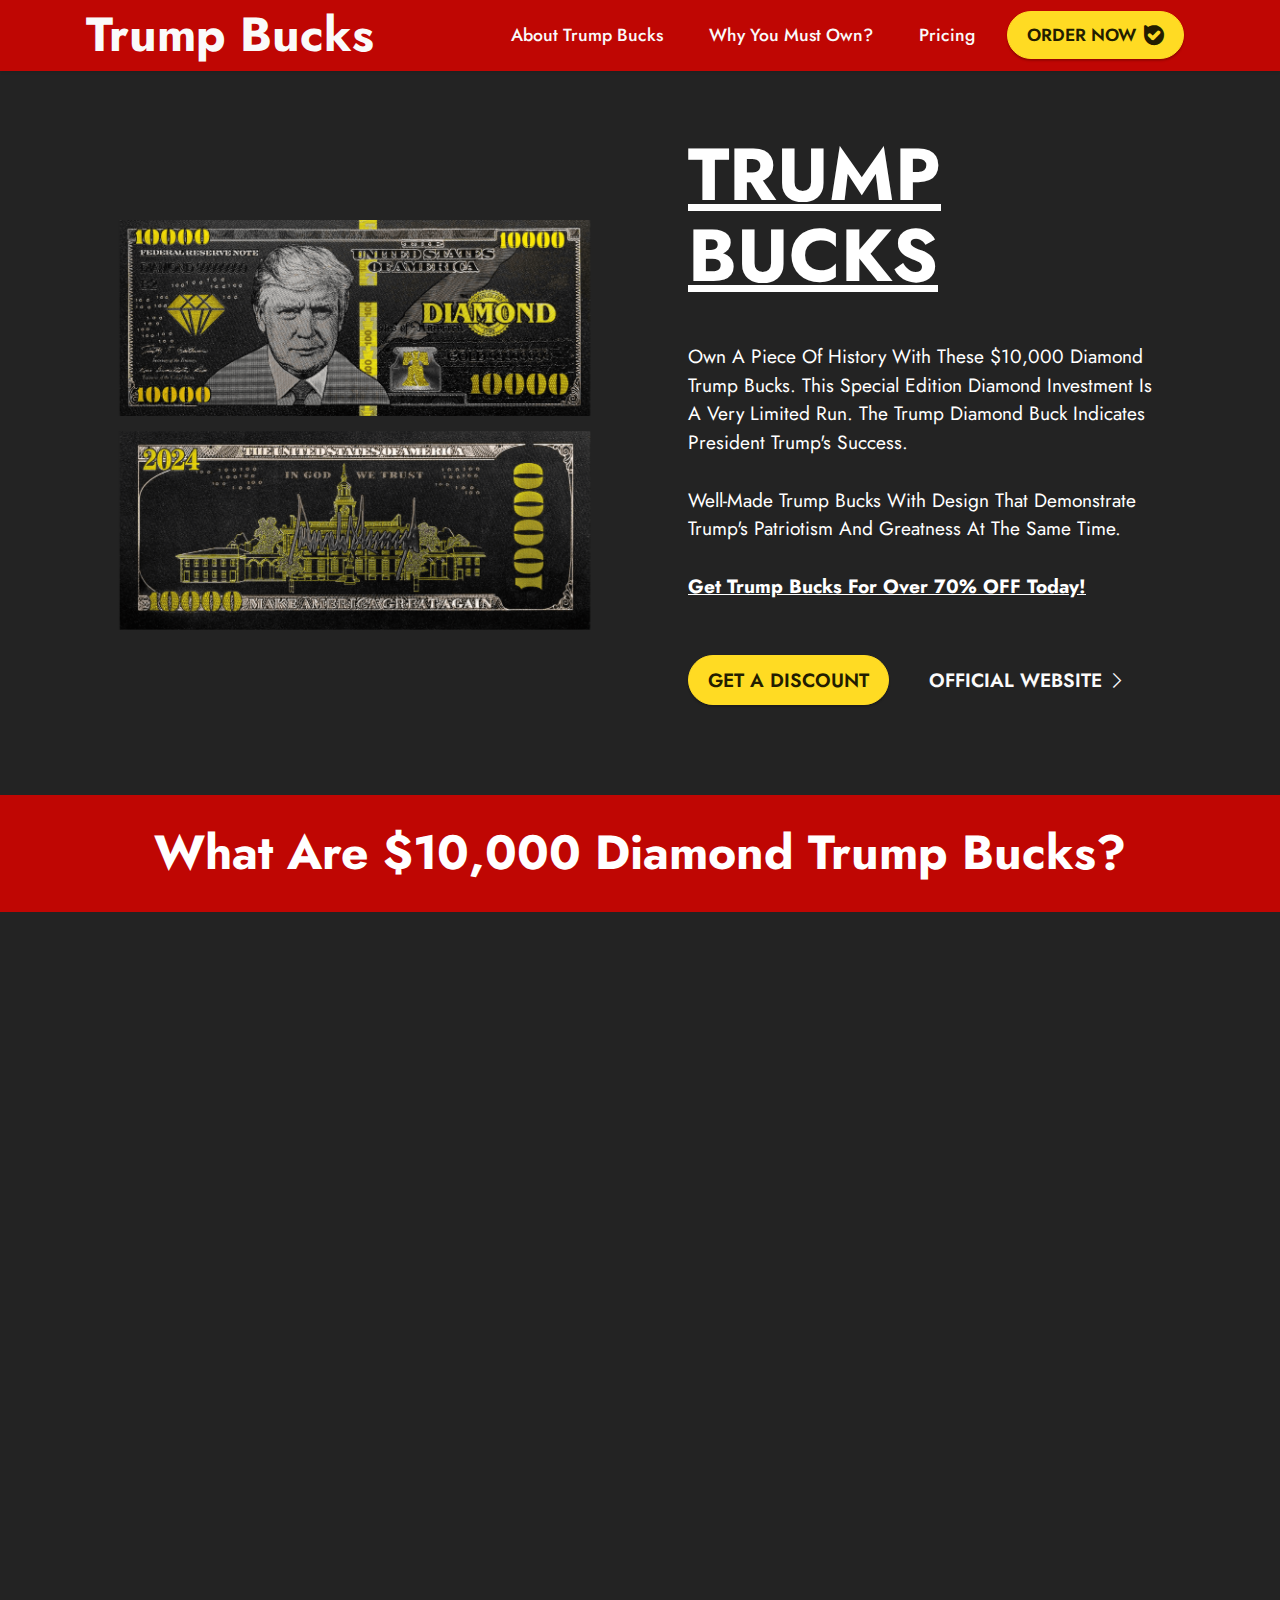
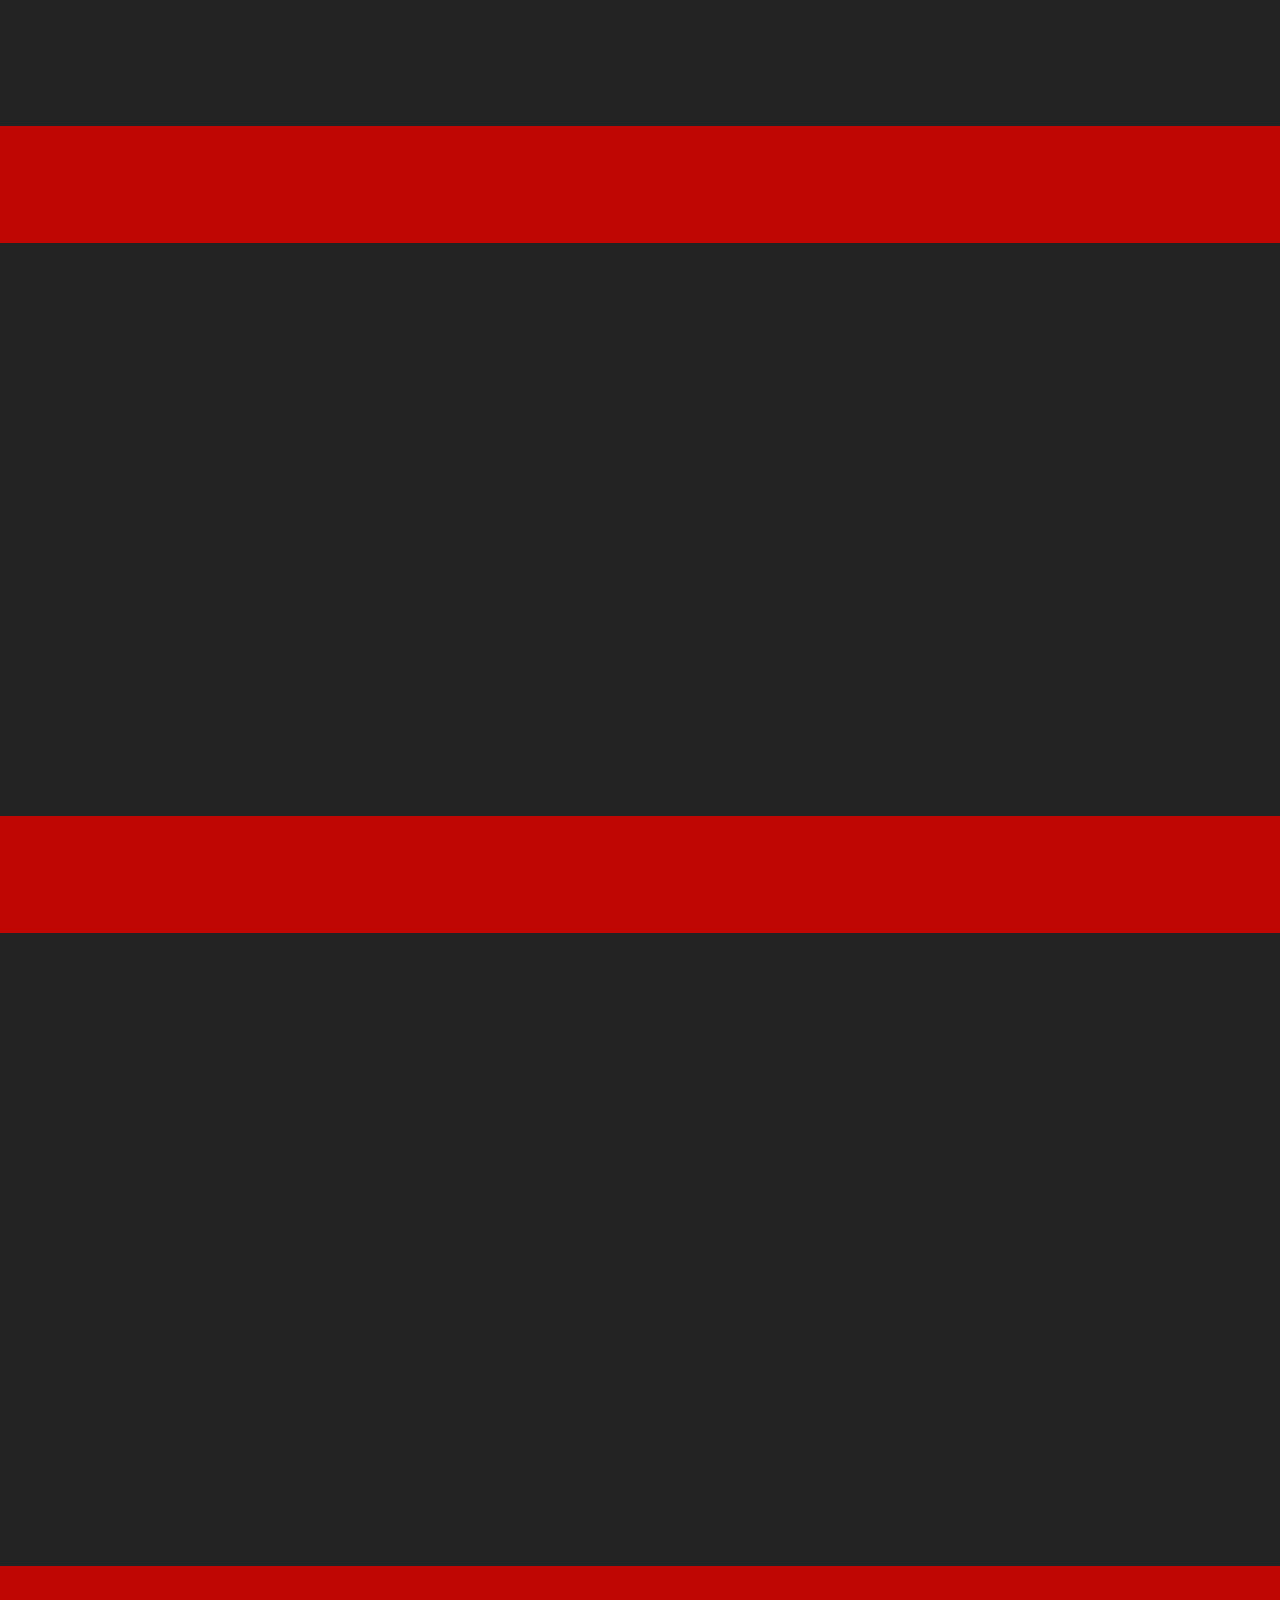
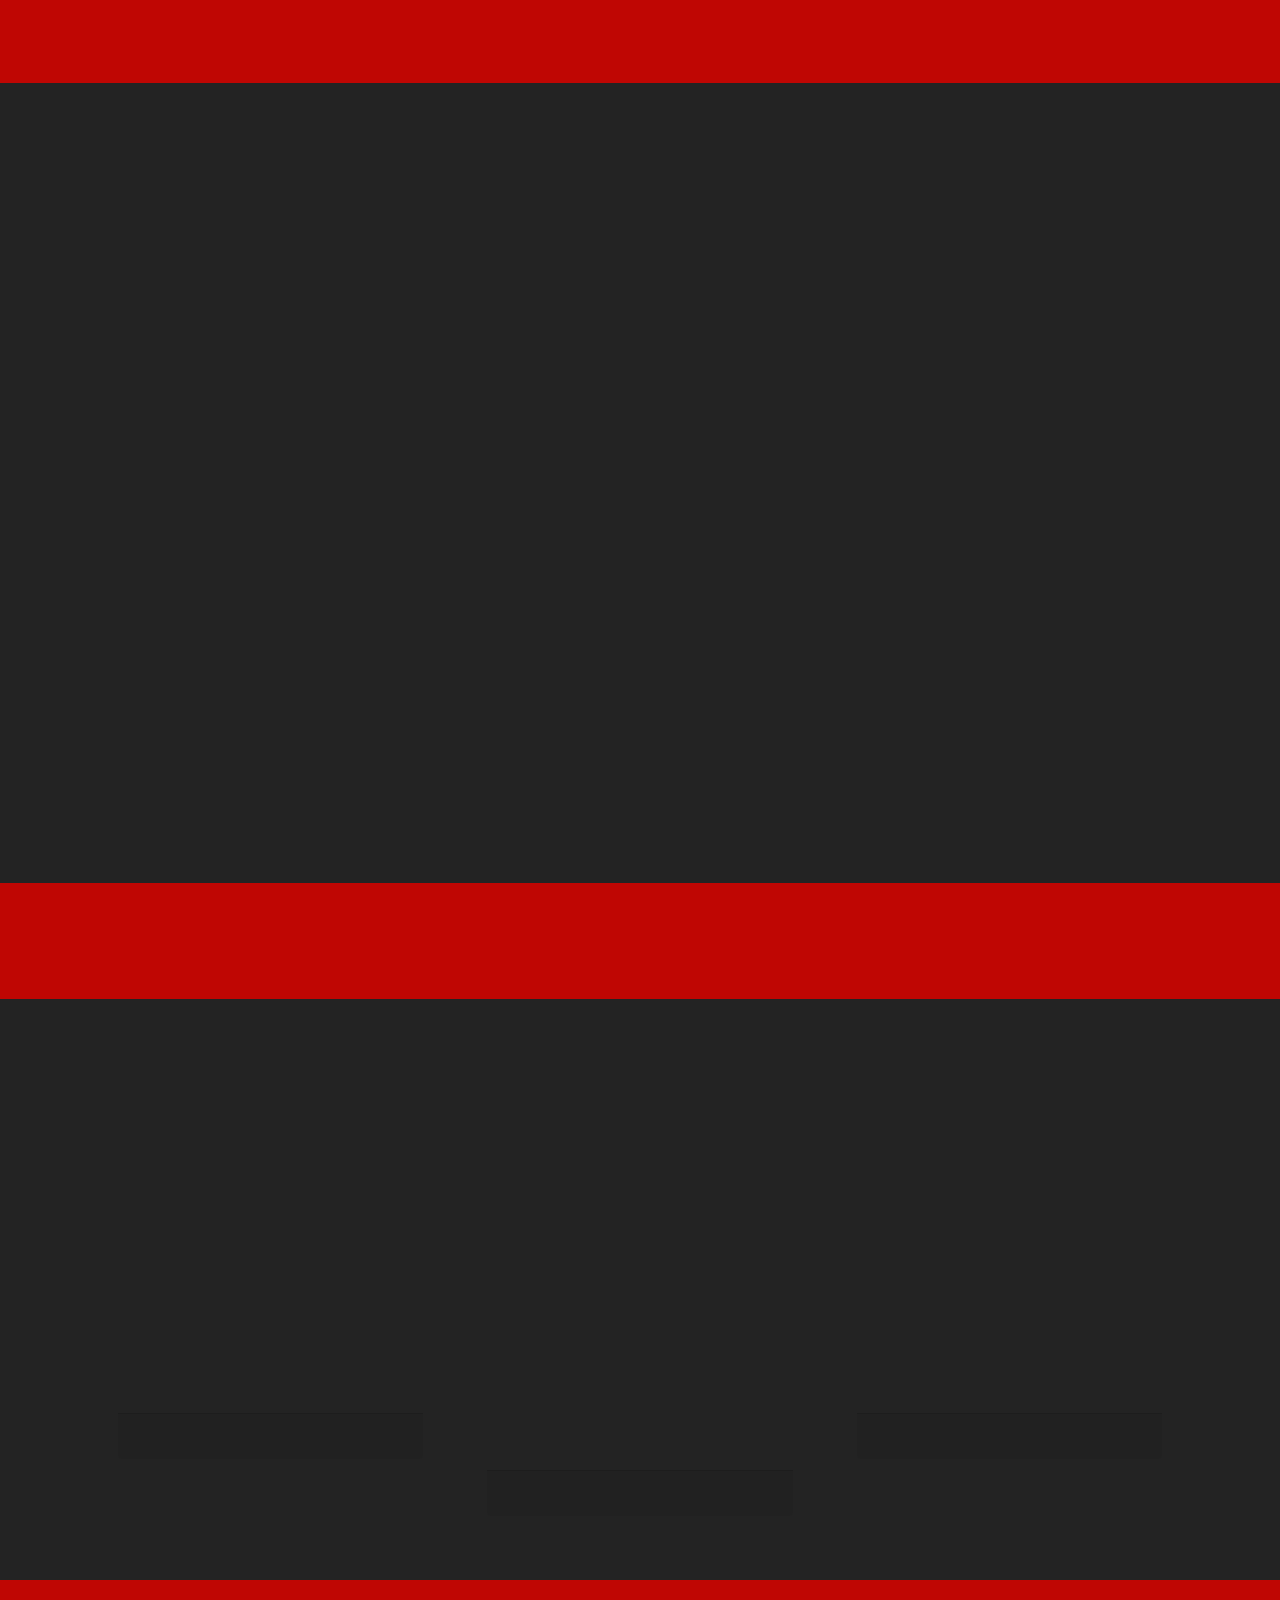
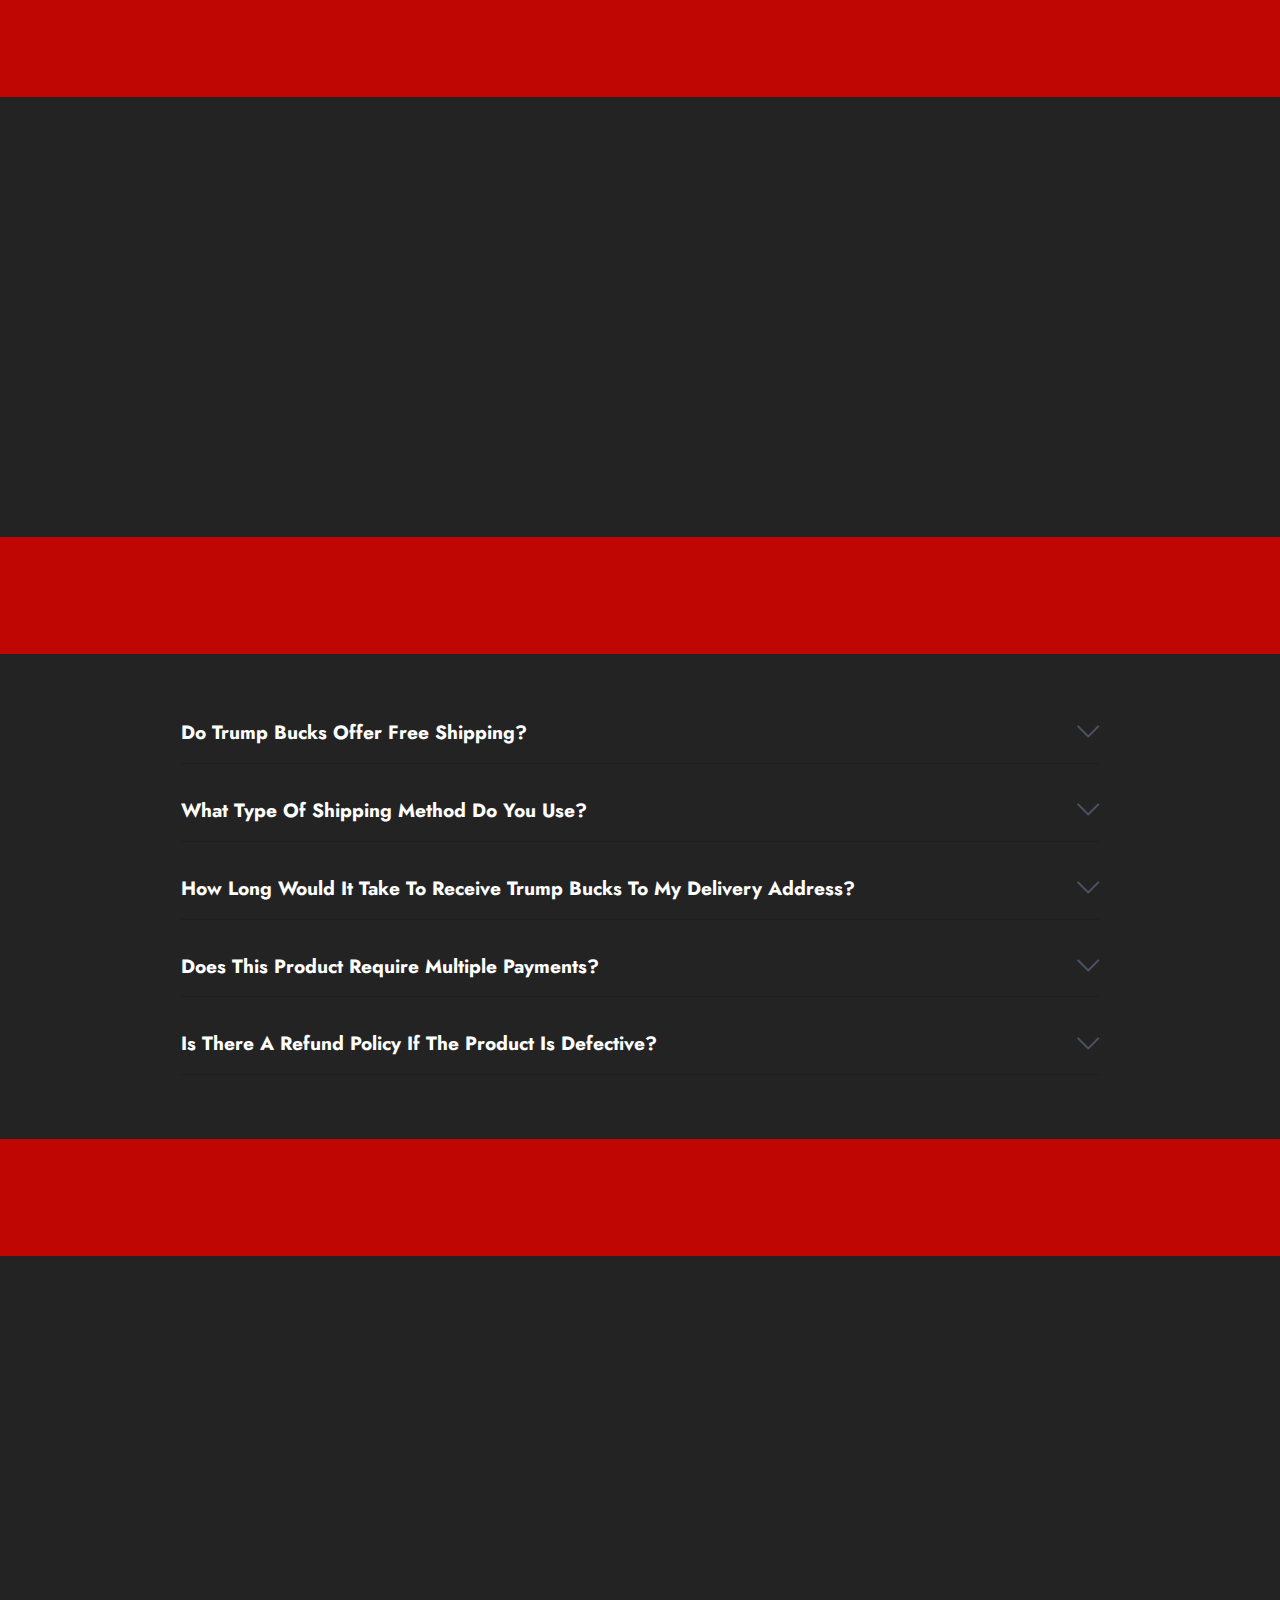
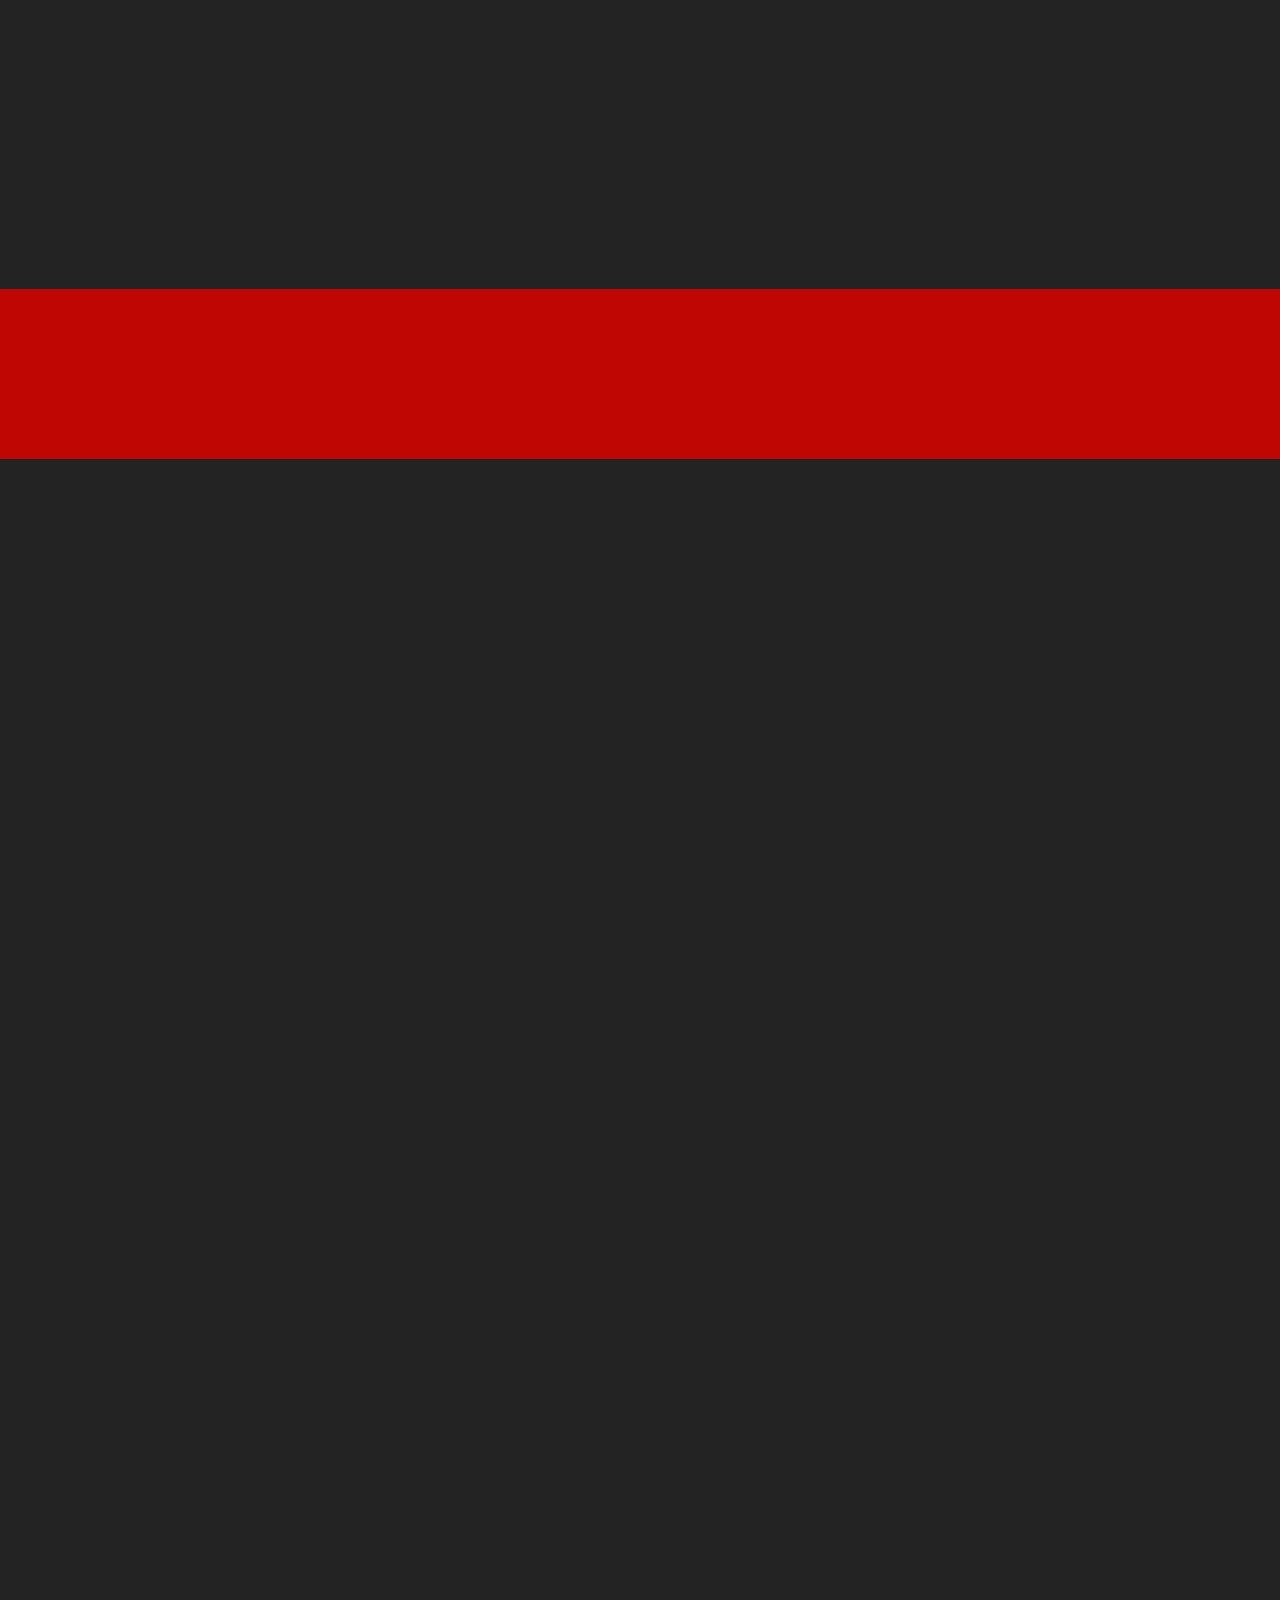
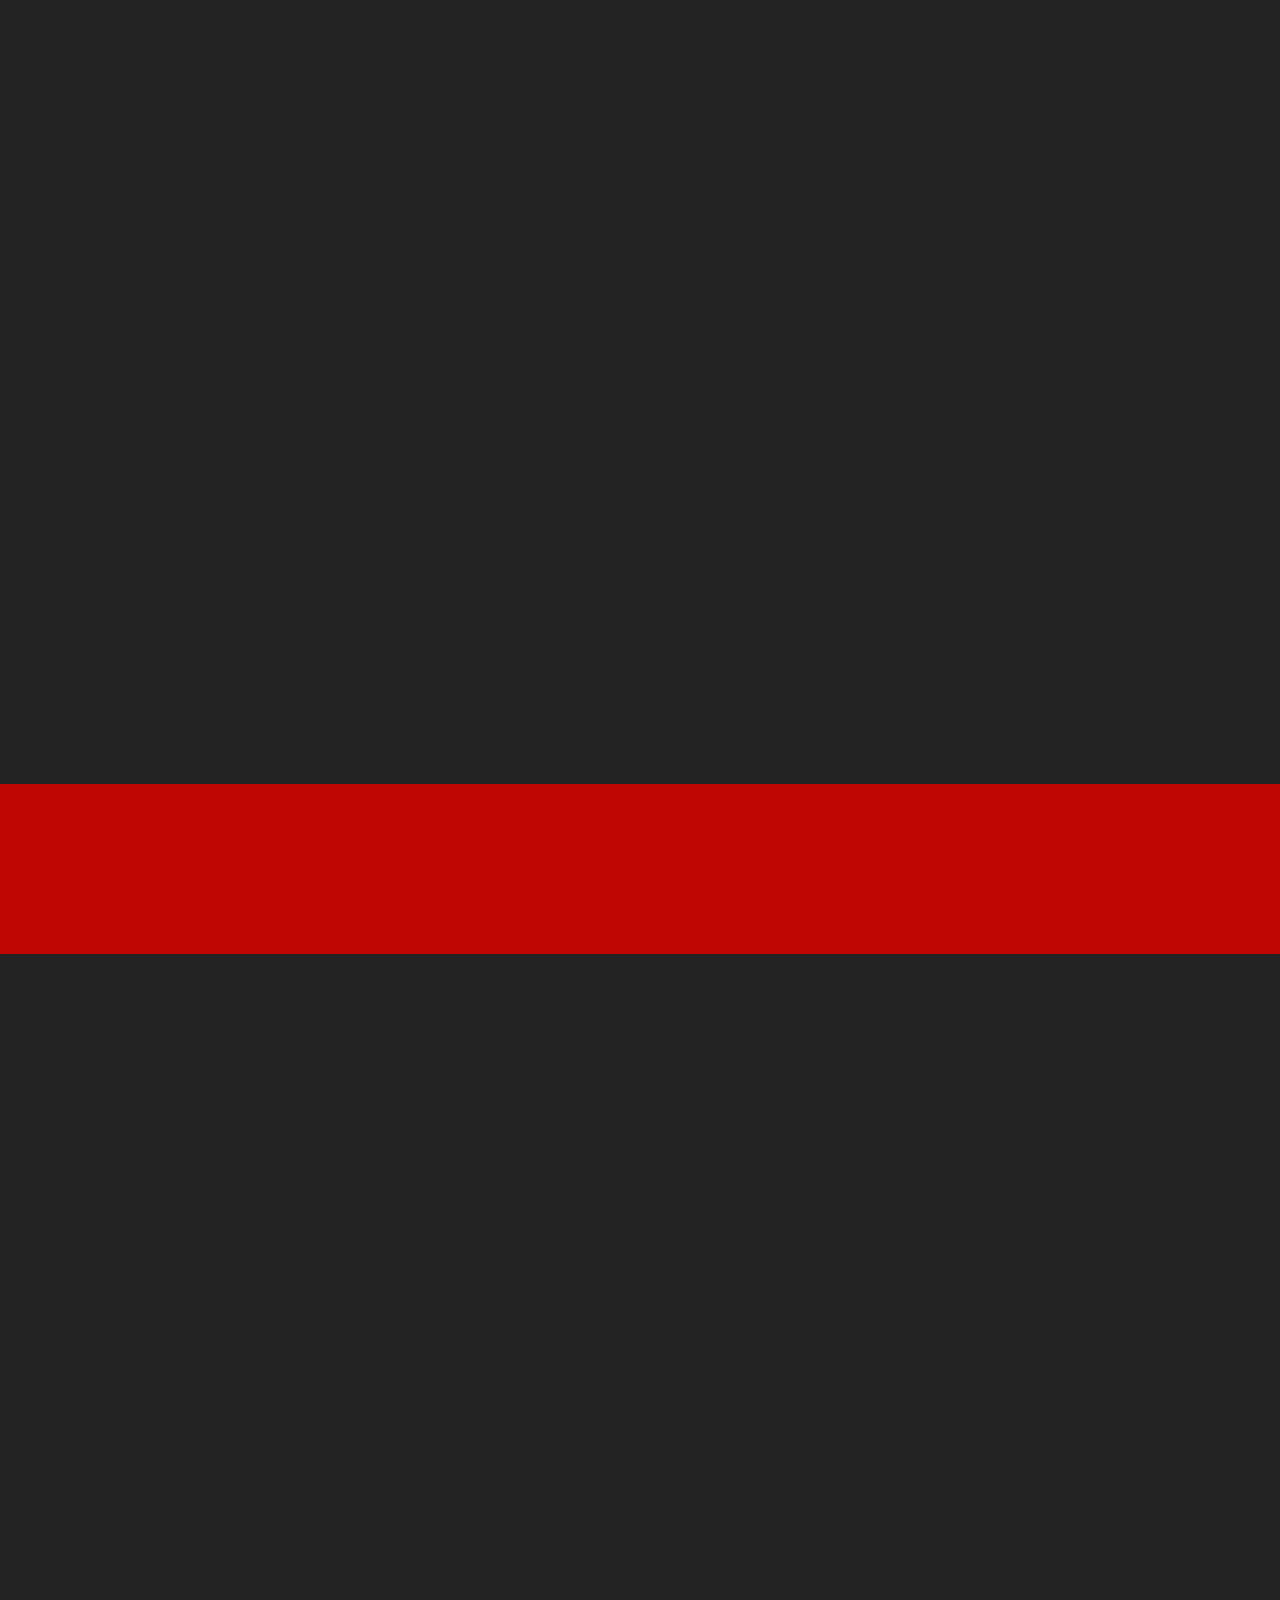
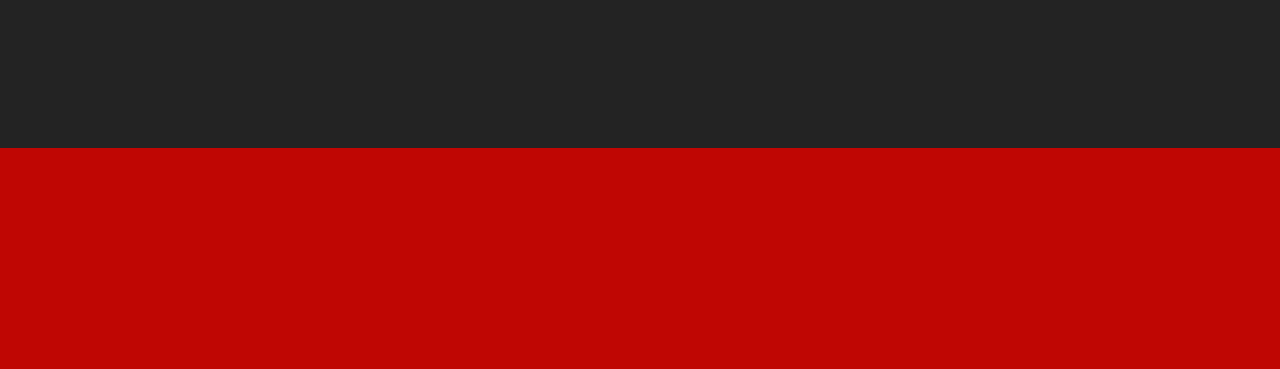
<file: index.html>
<!DOCTYPE html>
<html  >
<head>
  
  <meta charset="UTF-8">
  <meta http-equiv="X-UA-Compatible" content="IE=edge">
  
  <meta name="twitter:card" content="summary_large_image"/>
  <meta name="twitter:image:src" content="">
  <meta property="og:image" content="">
  <meta name="twitter:title" content="Trump Bucks™ (Official USA) | Get 70% Off Today">
  <meta name="viewport" content="width=device-width, initial-scale=1, minimum-scale=1">
  <link rel="shortcut icon" href="assets/images/favicon-main-128x128.png" type="image/x-icon">
  <meta name="description" content="Own A Piece Of History With These $10,000 Diamond Trump Bucks. This Special Edition Diamond Investment Is A Very Limited Run.">
  
  
  <title>Trump Bucks™ (Official USA) | Get 70% Off Today</title>
  <link rel="stylesheet" href="assets/web/assets/mobirise-icons2/mobirise2.css">
  <link rel="stylesheet" href="assets/web/assets/mobirise-icons/mobirise-icons.css">
  <link rel="stylesheet" href="assets/bootstrap/css/bootstrap.min.css">
  <link rel="stylesheet" href="assets/bootstrap/css/bootstrap-grid.min.css">
  <link rel="stylesheet" href="assets/bootstrap/css/bootstrap-reboot.min.css">
  <link rel="stylesheet" href="assets/animatecss/animate.css">
  <link rel="stylesheet" href="assets/dropdown/css/style.css">
  <link rel="stylesheet" href="assets/socicon/css/styles.css">
  <link rel="stylesheet" href="assets/theme/css/style.css">
  <link rel="preload" href="https://fonts.googleapis.com/css?family=Jost:100,200,300,400,500,600,700,800,900,100i,200i,300i,400i,500i,600i,700i,800i,900i&display=swap" as="style" onload="this.onload=null;this.rel='stylesheet'">
  <noscript><link rel="stylesheet" href="https://fonts.googleapis.com/css?family=Jost:100,200,300,400,500,600,700,800,900,100i,200i,300i,400i,500i,600i,700i,800i,900i&display=swap"></noscript>
  <link rel="preload" as="style" href="assets/mobirise/css/mbr-additional.css"><link rel="stylesheet" href="assets/mobirise/css/mbr-additional.css" type="text/css">
  
  
  
  <meta http-equiv="content-language" content="en-us">
<meta name="keywords" content="trump bucks, trump buck, diamond trump bucks, buy trump bucks">
</head>
<body>
  
  <section data-bs-version="5.1" class="menu menu2 cid-tmAYGHW7QI" once="menu" id="menu2-29">
    
    <nav class="navbar navbar-dropdown navbar-expand-lg">
        <div class="container">
            <div class="navbar-brand">
                
                <span class="navbar-caption-wrap"><a class="navbar-caption text-white text-primary display-2" href="index.html">Trump Bucks</a></span>
            </div>
            <button class="navbar-toggler" type="button" data-toggle="collapse" data-bs-toggle="collapse" data-target="#navbarSupportedContent" data-bs-target="#navbarSupportedContent" aria-controls="navbarNavAltMarkup" aria-expanded="false" aria-label="Toggle navigation">
                <div class="hamburger">
                    <span></span>
                    <span></span>
                    <span></span>
                    <span></span>
                </div>
            </button>
            <div class="collapse navbar-collapse" id="navbarSupportedContent">
                <ul class="navbar-nav nav-dropdown" data-app-modern-menu="true"><li class="nav-item"><a class="nav-link link text-white text-primary display-4" href="index.html#content4-4">About Trump Bucks</a>
                    </li><li class="nav-item"><a class="nav-link link text-white text-primary display-4" href="index.html#content4-6">Why You Must Own?</a></li><li class="nav-item"><a class="nav-link link text-white text-primary display-4" href="index.html#content4-a">Pricing</a></li></ul>
                
                <div class="navbar-buttons mbr-section-btn"><a class="btn btn-warning display-4" href="/order" rel="nofollow"><span class="socicon socicon-bale mbr-iconfont mbr-iconfont-btn" style="font-size: 20px;"></span>ORDER NOW</a></div>
            </div>
        </div>
    </nav>
</section>

<section data-bs-version="5.1" class="header14 cid-tmAWnNTbYr" id="header14-28">

    

    
    

    <div class="container">
        <div class="row justify-content-center align-items-center">
            <div class="col-12 col-md-6 image-wrapper">
                <img src="assets/images/untitled-design-2022-12-30t150229.160-1120x853.png" alt="Trump Bucks Main">
            </div>
            <div class="col-12 col-md">
                <div class="text-wrapper">
                    <h1 class="mbr-section-title mbr-fonts-style mb-3 display-1"><strong><u>TRUMP BUCKS</u></strong></h1>
                    <p class="mbr-text mbr-fonts-style display-7">
                        <br>Own A Piece Of History With These $10,000 Diamond Trump Bucks. This Special Edition Diamond Investment Is A Very Limited Run. The Trump Diamond Buck Indicates President Trump's Success.<br>&nbsp;<br>Well-Made Trump Bucks With Design That Demonstrate Trump's Patriotism And Greatness At The Same Time.<br><br><strong><u>Get Trump Bucks For Over 70% OFF Today!</u><br></strong><br></p>
                    <div class="mbr-section-btn mt-3"><a class="btn btn-warning display-7" href="/order" rel="nofollow">GET A DISCOUNT</a>  <a class="btn btn-white-outline display-7" href="/order" rel="nofollow"><span class="mobi-mbri mobi-mbri-arrow-next mbr-iconfont mbr-iconfont-btn" style="font-size: 15px;"></span><font face="Moririse2"><br></font>OFFICIAL WEBSITE</a></div>
                </div>
            </div>
        </div>
    </div>
</section>

<section data-bs-version="5.1" class="content4 cid-tjtwnSRDdB" id="content4-4">
    

    
    
    <div class="container">
        <div class="row justify-content-center">
            <div class="title col-md-12 col-lg-12">
                <h3 class="mbr-section-title mbr-fonts-style align-center mb-4 display-2"><strong>What Are $10,000 Diamond Trump Bucks?</strong></h3>
                
                
            </div>
        </div>
    </div>
</section>

<section data-bs-version="5.1" class="header11 cid-tjtwWIp2h5" id="header11-5">

    

    
    

    <div class="container-fluid">
        <div class="row justify-content-center">
            <div class="col-12 col-md-5 image-wrapper">
                <img class="w-100" src="assets/images/untitled-design-2022-12-30t162334.818-1120x1229.png" alt="Trump Bucks">
            </div>
            <div class="col-12 col-md">
                <div class="text-wrapper text-center">
                    
                    <p class="mbr-text mbr-fonts-style display-7">Trump's campaign signature is the 10000 dollar Diamond Trump Buck. The Diamond Trump Buck is a limited edition that lets you show your support for one of the best politicians in the country.
<br>
<br>Additionally, it signifies Trump's election as the 45th President of the United States of America. It also reminds us of the good old days in America when no one dared stand in its way.
<br>
<br>The Diamond Trump Buck is one of the most widely recognized symbols of the Trump campaign, according to its official website. As a collector's item, the Diamond Trump Buck proves you're a part of the strong, patriotic group backing one of the nation's best politicians.
<br>
<br>These Diamond Trump Bucks honor the President and fits easily in a wallet, making it an excellent gift for patriots. It's not a real currency, but it is meant to show support for Donald Trump.
<br>
<br>These $10,000 Diamond Trump Bucks are made of gold foil, which gives them a sophisticated appearance and ensures a high level of quality. They also include other patriotic symbols, the date July 4, 1776, and a portrait of President Trump.<br><br></p>
                    <div class="mbr-section-btn mt-3"><a class="btn btn-warning display-7" href="/order" rel="nofollow"><span class="mobi-mbri mobi-mbri-arrow-next mbr-iconfont mbr-iconfont-btn" style="font-size: 15px;"></span>BUY IT NOW</a></div>
                </div>
            </div>
        </div>
    </div>
</section>

<section data-bs-version="5.1" class="content4 cid-tjtxWwqj42" id="content4-6">
    

    
    
    <div class="container">
        <div class="row justify-content-center">
            <div class="title col-md-12 col-lg-12">
                <h3 class="mbr-section-title mbr-fonts-style align-center mb-4 display-2"><strong>Why You Must Own The Trump Bucks?</strong></h3>
                
                
            </div>
        </div>
    </div>
</section>

<section data-bs-version="5.1" class="content5 cid-sKy7tkCOig cid-tjtzqzBvQT" id="content5-7">
    
    <div class="container">
        <div class="row justify-content-center">
            <div class="col-md-12 col-lg-10">
                
                
                <p class="mbr-text mbr-fonts-style display-7">In his first public appearance, Trump discussed the Trump Bucks loyalty program on television.
<br>
<br>In a Tucker Carlson interview, Trump mentioned the $10,000 Diamond Trump Bucks for the first time. He also shared some AMAZING news with Patriots.
<br>
<br>As of October 15, the new $10,000 Diamond Trump Bucks will become legal tender at all of the country's major financial institutions.
<br>
<br>The United States of America is once again RICH thanks to Donald Trump. So for the sake of your well-being and that of your family, you should get one hundred times as many Diamond Trump Bills.
<br>
<br>Listen carefully to what the Trump says! Now is indeed the time to buy!  Don't miss out on this opportunity. Click the link below to buy yours right away.
<br>
<br>Donald J. Trump's White House is responsible for getting this message out to the public. There is no limit to the number of Trump Bucks that can be purchased.<br></p>
            </div>
        </div>
    </div>
</section>

<section data-bs-version="5.1" class="content4 cid-tjtCjTlHWT" id="content4-a">
    

    
    
    <div class="container">
        <div class="row justify-content-center">
            <div class="title col-md-12 col-lg-12">
                <h3 class="mbr-section-title mbr-fonts-style align-center mb-4 display-2"><strong>Limited Time Special Pricing - Act Now!</strong></h3>
                
                
            </div>
        </div>
    </div>
</section>

<section data-bs-version="5.1" class="image3 cid-tjufRGoCIV" id="image3-l">
    

    
    

    <div class="container">
        <div class="row justify-content-center">
            <div class="col-12 col-lg-11">
                <div class="image-wrapper">
                    <a href="/order" rel="nofollow"><img src="assets/images/untitled-design-2022-12-30t180648.235-1600x1000.png" alt="Trump Bucks Pricing"></a>
                    
                </div>
            </div>
        </div>
    </div>
</section>

<section data-bs-version="5.1" class="content4 cid-tkwewnI2cJ" id="content4-1j">
    

    
    
    <div class="container">
        <div class="row justify-content-center">
            <div class="title col-md-12 col-lg-12">
                <h3 class="mbr-section-title mbr-fonts-style align-center mb-4 display-2"><strong>Benefits of Diamond Trump Bucks</strong></h3>
                
                
            </div>
        </div>
    </div>
</section>

<section data-bs-version="5.1" class="content5 cid-sKy7tkCOig cid-tkwhoi5CpZ" id="content5-1m">
    
    <div class="container">
        <div class="row justify-content-center">
            <div class="col-md-12 col-lg-10">
                
                
                <p class="mbr-text mbr-fonts-style display-7">Due to the esteem and efforts of Donald Trump, the majority of Americans say "Make America Great Again". Diamond Trump Bucks are made to demonstrate one's support for Trump.<br><br>If you keep Trump Bucks in your wallet, you will be supporting a fearless Republican politician who won the hearts of many Americans.<br>
<br><strong>Here are the perks you’ll get by having this piece of Trump’s legacy:</strong><br></p>
            </div>
        </div>
    </div>
</section>

<section data-bs-version="5.1" class="content8 cid-tkweGBFQtz" id="content8-1l">
    
    <div class="container">
        <div class="row justify-content-center">
            <div class="counter-container col-md-12 col-lg-10">
                
                <div class="mbr-text mbr-fonts-style display-7">
                    <ul>
                        <li>This $10,000 “Diamond” gold-plated Trump Bill is sold exclusively here and can’t be bought anywhere else.
</li><li>​Also makes a perfect gift for other Patriots and Trump Supporters.
</li><li>​About 74 million Americans and 100 million around the world are Trump Supporters so if you are looking for an item that will be loved by every single one, you have the answer and it is here.
</li><li>​High-quality “Diamond” gold foil with a deep embossing surface that features the face of 45th U.S. President Donald Trump.
</li><li>​This product is a Commemorative Diamond Trump Bill issued by the biggest supporters of Trump 2024 campaign.
</li><li>​A great collectible item to celebrate President Trump’s Historic Legacy.</li><li>If you also support or have enormous love towards Donald Trump, you should have these bills or bucks. When Trump left his presidential office, millions of Americans were paying tribute to him. Everybody wants him as a former President of the USA.</li>
                    </ul>
                </div>
            </div>
        </div>
    </div>
</section>

<section data-bs-version="5.1" class="content4 cid-tkwapwRYSb" id="content4-1h">
    

    
    
    <div class="container">
        <div class="row justify-content-center">
            <div class="title col-md-12 col-lg-12">
                <h3 class="mbr-section-title mbr-fonts-style align-center mb-4 display-2"><strong>Trump Bucks Respected By Thousands</strong></h3>
                
                
            </div>
        </div>
    </div>
</section>

<section data-bs-version="5.1" class="team1 cid-tkwaK0DLYn" id="team1-1i">
    

    <div class="JCB container">
    
        <div class="media-container-row">
            <div class="mbr-testimonial p-3 align-center col-12 col-md-6 col-lg-4">
                <div class="panel-item p-3 JCB_User">
                    <div class="card-block ">
                        <div class="testimonial-photo">
                            <img src="assets/images/w2-537x282.png" alt="Review Image 1">
                        </div>
                        
                         <p class="StarBox"><img src="assets/images/stars-3-400x60.png" alt="Star Rating"></p>
                        <p style="font-size:25px"><strong>Verified Purchase&nbsp;</strong>✅</p>
                        <p class="mbr-text mbr-fonts-style display-7">"Just recieved my purchase and came back here to recommend it! Very proud to have one of these."<br>
                        </p>
                    </div>
                    <div class="card-footer">
                        <div class="mbr-author-name mbr-bold mbr-fonts-style display-7"><em>Eva l. – California, USA</em></div>
                        
                    </div>
                </div>
            </div>

            <div class="mbr-testimonial p-3 align-center col-12 col-md-6 col-lg-4">
                <div class="panel-item p-3 JCB_User">
                    <div class="card-block">
                        <div class="testimonial-photo">
                            <img src="assets/images/m3-537x282.png" alt="Review Image 2">
                        </div>
                         <p class="StarBox"><img src="assets/images/stars-3-400x60.png" alt="Star Rating"></p>
                        <p style="font-size:25px"><strong>Verified Purchase&nbsp;</strong>✅</p>
                        <p class="mbr-text mbr-fonts-style display-7">"I do feel it’s a quality item, it feels solid in my hand. I think the description summed it up perfercly. Family &amp; Friends believe it to be a great future investment item."<br></p>
                    </div>
                    <div class="card-footer">
                        <div class="mbr-author-name mbr-bold mbr-fonts-style display-7"><em>Paul R. – Massachusetts, USA</em></div>
                        
                    </div>
                </div>
            </div>

            <div class="mbr-testimonial p-3 align-center col-12 col-md-6 col-lg-4">
                <div class="panel-item p-3 JCB_User">
                    <div class="card-block">
                        <div class="testimonial-photo">
                            <img src="assets/images/w1-537x282.png" alt="Review Image 3">
                        </div>
                        <p class="StarBox"><img src="assets/images/stars-3-400x60.png" alt="Star Rating"></p>
                        <p style="font-size:25px"><strong>Verified Purchase&nbsp;</strong>✅</p>
                        
                        <p class="mbr-text mbr-fonts-style display-7">"I bought one and when the bill came i was impressed. I just did my order for 100 more for my family."<br></p>
                    </div>
                    <div class="card-footer">
                        <div class="mbr-author-name mbr-bold mbr-fonts-style display-7"><em>Reese O. - New York, USA</em></div>
                        
                    </div>
                </div>
            </div>

            

            

            
        </div>
    </div>  
     
</section>

<section data-bs-version="5.1" class="content4 cid-tjtKMEmhHh" id="content4-h">
    

    
    
    <div class="container">
        <div class="row justify-content-center">
            <div class="title col-md-12 col-lg-12">
                <h3 class="mbr-section-title mbr-fonts-style align-center mb-4 display-2"><strong>60-Days Money Back Guarantee</strong></h3>
                
                
            </div>
        </div>
    </div>
</section>

<section data-bs-version="5.1" class="header11 cid-tjtKXxqvPZ" id="header11-j">

    

    
    

    <div class="container-fluid">
        <div class="row justify-content-center">
            <div class="col-12 col-md-5 image-wrapper">
                <img class="w-100" src="assets/images/untitled-design-46-680x450.png" alt="Money Back Guarantee">
            </div>
            <div class="col-12 col-md">
                <div class="text-wrapper text-center">
                    
                    <p class="mbr-text mbr-fonts-style display-7">60-DAYS Money Back Guarantee. At Patriots Future, we truly offer the most stunning, trendy highest-quality products in the world. <br><br>We will do WHATEVER it takes with outstanding customer service support to assist everyone as we highly value our customer satisfaction with absolute ZERO risk.
<br>
<br>We make sure that every customer is 110% satisfied in every aspect with 24/7, 365 FAST SUPPORT!<br></p>
                    <div class="mbr-section-btn mt-3"><a class="btn btn-warning display-7" href="/order" rel="nofollow"><span class="mobi-mbri mobi-mbri-arrow-next mbr-iconfont mbr-iconfont-btn" style="font-size: 15px;"></span>GET TRUMP BUCKS TODAY</a></div>
                </div>
            </div>
        </div>
    </div>
</section>

<section data-bs-version="5.1" class="content4 cid-tkwje8UTle" id="content4-1p">
    

    
    
    <div class="container">
        <div class="row justify-content-center">
            <div class="title col-md-12 col-lg-12">
                <h3 class="mbr-section-title mbr-fonts-style align-center mb-4 display-2"><strong>Trump Bucks Frequently Asked Questions</strong></h3>
                
                
            </div>
        </div>
    </div>
</section>

<section data-bs-version="5.1" class="content16 cid-tkwjoCkNd5" id="content16-1q">

    

    
    
    <div class="container">
        <div class="row justify-content-center">
            <div class="col-12 col-md-10">
                
                <div id="bootstrap-accordion_16" class="panel-group accordionStyles accordion" role="tablist" aria-multiselectable="true">
                    <div class="card mb-3">
                        <div class="card-header" role="tab" id="headingOne">
                            <a role="button" class="panel-title collapsed" data-toggle="collapse" data-bs-toggle="collapse" data-core="" href="#collapse1_16" aria-expanded="false" aria-controls="collapse1">
                                <h6 class="panel-title-edit mbr-fonts-style mb-0 display-7"><strong>Do Trump Bucks Offer Free Shipping?</strong></h6>
                                <span class="sign mbr-iconfont mbri-arrow-down"></span>
                            </a>
                        </div>
                        <div id="collapse1_16" class="panel-collapse noScroll collapse" role="tabpanel" aria-labelledby="headingOne" data-parent="#accordion" data-bs-parent="#bootstrap-accordion_16">
                            <div class="panel-body">
                                <p class="mbr-fonts-style panel-text display-4">Yes, we provide free shipping &amp; handling on all the orders! Once you place the order, our team in Colorado will handle your products within 5-7 business days.
<br>
<br>(Please note: We currently handle too many shipments so your order might take up to 4 weeks)<br></p>
                            </div>
                        </div>
                    </div>
                    <div class="card mb-3">
                        <div class="card-header" role="tab" id="headingOne">
                            <a role="button" class="panel-title collapsed" data-toggle="collapse" data-bs-toggle="collapse" data-core="" href="#collapse2_16" aria-expanded="false" aria-controls="collapse2">
                                <h6 class="panel-title-edit mbr-fonts-style mb-0 display-7"><strong>What Type Of Shipping Method Do You Use?</strong></h6>
                                <span class="sign mbr-iconfont mbri-arrow-down"></span>
                            </a>
                        </div>
                        <div id="collapse2_16" class="panel-collapse noScroll collapse" role="tabpanel" aria-labelledby="headingOne" data-parent="#accordion" data-bs-parent="#bootstrap-accordion_16">
                            <div class="panel-body">
                                <p class="mbr-fonts-style panel-text display-4">USPS and before that you will receive an email with the parcel details. For return package, the address is 19655 E 35th Drive. Suite 100 Aurora, CO 80011, United States.
<br>
<br>(Please note: We currently handle too many shipments so your order might take up to 4 weeks)</p>
                            </div>
                        </div>
                    </div>
                    <div class="card mb-3">
                        <div class="card-header" role="tab" id="headingOne">
                            <a role="button" class="panel-title collapsed" data-toggle="collapse" data-bs-toggle="collapse" data-core="" href="#collapse3_16" aria-expanded="false" aria-controls="collapse3">
                                <h6 class="panel-title-edit mbr-fonts-style mb-0 display-7"><strong>How Long Would It Take To Receive Trump Bucks To My Delivery Address?</strong></h6>
                                <span class="sign mbr-iconfont mbri-arrow-down"></span>
                            </a>
                        </div>
                        <div id="collapse3_16" class="panel-collapse noScroll collapse" role="tabpanel" aria-labelledby="headingOne" data-parent="#accordion" data-bs-parent="#bootstrap-accordion_16">
                            <div class="panel-body">
                                <p class="mbr-fonts-style panel-text display-4">
                                    Lately, we have been flooded with orders from all over the world! Even so, we strive to ship your order in maximum 24h each working day of the week. To make things easy, you will receive an email with your tracking number so that you can follow your package on route to its destination. On average, customers reported the real shipping time is somewhere between 5 to 10 days for domestic orders.<br><br>(Please note: We currently handle too many shipments so your order might take up to 4 weeks)<br><br></p>
                            </div>
                        </div>
                    </div>
                    <div class="card mb-3">
                        <div class="card-header" role="tab" id="headingOne">
                            <a role="button" class="panel-title collapsed" data-toggle="collapse" data-bs-toggle="collapse" data-core="" href="#collapse4_16" aria-expanded="false" aria-controls="collapse4">
                                <h6 class="panel-title-edit mbr-fonts-style mb-0 display-7"><strong>Does This Product Require Multiple Payments?</strong></h6>
                                <span class="sign mbr-iconfont mbri-arrow-down"></span>
                            </a>
                        </div>
                        <div id="collapse4_16" class="panel-collapse noScroll collapse" role="tabpanel" aria-labelledby="headingOne" data-parent="#accordion" data-bs-parent="#bootstrap-accordion_16">
                            <div class="panel-body">
                                <p class="mbr-fonts-style panel-text display-4">
                                    Absolutely not. To purchase Trump Bucks you are only asked for a one-time payment, right on this page. There are no other future payments needed to benefit from this product.</p>
                            </div>
                        </div>
                    </div>
                    <div class="card mb-3">
                        <div class="card-header" role="tab" id="headingOne">
                            <a role="button" class="panel-title collapsed" data-toggle="collapse" data-bs-toggle="collapse" data-core="" href="#collapse5_16" aria-expanded="false" aria-controls="collapse5">
                                <h6 class="panel-title-edit mbr-fonts-style mb-0 display-7"><strong>Is There A Refund Policy If The Product Is Defective?</strong></h6>
                                <span class="sign mbr-iconfont mbri-arrow-down"></span>
                            </a>
                        </div>
                        <div id="collapse5_16" class="panel-collapse noScroll collapse" role="tabpanel" aria-labelledby="headingOne" data-parent="#accordion" data-bs-parent="#bootstrap-accordion_16">
                            <div class="panel-body">
                                <p class="mbr-fonts-style panel-text display-4">
                                    When you click on any of the packages below and place your order, you will be covered by our full 60 days, 100% money back guarantee. This means if you change your mind at any time, or for any reason at all, you can just email our customer support team and we will refund your entire investment with Trump Bucks no questions asked. There is absolutely no risk for you.</p>
                            </div>
                        </div>
                    </div>
                    
                </div>
            </div>
        </div>
    </div>
</section>

<section data-bs-version="5.1" class="content4 cid-tkwhI17hzZ" id="content4-1n">
    

    
    
    <div class="container">
        <div class="row justify-content-center">
            <div class="title col-md-12 col-lg-12">
                <h3 class="mbr-section-title mbr-fonts-style align-center mb-4 display-2"><strong>Limited Time Special Pricing - Act Now!</strong></h3>
                
                
            </div>
        </div>
    </div>
</section>

<section data-bs-version="5.1" class="image3 cid-trvegTZ7C8" id="image3-3j">
    

    
    

    <div class="container">
        <div class="row justify-content-center">
            <div class="col-12 col-lg-11">
                <div class="image-wrapper">
                    <a href="/order" rel="nofollow"><img src="assets/images/untitled-design-2022-12-30t180648.235-1600x1000.png" alt="Buy Trump Bucks"></a>
                    
                </div>
            </div>
        </div>
    </div>
</section>

<section data-bs-version="5.1" class="content4 cid-tkwna90fpy" id="content4-1r">
    

    
    
    <div class="container-fluid">
        <div class="row justify-content-center">
            <div class="title col-md-12 col-lg-12">
                <h3 class="mbr-section-title mbr-fonts-style align-center mb-4 display-2"><strong>What Happens When You Click The “Buy Now" Button?</strong></h3>
                
                
            </div>
        </div>
    </div>
</section>

<section data-bs-version="5.1" class="content5 cid-sKy7tkCOig cid-tkwnPQJZos" id="content5-1s">
    
    <div class="container">
        <div class="row justify-content-center">
            <div class="col-md-12 col-lg-10">
                
                
                <p class="mbr-text mbr-fonts-style display-7">Once you have clicked the Trump Bucks “Buy Now” button that is right below this text, you will be taken to the secure checkout page. Just enter your information, and you will then be given instant access to the entire Trump Bucks.<br></p>
            </div>
        </div>
    </div>
</section>

<section data-bs-version="5.1" class="image3 cid-tkwo0RAtz7" id="image3-1t">
    

    
    

    <div class="container">
        <div class="row justify-content-center">
            <div class="col-12 col-lg-10">
                <div class="image-wrapper">
                    <a href="/order" rel="nofollow"><img src="assets/images/cbtrump-1920x2448.jpg" alt="Trump Bucks Order"></a>
                    
                </div>
            </div>
        </div>
    </div>
</section>

<section data-bs-version="5.1" class="content8 cid-tlsUZTTbCi" id="content8-20">
    
    <div class="container">
        <div class="row justify-content-center">
            <div class="counter-container col-md-12 col-lg-10">
                
                <div class="mbr-text mbr-fonts-style display-7">
                    <ul>
                        <li><strong>Is My Credit Card Information Safe?&nbsp;</strong><br>Your online privacy is one thing you can be sure we so much prioritize here and thus do not worry about losing any sensitive credentials while making your purchase Trump Bucks from us. Besides, you can bank on ClickBank's excellent reputation and vast experience in online transactions to help you in safeguarding your purchase.</li><li><span style="font-size: 19.2px;"><strong>Trump Bucks Pricing:</strong><br></span>As of today, Trump Bucks are available at a massive discount from its original price:<br>10 Trump Bucks: $9.99 each + free shipping. <br>30 Trump Bucks: $7.99 each + free shipping. <br>50 Trump Bucks: $6.99 each + free shipping.<br>100 Trump Bucks: $4.99 each + free shipping. <br>So Hurry Up! and Secure your Trump Bucks while Stocks LAST.</li><li><strong>Refund Policy:</strong><br>If within the first 60 days of receipt you are not satisfied with Trump Bucks, you can request a refund by sending an email to the address given inside the product package and we will immediately refund your entire price, no questions asked.</li>
                    </ul>
                </div>
            </div>
        </div>
    </div>
</section>

<section data-bs-version="5.1" class="content4 cid-tkwqEwso5U" id="content4-1v">
    

    
    
    <div class="container">
        <div class="row justify-content-center">
            <div class="title col-md-12 col-lg-12">
                <h3 class="mbr-section-title mbr-fonts-style align-center mb-4 display-2"><strong>Order Your Discounted Diamond Trump Bucks Now!</strong></h3>
                
                
            </div>
        </div>
    </div>
</section>

<section data-bs-version="5.1" class="image3 cid-tkwr01VcII" id="image3-1x">
    

    
    

    <div class="container">
        <div class="row justify-content-center">
            <div class="col-12 col-lg-6">
                <div class="image-wrapper">
                    <a href="/order"><img src="assets/images/untitled-design-2022-12-30t150229.160-1120x853.png" alt="Trump Buck"></a>
                    
                </div>
            </div>
        </div>
    </div>
</section>

<section data-bs-version="5.1" class="content4 cid-tkwttKNYNK" id="content4-1y">
    

    
    
    <div class="container">
        <div class="row justify-content-center">
            <div class="title col-md-12 col-lg-8">
                
                <h4 class="mbr-section-subtitle align-center mbr-fonts-style mb-4 display-5"><strike>Regular Price: $19.99/per buck</strike><br><font size="7"><strong>Today's Price: $4.99/per buck</strong></font></h4>
                <div class="mbr-section-btn align-center"><a class="btn btn-warning display-5" href="/order" rel="nofollow"><span class="mobi-mbri mobi-mbri-arrow-next mbr-iconfont mbr-iconfont-btn" style="font-size: 15px;"></span>GET 70% DISCOUNT NOW</a></div>
            </div>
        </div>
    </div>
</section>

<section data-bs-version="5.1" class="footer3 cid-tjymtBCwRa" once="footers" id="footer3-14">

    

    

    <div class="container-fluid">
        <div class="media-container-row align-center mbr-white">
            <div class="row row-links">
                <ul class="foot-menu">
                    
                    
                    
                    
                    
                    
                    
                    
                    
                     
                     
                <li class="foot-menu-item mbr-fonts-style display-4"><u><a href="index.html#content4-4" class="text-white text-primary">What Are Trump Bucks?</a></u></li><li class="foot-menu-item mbr-fonts-style display-4"><u>
                        <a href="index.html#content4-6" class="text-white text-primary">Why You Must Own?</a></u></li><li class="foot-menu-item mbr-fonts-style display-4"><u>
                        <a href="index.html#content4-1j" class="text-white text-primary">Benefits</a></u></li><li class="foot-menu-item mbr-fonts-style display-4"><u><a href="https://www.clkbank.com/#!/" rel="nofollow" class="text-white">Order Support</a></u></li><li class="foot-menu-item mbr-fonts-style display-4"><u>
                        <a href="terms.html" class="text-white">Terms Of Use</a></u></li><li class="foot-menu-item mbr-fonts-style display-4"><u>
                        <a href="privacy.html" class="text-white">Privacy Policy</a></u></li><li class="foot-menu-item mbr-fonts-style display-4"><u>
                        <a href="disclaimer.html" class="text-white">Disclaimer</a></u></li><li class="foot-menu-item mbr-fonts-style display-4"><u><a href="mailto:support@clickbank.com" rel="nofollow" class="text-white">Contact Us</a></u></li></ul>
            </div>
            <div class="row social-row">
                <div class="social-list align-left pb-2">
                    
                    
                    
                    
                    
                    
                <div class="soc-item">
                       <p><br>ClickBank is the retailer of products on this site. CLICKBANK® is a registered trademark of Click Sales Inc., a Delaware corporation located at 1444 S. Entertainment Ave., Suite 410 Boise, ID 83709, USA and used by permission. ClickBank’s role as retailer does not constitute an endorsement, approval or review of these products or any claim, statement or opinion used in promotion of these products.</p>



                    </div></div>
            </div>
            <div class="row row-copirayt">
                <p class="mbr-text mb-0 mbr-fonts-style align-center display-4">
                    © Copyright 2022 Trump Bucks. All Rights Reserved.
                </p>
            </div>
        </div>
    </div>
</section>


<script src="assets/bootstrap/js/bootstrap.bundle.min.js"></script>
  <script src="assets/smoothscroll/smooth-scroll.js"></script>
  <script src="assets/ytplayer/index.js"></script>
  <script src="assets/dropdown/js/navbar-dropdown.js"></script>
  <script src="assets/mbr-switch-arrow/mbr-switch-arrow.js"></script>
  <script src="assets/theme/js/script.js"></script>
  
  
  
 <div id="scrollToTop" class="scrollToTop mbr-arrow-up"><a style="text-align: center;"><i class="mbr-arrow-up-icon mbr-arrow-up-icon-cm cm-icon cm-icon-smallarrow-up"></i></a></div>
    <input name="animation" type="hidden">
  </body>
</html>
</file>
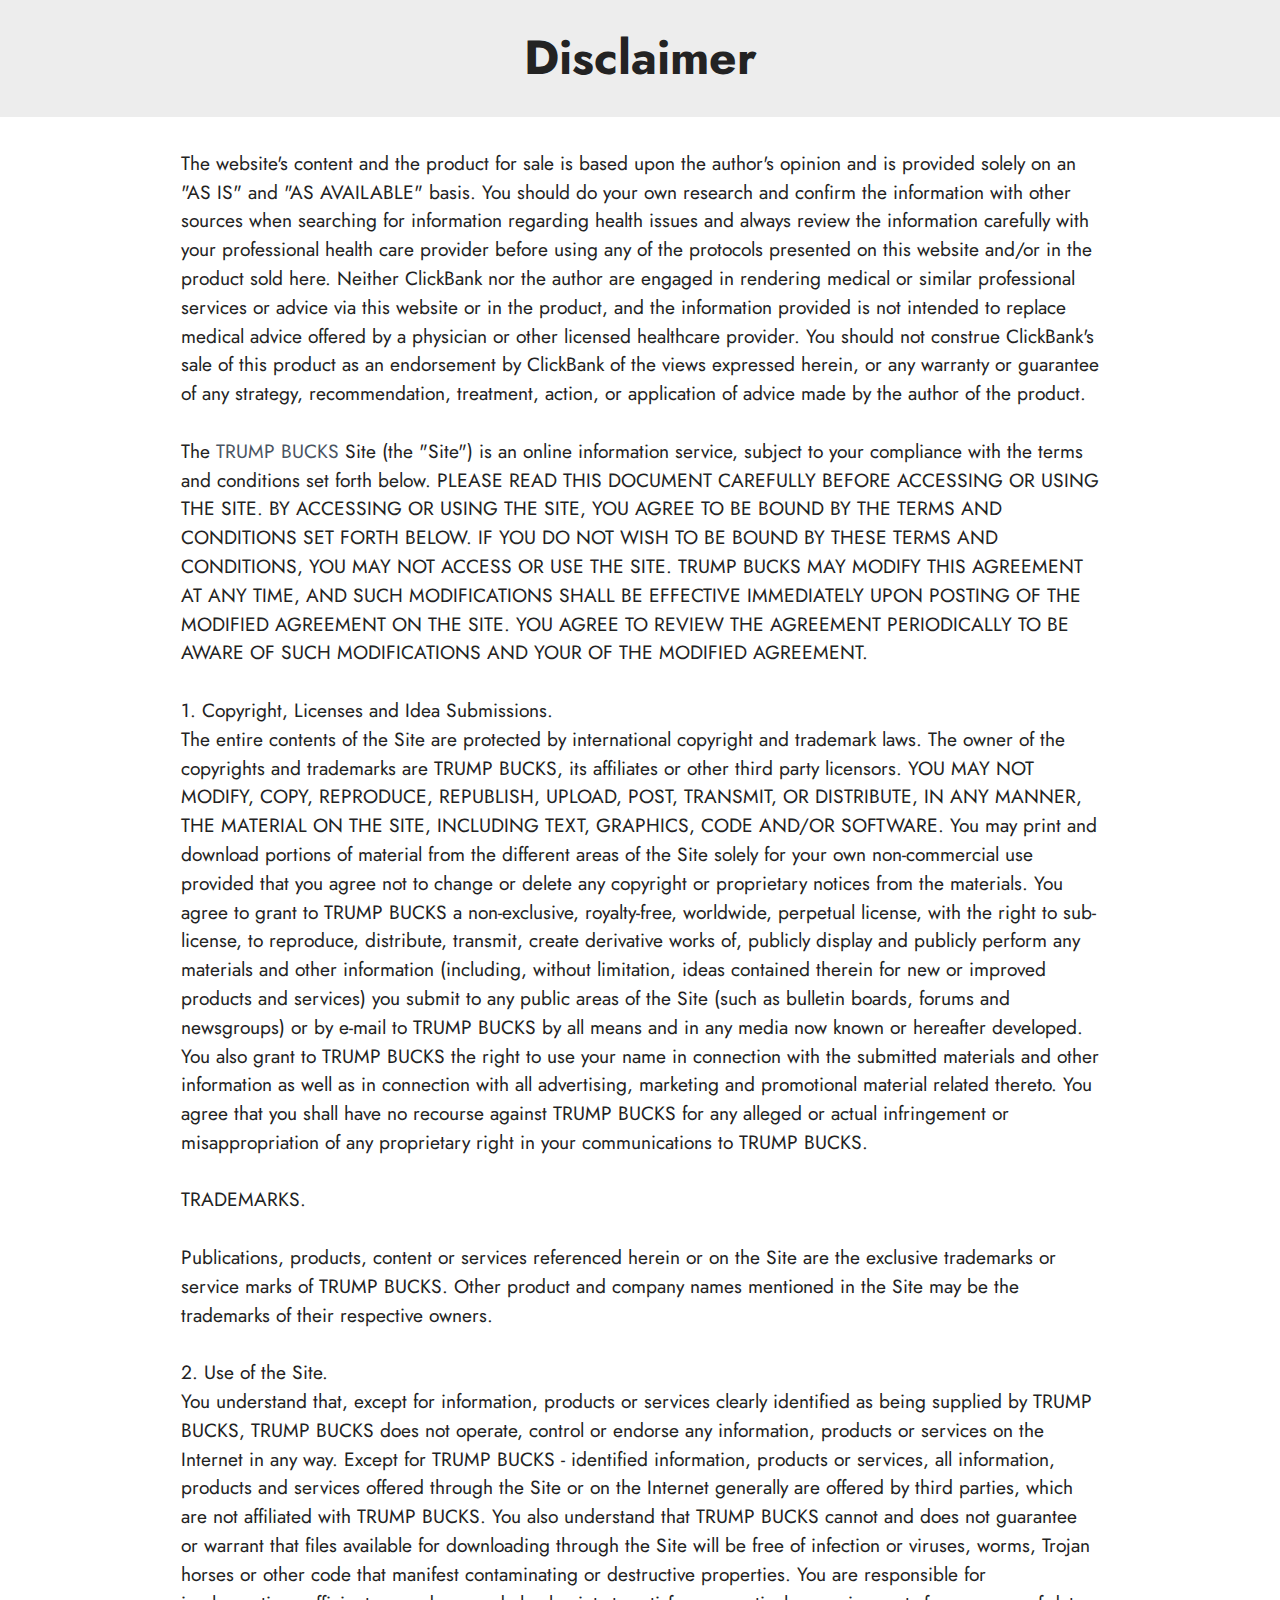
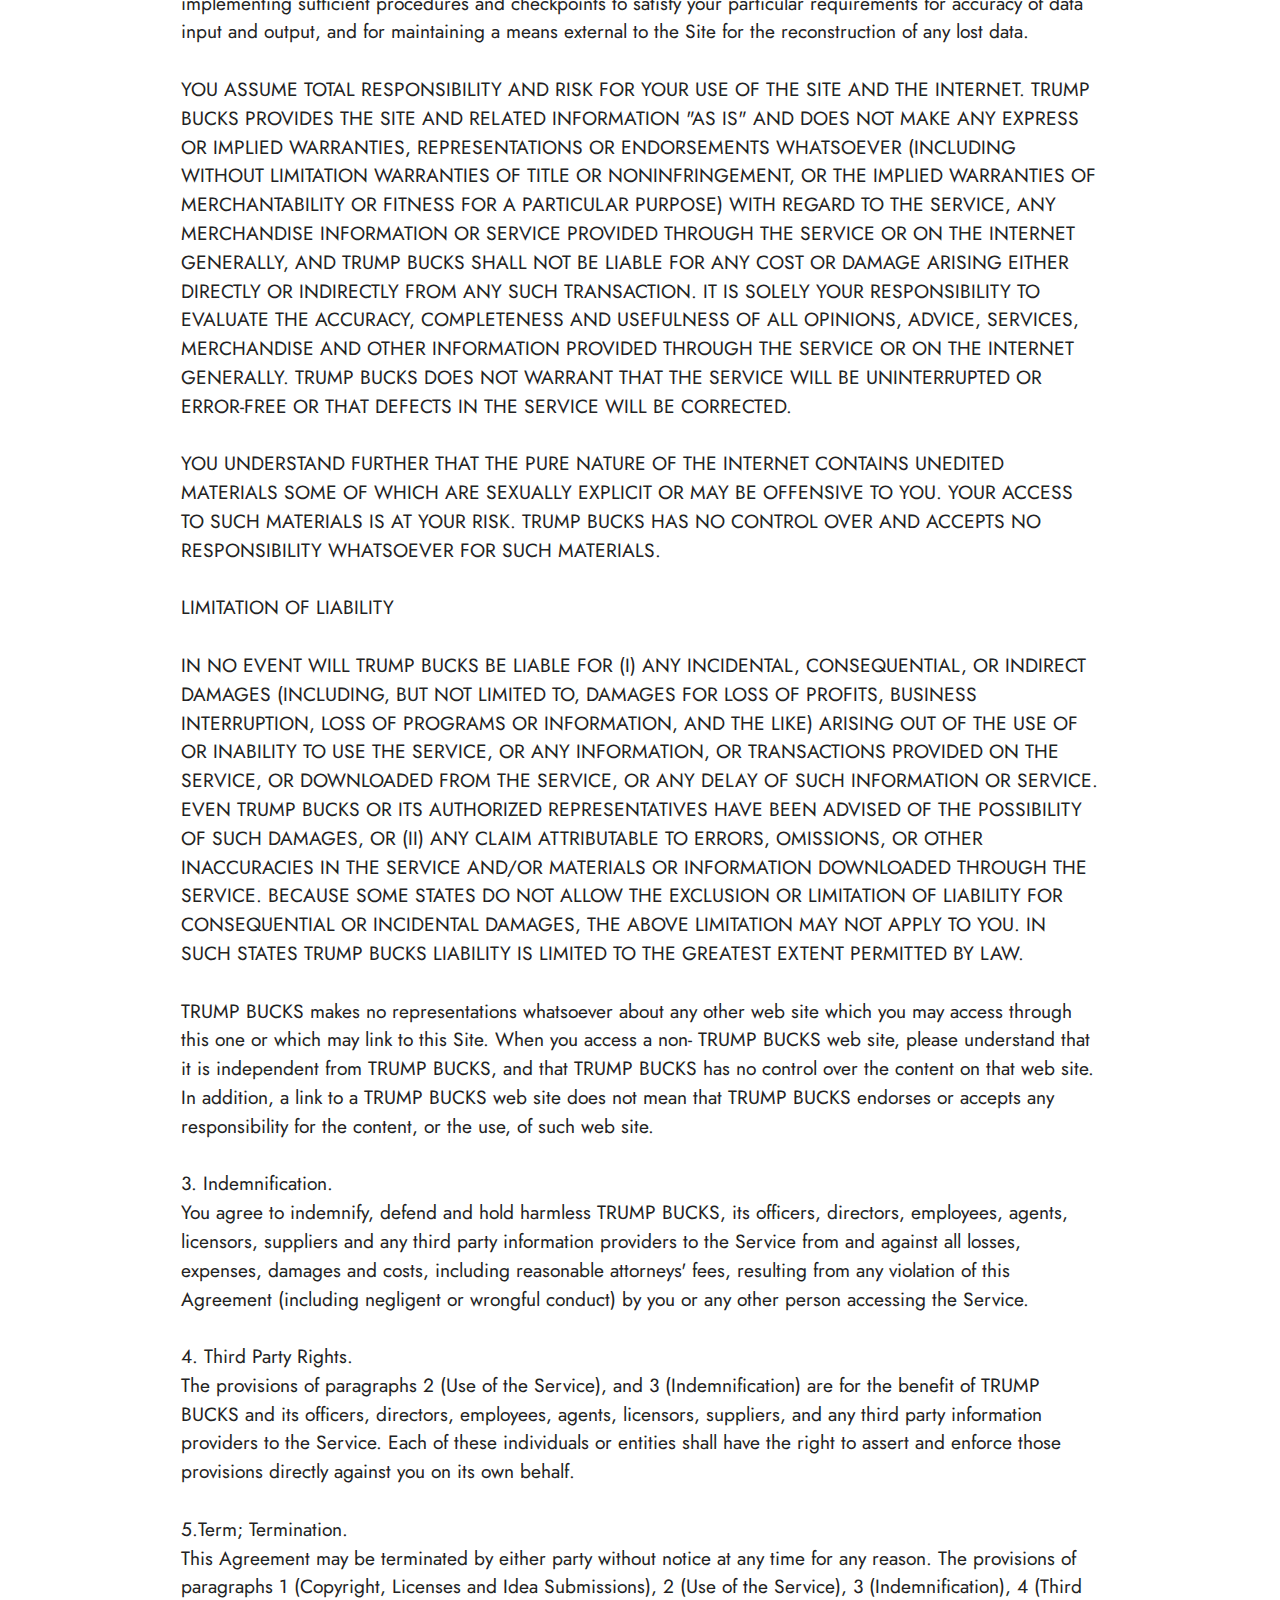
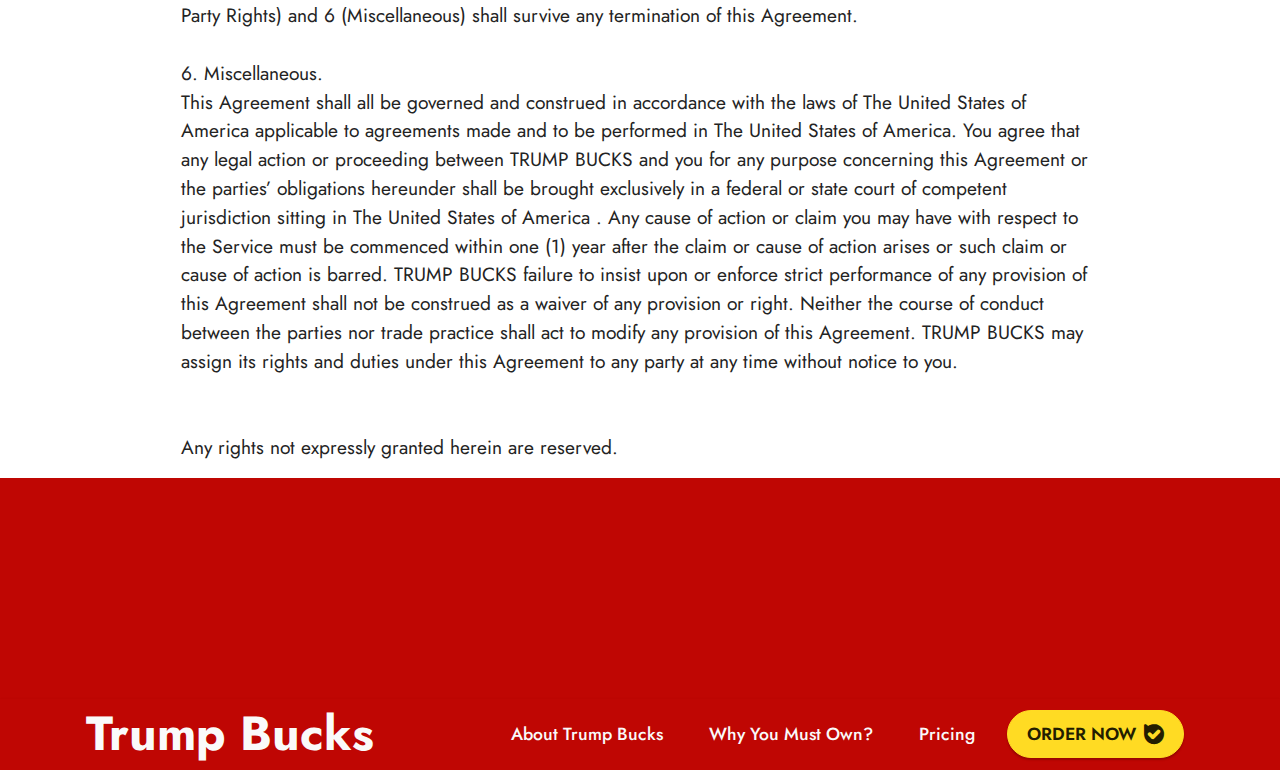
<file: disclaimer.html>
<!DOCTYPE html>
<html  >
<head>
  
  <meta charset="UTF-8">
  <meta http-equiv="X-UA-Compatible" content="IE=edge">
  
  <meta name="twitter:card" content="summary_large_image"/>
  <meta name="twitter:image:src" content="">
  <meta property="og:image" content="">
  <meta name="twitter:title" content="Disclaimer">
  <meta name="viewport" content="width=device-width, initial-scale=1, minimum-scale=1">
  <link rel="shortcut icon" href="assets/images/favicon-main-128x128.png" type="image/x-icon">
  <meta name="description" content="">
  
  
  <title>Disclaimer</title>
  <link rel="stylesheet" href="assets/bootstrap/css/bootstrap.min.css">
  <link rel="stylesheet" href="assets/bootstrap/css/bootstrap-grid.min.css">
  <link rel="stylesheet" href="assets/bootstrap/css/bootstrap-reboot.min.css">
  <link rel="stylesheet" href="assets/animatecss/animate.css">
  <link rel="stylesheet" href="assets/dropdown/css/style.css">
  <link rel="stylesheet" href="assets/socicon/css/styles.css">
  <link rel="stylesheet" href="assets/theme/css/style.css">
  <link rel="preload" href="https://fonts.googleapis.com/css?family=Jost:100,200,300,400,500,600,700,800,900,100i,200i,300i,400i,500i,600i,700i,800i,900i&display=swap" as="style" onload="this.onload=null;this.rel='stylesheet'">
  <noscript><link rel="stylesheet" href="https://fonts.googleapis.com/css?family=Jost:100,200,300,400,500,600,700,800,900,100i,200i,300i,400i,500i,600i,700i,800i,900i&display=swap"></noscript>
  <link rel="preload" as="style" href="assets/mobirise/css/mbr-additional.css"><link rel="stylesheet" href="assets/mobirise/css/mbr-additional.css" type="text/css">
  
  
  
  
</head>
<body>
  
  <section data-bs-version="5.1" class="content4 cid-tjylNr0vxZ" id="content4-12">
    

    
    
    <div class="container">
        <div class="row justify-content-center">
            <div class="title col-md-12 col-lg-12">
                <h3 class="mbr-section-title mbr-fonts-style align-center mb-4 display-2"><strong>Disclaimer</strong></h3>
                
                
            </div>
        </div>
    </div>
</section>

<section data-bs-version="5.1" class="content5 cid-sKy7tkCOig cid-tjylNzWgdM" id="content5-13">
    
    <div class="container">
        <div class="row justify-content-center">
            <div class="col-md-12 col-lg-10">
                
                
                <p class="mbr-text mbr-fonts-style display-7">The website's content and the product for sale is based upon the author's opinion and is provided solely on an "AS IS" and "AS AVAILABLE" basis. You should do your own research and confirm the information with other sources when searching for information regarding health issues and always review the information carefully with your professional health care provider before using any of the protocols presented on this website and/or in the product sold here. Neither ClickBank nor the author are engaged in rendering medical or similar professional services or advice via this website or in the product, and the information provided is not intended to replace medical advice offered by a physician or other licensed healthcare provider. You should not construe ClickBank's sale of this product as an endorsement by ClickBank of the views expressed herein, or any warranty or guarantee of any strategy, recommendation, treatment, action, or application of advice made by the author of the product.
<br>
<br>The <a href="https://trumpbucks.ca/" class="text-primary">TRUMP BUCKS</a> Site (the "Site") is an online information service, subject to your compliance with the terms and conditions set forth below. PLEASE READ THIS DOCUMENT CAREFULLY BEFORE ACCESSING OR USING THE SITE. BY ACCESSING OR USING THE SITE, YOU AGREE TO BE BOUND BY THE TERMS AND CONDITIONS SET FORTH BELOW. IF YOU DO NOT WISH TO BE BOUND BY THESE TERMS AND CONDITIONS, YOU MAY NOT ACCESS OR USE THE SITE. TRUMP BUCKS MAY MODIFY THIS AGREEMENT AT ANY TIME, AND SUCH MODIFICATIONS SHALL BE EFFECTIVE IMMEDIATELY UPON POSTING OF THE MODIFIED AGREEMENT ON THE SITE. YOU AGREE TO REVIEW THE AGREEMENT PERIODICALLY TO BE AWARE OF SUCH MODIFICATIONS AND YOUR OF THE MODIFIED AGREEMENT.
<br>
<br>1. Copyright, Licenses and Idea Submissions.
<br>The entire contents of the Site are protected by international copyright and trademark laws. The owner of the copyrights and trademarks are TRUMP BUCKS, its affiliates or other third party licensors. YOU MAY NOT MODIFY, COPY, REPRODUCE, REPUBLISH, UPLOAD, POST, TRANSMIT, OR DISTRIBUTE, IN ANY MANNER, THE MATERIAL ON THE SITE, INCLUDING TEXT, GRAPHICS, CODE AND/OR SOFTWARE. You may print and download portions of material from the different areas of the Site solely for your own non-commercial use provided that you agree not to change or delete any copyright or proprietary notices from the materials. You agree to grant to TRUMP BUCKS a non-exclusive, royalty-free, worldwide, perpetual license, with the right to sub-license, to reproduce, distribute, transmit, create derivative works of, publicly display and publicly perform any materials and other information (including, without limitation, ideas contained therein for new or improved products and services) you submit to any public areas of the Site (such as bulletin boards, forums and newsgroups) or by e-mail to TRUMP BUCKS by all means and in any media now known or hereafter developed. You also grant to TRUMP BUCKS the right to use your name in connection with the submitted materials and other information as well as in connection with all advertising, marketing and promotional material related thereto. You agree that you shall have no recourse against TRUMP BUCKS for any alleged or actual infringement or misappropriation of any proprietary right in your communications to TRUMP BUCKS.
<br>
<br>TRADEMARKS.
<br>
<br>Publications, products, content or services referenced herein or on the Site are the exclusive trademarks or service marks of TRUMP BUCKS. Other product and company names mentioned in the Site may be the trademarks of their respective owners. 
<br>
<br>2. Use of the Site.
<br>You understand that, except for information, products or services clearly identified as being supplied by TRUMP BUCKS, TRUMP BUCKS does not operate, control or endorse any information, products or services on the Internet in any way. Except for TRUMP BUCKS - identified information, products or services, all information, products and services offered through the Site or on the Internet generally are offered by third parties, which are not affiliated with TRUMP BUCKS. You also understand that TRUMP BUCKS cannot and does not guarantee or warrant that files available for downloading through the Site will be free of infection or viruses, worms, Trojan horses or other code that manifest contaminating or destructive properties. You are responsible for implementing sufficient procedures and checkpoints to satisfy your particular requirements for accuracy of data input and output, and for maintaining a means external to the Site for the reconstruction of any lost data.
<br>
<br>YOU ASSUME TOTAL RESPONSIBILITY AND RISK FOR YOUR USE OF THE SITE AND THE INTERNET. TRUMP BUCKS PROVIDES THE SITE AND RELATED INFORMATION "AS IS" AND DOES NOT MAKE ANY EXPRESS OR IMPLIED WARRANTIES, REPRESENTATIONS OR ENDORSEMENTS WHATSOEVER (INCLUDING WITHOUT LIMITATION WARRANTIES OF TITLE OR NONINFRINGEMENT, OR THE IMPLIED WARRANTIES OF MERCHANTABILITY OR FITNESS FOR A PARTICULAR PURPOSE) WITH REGARD TO THE SERVICE, ANY MERCHANDISE INFORMATION OR SERVICE PROVIDED THROUGH THE SERVICE OR ON THE INTERNET GENERALLY, AND TRUMP BUCKS SHALL NOT BE LIABLE FOR ANY COST OR DAMAGE ARISING EITHER DIRECTLY OR INDIRECTLY FROM ANY SUCH TRANSACTION. IT IS SOLELY YOUR RESPONSIBILITY TO EVALUATE THE ACCURACY, COMPLETENESS AND USEFULNESS OF ALL OPINIONS, ADVICE, SERVICES, MERCHANDISE AND OTHER INFORMATION PROVIDED THROUGH THE SERVICE OR ON THE INTERNET GENERALLY. TRUMP BUCKS DOES NOT WARRANT THAT THE SERVICE WILL BE UNINTERRUPTED OR ERROR-FREE OR THAT DEFECTS IN THE SERVICE WILL BE CORRECTED. 
<br>
<br>YOU UNDERSTAND FURTHER THAT THE PURE NATURE OF THE INTERNET CONTAINS UNEDITED MATERIALS SOME OF WHICH ARE SEXUALLY EXPLICIT OR MAY BE OFFENSIVE TO YOU. YOUR ACCESS TO SUCH MATERIALS IS AT YOUR RISK. TRUMP BUCKS HAS NO CONTROL OVER AND ACCEPTS NO RESPONSIBILITY WHATSOEVER FOR SUCH MATERIALS.
<br>
<br>LIMITATION OF LIABILITY
<br>
<br>IN NO EVENT WILL TRUMP BUCKS BE LIABLE FOR (I) ANY INCIDENTAL, CONSEQUENTIAL, OR INDIRECT DAMAGES (INCLUDING, BUT NOT LIMITED TO, DAMAGES FOR LOSS OF PROFITS, BUSINESS INTERRUPTION, LOSS OF PROGRAMS OR INFORMATION, AND THE LIKE) ARISING OUT OF THE USE OF OR INABILITY TO USE THE SERVICE, OR ANY INFORMATION, OR TRANSACTIONS PROVIDED ON THE SERVICE, OR DOWNLOADED FROM THE SERVICE, OR ANY DELAY OF SUCH INFORMATION OR SERVICE. EVEN TRUMP BUCKS OR ITS AUTHORIZED REPRESENTATIVES HAVE BEEN ADVISED OF THE POSSIBILITY OF SUCH DAMAGES, OR (II) ANY CLAIM ATTRIBUTABLE TO ERRORS, OMISSIONS, OR OTHER INACCURACIES IN THE SERVICE AND/OR MATERIALS OR INFORMATION DOWNLOADED THROUGH THE SERVICE. BECAUSE SOME STATES DO NOT ALLOW THE EXCLUSION OR LIMITATION OF LIABILITY FOR CONSEQUENTIAL OR INCIDENTAL DAMAGES, THE ABOVE LIMITATION MAY NOT APPLY TO YOU. IN SUCH STATES TRUMP BUCKS LIABILITY IS LIMITED TO THE GREATEST EXTENT PERMITTED BY LAW.
<br>
<br>TRUMP BUCKS makes no representations whatsoever about any other web site which you may access through this one or which may link to this Site. When you access a non- TRUMP BUCKS web site, please understand that it is independent from TRUMP BUCKS, and that TRUMP BUCKS has no control over the content on that web site. In addition, a link to a TRUMP BUCKS web site does not mean that TRUMP BUCKS endorses or accepts any responsibility for the content, or the use, of such web site.
<br>
<br>3. Indemnification.
<br>You agree to indemnify, defend and hold harmless TRUMP BUCKS, its officers, directors, employees, agents, licensors, suppliers and any third party information providers to the Service from and against all losses, expenses, damages and costs, including reasonable attorneys' fees, resulting from any violation of this Agreement (including negligent or wrongful conduct) by you or any other person accessing the Service.
<br>
<br>4. Third Party Rights.
<br>The provisions of paragraphs 2 (Use of the Service), and 3 (Indemnification) are for the benefit of TRUMP BUCKS and its officers, directors, employees, agents, licensors, suppliers, and any third party information providers to the Service. Each of these individuals or entities shall have the right to assert and enforce those provisions directly against you on its own behalf.
<br>
<br>5.Term; Termination.
<br>This Agreement may be terminated by either party without notice at any time for any reason. The provisions of paragraphs 1 (Copyright, Licenses and Idea Submissions), 2 (Use of the Service), 3 (Indemnification), 4 (Third Party Rights) and 6 (Miscellaneous) shall survive any termination of this Agreement. 
<br>
<br>6. Miscellaneous.
<br>This Agreement shall all be governed and construed in accordance with the laws of The United States of America applicable to agreements made and to be performed in The United States of America. You agree that any legal action or proceeding between TRUMP BUCKS and you for any purpose concerning this Agreement or the parties’ obligations hereunder shall be brought exclusively in a federal or state court of competent jurisdiction sitting in The United States of America . Any cause of action or claim you may have with respect to the Service must be commenced within one (1) year after the claim or cause of action arises or such claim or cause of action is barred. TRUMP BUCKS failure to insist upon or enforce strict performance of any provision of this Agreement shall not be construed as a waiver of any provision or right. Neither the course of conduct between the parties nor trade practice shall act to modify any provision of this Agreement. TRUMP BUCKS may assign its rights and duties under this Agreement to any party at any time without notice to you.
<br>
<br>
<br>Any rights not expressly granted herein are reserved.&nbsp;<br></p>
            </div>
        </div>
    </div>
</section>

<section data-bs-version="5.1" class="footer3 cid-tjymtBCwRa" once="footers" id="footer3-14">

    

    

    <div class="container-fluid">
        <div class="media-container-row align-center mbr-white">
            <div class="row row-links">
                <ul class="foot-menu">
                    
                    
                    
                    
                    
                    
                    
                    
                    
                     
                     
                <li class="foot-menu-item mbr-fonts-style display-4"><u><a href="index.html#content4-4" class="text-white text-primary">What Are Trump Bucks?</a></u></li><li class="foot-menu-item mbr-fonts-style display-4"><u>
                        <a href="index.html#content4-6" class="text-white text-primary">Why You Must Own?</a></u></li><li class="foot-menu-item mbr-fonts-style display-4"><u>
                        <a href="index.html#content4-1j" class="text-white text-primary">Benefits</a></u></li><li class="foot-menu-item mbr-fonts-style display-4"><u><a href="https://www.clkbank.com/#!/" rel="nofollow" class="text-white">Order Support</a></u></li><li class="foot-menu-item mbr-fonts-style display-4"><u>
                        <a href="terms.html" class="text-white">Terms Of Use</a></u></li><li class="foot-menu-item mbr-fonts-style display-4"><u>
                        <a href="privacy.html" class="text-white">Privacy Policy</a></u></li><li class="foot-menu-item mbr-fonts-style display-4"><u>
                        <a href="disclaimer.html" class="text-white">Disclaimer</a></u></li><li class="foot-menu-item mbr-fonts-style display-4"><u><a href="mailto:support@clickbank.com" rel="nofollow" class="text-white">Contact Us</a></u></li></ul>
            </div>
            <div class="row social-row">
                <div class="social-list align-left pb-2">
                    
                    
                    
                    
                    
                    
                <div class="soc-item">
                       <p><br>ClickBank is the retailer of products on this site. CLICKBANK® is a registered trademark of Click Sales Inc., a Delaware corporation located at 1444 S. Entertainment Ave., Suite 410 Boise, ID 83709, USA and used by permission. ClickBank’s role as retailer does not constitute an endorsement, approval or review of these products or any claim, statement or opinion used in promotion of these products.</p>



                    </div></div>
            </div>
            <div class="row row-copirayt">
                <p class="mbr-text mb-0 mbr-fonts-style align-center display-4">
                    © Copyright 2022 Trump Bucks. All Rights Reserved.
                </p>
            </div>
        </div>
    </div>
</section>

<section data-bs-version="5.1" class="menu menu2 cid-tmAYGHW7QI" once="menu" id="menu2-29">
    
    <nav class="navbar navbar-dropdown navbar-expand-lg">
        <div class="container">
            <div class="navbar-brand">
                
                <span class="navbar-caption-wrap"><a class="navbar-caption text-white text-primary display-2" href="index.html">Trump Bucks</a></span>
            </div>
            <button class="navbar-toggler" type="button" data-toggle="collapse" data-bs-toggle="collapse" data-target="#navbarSupportedContent" data-bs-target="#navbarSupportedContent" aria-controls="navbarNavAltMarkup" aria-expanded="false" aria-label="Toggle navigation">
                <div class="hamburger">
                    <span></span>
                    <span></span>
                    <span></span>
                    <span></span>
                </div>
            </button>
            <div class="collapse navbar-collapse" id="navbarSupportedContent">
                <ul class="navbar-nav nav-dropdown" data-app-modern-menu="true"><li class="nav-item"><a class="nav-link link text-white text-primary display-4" href="index.html#content4-4">About Trump Bucks</a>
                    </li><li class="nav-item"><a class="nav-link link text-white text-primary display-4" href="index.html#content4-6">Why You Must Own?</a></li><li class="nav-item"><a class="nav-link link text-white text-primary display-4" href="index.html#content4-a">Pricing</a></li></ul>
                
                <div class="navbar-buttons mbr-section-btn"><a class="btn btn-warning display-4" href="/order" rel="nofollow"><span class="socicon socicon-bale mbr-iconfont mbr-iconfont-btn" style="font-size: 20px;"></span>ORDER NOW</a></div>
            </div>
        </div>
    </nav>
</section>


<script src="assets/bootstrap/js/bootstrap.bundle.min.js"></script>
  <script src="assets/smoothscroll/smooth-scroll.js"></script>
  <script src="assets/ytplayer/index.js"></script>
  <script src="assets/dropdown/js/navbar-dropdown.js"></script>
  <script src="assets/theme/js/script.js"></script>
  
  
  
 <div id="scrollToTop" class="scrollToTop mbr-arrow-up"><a style="text-align: center;"><i class="mbr-arrow-up-icon mbr-arrow-up-icon-cm cm-icon cm-icon-smallarrow-up"></i></a></div>
    <input name="animation" type="hidden">
  </body>
</html>
</file>
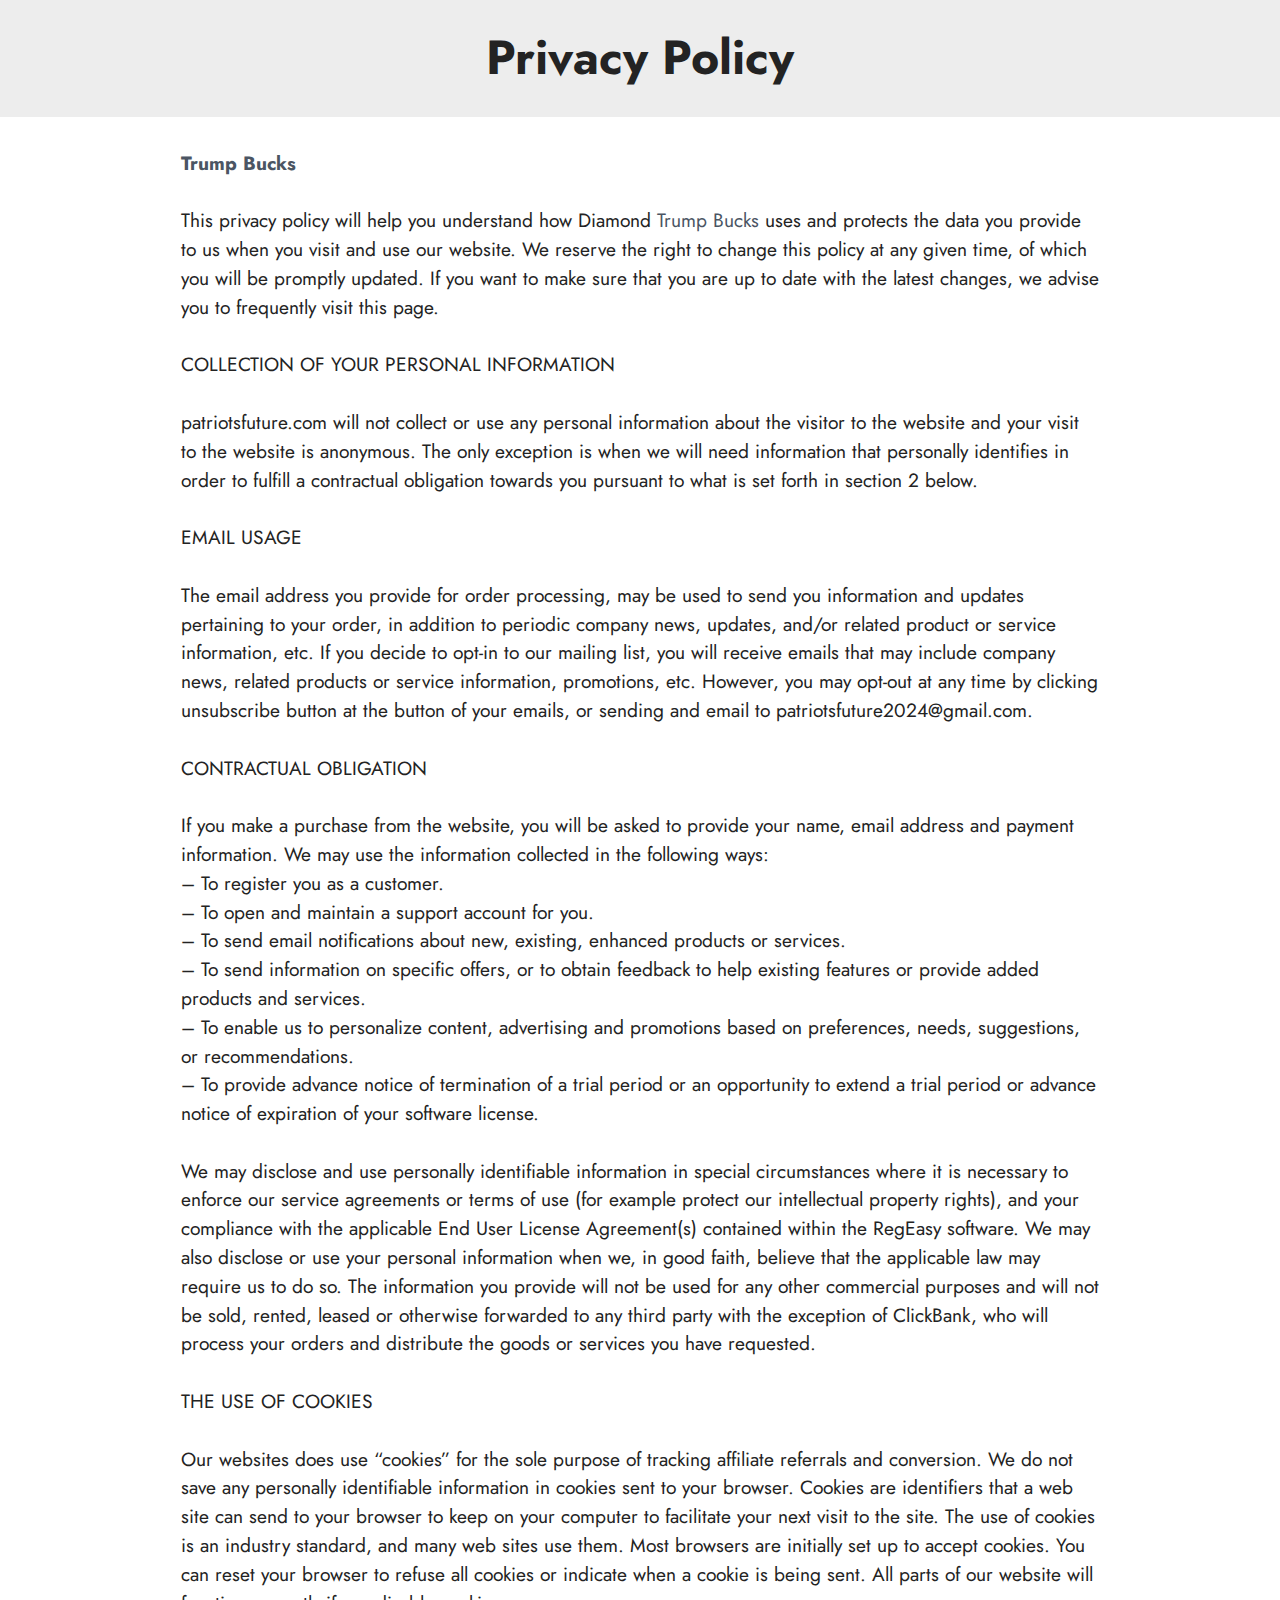
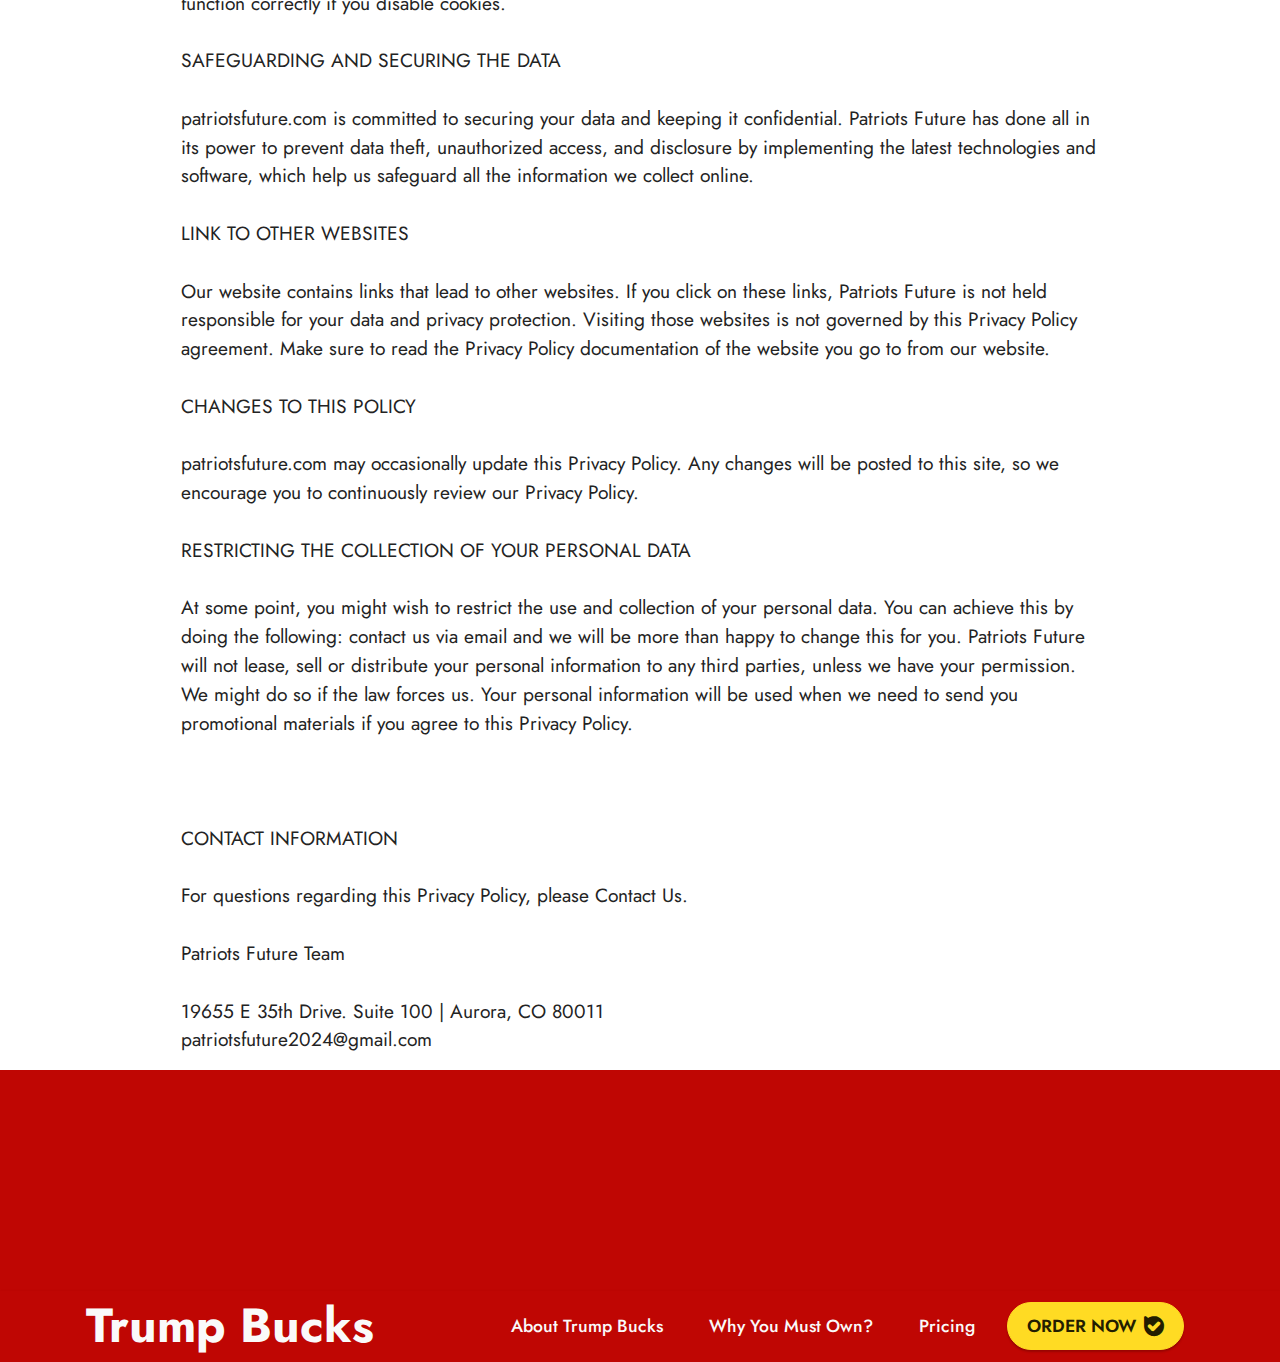
<file: privacy.html>
<!DOCTYPE html>
<html  >
<head>
  
  <meta charset="UTF-8">
  <meta http-equiv="X-UA-Compatible" content="IE=edge">
  
  <meta name="twitter:card" content="summary_large_image"/>
  <meta name="twitter:image:src" content="">
  <meta property="og:image" content="">
  <meta name="twitter:title" content="Privacy Policy">
  <meta name="viewport" content="width=device-width, initial-scale=1, minimum-scale=1">
  <link rel="shortcut icon" href="assets/images/favicon-main-128x128.png" type="image/x-icon">
  <meta name="description" content="">
  
  
  <title>Privacy Policy</title>
  <link rel="stylesheet" href="assets/bootstrap/css/bootstrap.min.css">
  <link rel="stylesheet" href="assets/bootstrap/css/bootstrap-grid.min.css">
  <link rel="stylesheet" href="assets/bootstrap/css/bootstrap-reboot.min.css">
  <link rel="stylesheet" href="assets/animatecss/animate.css">
  <link rel="stylesheet" href="assets/dropdown/css/style.css">
  <link rel="stylesheet" href="assets/socicon/css/styles.css">
  <link rel="stylesheet" href="assets/theme/css/style.css">
  <link rel="preload" href="https://fonts.googleapis.com/css?family=Jost:100,200,300,400,500,600,700,800,900,100i,200i,300i,400i,500i,600i,700i,800i,900i&display=swap" as="style" onload="this.onload=null;this.rel='stylesheet'">
  <noscript><link rel="stylesheet" href="https://fonts.googleapis.com/css?family=Jost:100,200,300,400,500,600,700,800,900,100i,200i,300i,400i,500i,600i,700i,800i,900i&display=swap"></noscript>
  <link rel="preload" as="style" href="assets/mobirise/css/mbr-additional.css"><link rel="stylesheet" href="assets/mobirise/css/mbr-additional.css" type="text/css">
  
  
  
  
</head>
<body>
  
  <section data-bs-version="5.1" class="content4 cid-tjyl2OW9zY" id="content4-w">
    

    
    
    <div class="container">
        <div class="row justify-content-center">
            <div class="title col-md-12 col-lg-12">
                <h3 class="mbr-section-title mbr-fonts-style align-center mb-4 display-2"><strong>Privacy Policy</strong></h3>
                
                
            </div>
        </div>
    </div>
</section>

<section data-bs-version="5.1" class="content5 cid-sKy7tkCOig cid-tjyl36S2Rx" id="content5-x">
    
    <div class="container">
        <div class="row justify-content-center">
            <div class="col-md-12 col-lg-10">
                
                
                <p class="mbr-text mbr-fonts-style display-7"><a href="https://trumpbucks.ca/" class="text-primary"><strong>Trump Bucks</strong></a><br><br>This privacy policy will help you understand how Diamond <a href="https://trumpbucks.ca/" class="text-primary">Trump Bucks</a> uses and protects the data you provide to us when you visit and use our website. We reserve the right to change this policy at any given time, of which you will be promptly updated. If you want to make sure that you are up to date with the latest changes, we advise you to frequently visit this page.
<br>
<br>COLLECTION OF YOUR PERSONAL INFORMATION
<br>
<br>patriotsfuture.com will not collect or use any personal information about the visitor to the website and your visit to the website is anonymous. The only exception is when we will need information that personally identifies in order to fulfill a contractual obligation towards you pursuant to what is set forth in section 2 below.
<br>
<br>EMAIL USAGE
<br>
<br>The email address you provide for order processing, may be used to send you information and updates pertaining to your order, in addition to periodic company news, updates, and/or related product or service information, etc. If you decide to opt-in to our mailing list, you will receive emails that may include company news, related products or service information, promotions, etc. However, you may opt-out at any time by clicking unsubscribe button at the button of your emails, or sending and email to patriotsfuture2024@gmail.com.
<br>
<br>CONTRACTUAL OBLIGATION
<br>
<br>If you make a purchase from the website, you will be asked to provide your name, email address and payment information. We may use the information collected in the following ways:
<br>– To register you as a customer.
<br>– To open and maintain a support account for you.
<br>– To send email notifications about new, existing, enhanced products or services.
<br>– To send information on specific offers, or to obtain feedback to help existing features or provide added products and services.
<br>– To enable us to personalize content, advertising and promotions based on preferences, needs, suggestions, or recommendations.
<br>– To provide advance notice of termination of a trial period or an opportunity to extend a trial period or advance notice of expiration of your software license.
<br>
<br>We may disclose and use personally identifiable information in special circumstances where it is necessary to enforce our service agreements or terms of use (for example protect our intellectual property rights), and your compliance with the applicable End User License Agreement(s) contained within the RegEasy software. We may also disclose or use your personal information when we, in good faith, believe that the applicable law may require us to do so. The information you provide will not be used for any other commercial purposes and will not be sold, rented, leased or otherwise forwarded to any third party with the exception of ClickBank, who will process your orders and distribute the goods or services you have requested.
<br>
<br>THE USE OF COOKIES
<br>
<br>Our websites does use “cookies” for the sole purpose of tracking affiliate referrals and conversion. We do not save any personally identifiable information in cookies sent to your browser. Cookies are identifiers that a web site can send to your browser to keep on your computer to facilitate your next visit to the site. The use of cookies is an industry standard, and many web sites use them. Most browsers are initially set up to accept cookies. You can reset your browser to refuse all cookies or indicate when a cookie is being sent. All parts of our website will function correctly if you disable cookies.
<br>
<br>SAFEGUARDING AND SECURING THE DATA
<br>
<br>patriotsfuture.com is committed to securing your data and keeping it confidential. Patriots Future has done all in its power to prevent data theft, unauthorized access, and disclosure by implementing the latest technologies and software, which help us safeguard all the information we collect online.
<br>
<br>LINK TO OTHER WEBSITES 
<br>
<br>Our website contains links that lead to other websites. If you click on these links, Patriots Future is not held responsible for your data and privacy protection. Visiting those websites is not governed by this Privacy Policy agreement. Make sure to read the Privacy Policy documentation of the website you go to from our website.
<br>
<br>CHANGES TO THIS POLICY
<br>
<br>patriotsfuture.com may occasionally update this Privacy Policy. Any changes will be posted to this site, so we encourage you to continuously review our Privacy Policy.
<br>
<br>RESTRICTING THE COLLECTION OF YOUR PERSONAL DATA 
<br>
<br>At some point, you might wish to restrict the use and collection of your personal data. You can achieve this by doing the following: contact us via email and we will be more than happy to change this for you. Patriots Future will not lease, sell or distribute your personal information to any third parties, unless we have your permission. We might do so if the law forces us. Your personal information will be used when we need to send you promotional materials if you agree to this Privacy Policy.
<br>
<br> 
<br>
<br>CONTACT INFORMATION
<br>
<br>For questions regarding this Privacy Policy, please Contact Us.
<br>
<br>Patriots Future Team
<br>
<br>19655 E 35th Drive. Suite 100 | Aurora, CO 80011
<br>patriotsfuture2024@gmail.com</p>
            </div>
        </div>
    </div>
</section>

<section data-bs-version="5.1" class="footer3 cid-tjymtBCwRa" once="footers" id="footer3-14">

    

    

    <div class="container-fluid">
        <div class="media-container-row align-center mbr-white">
            <div class="row row-links">
                <ul class="foot-menu">
                    
                    
                    
                    
                    
                    
                    
                    
                    
                     
                     
                <li class="foot-menu-item mbr-fonts-style display-4"><u><a href="index.html#content4-4" class="text-white text-primary">What Are Trump Bucks?</a></u></li><li class="foot-menu-item mbr-fonts-style display-4"><u>
                        <a href="index.html#content4-6" class="text-white text-primary">Why You Must Own?</a></u></li><li class="foot-menu-item mbr-fonts-style display-4"><u>
                        <a href="index.html#content4-1j" class="text-white text-primary">Benefits</a></u></li><li class="foot-menu-item mbr-fonts-style display-4"><u><a href="https://www.clkbank.com/#!/" rel="nofollow" class="text-white">Order Support</a></u></li><li class="foot-menu-item mbr-fonts-style display-4"><u>
                        <a href="terms.html" class="text-white">Terms Of Use</a></u></li><li class="foot-menu-item mbr-fonts-style display-4"><u>
                        <a href="privacy.html" class="text-white">Privacy Policy</a></u></li><li class="foot-menu-item mbr-fonts-style display-4"><u>
                        <a href="disclaimer.html" class="text-white">Disclaimer</a></u></li><li class="foot-menu-item mbr-fonts-style display-4"><u><a href="mailto:support@clickbank.com" rel="nofollow" class="text-white">Contact Us</a></u></li></ul>
            </div>
            <div class="row social-row">
                <div class="social-list align-left pb-2">
                    
                    
                    
                    
                    
                    
                <div class="soc-item">
                       <p><br>ClickBank is the retailer of products on this site. CLICKBANK® is a registered trademark of Click Sales Inc., a Delaware corporation located at 1444 S. Entertainment Ave., Suite 410 Boise, ID 83709, USA and used by permission. ClickBank’s role as retailer does not constitute an endorsement, approval or review of these products or any claim, statement or opinion used in promotion of these products.</p>



                    </div></div>
            </div>
            <div class="row row-copirayt">
                <p class="mbr-text mb-0 mbr-fonts-style align-center display-4">
                    © Copyright 2022 Trump Bucks. All Rights Reserved.
                </p>
            </div>
        </div>
    </div>
</section>

<section data-bs-version="5.1" class="menu menu2 cid-tmAYGHW7QI" once="menu" id="menu2-29">
    
    <nav class="navbar navbar-dropdown navbar-expand-lg">
        <div class="container">
            <div class="navbar-brand">
                
                <span class="navbar-caption-wrap"><a class="navbar-caption text-white text-primary display-2" href="index.html">Trump Bucks</a></span>
            </div>
            <button class="navbar-toggler" type="button" data-toggle="collapse" data-bs-toggle="collapse" data-target="#navbarSupportedContent" data-bs-target="#navbarSupportedContent" aria-controls="navbarNavAltMarkup" aria-expanded="false" aria-label="Toggle navigation">
                <div class="hamburger">
                    <span></span>
                    <span></span>
                    <span></span>
                    <span></span>
                </div>
            </button>
            <div class="collapse navbar-collapse" id="navbarSupportedContent">
                <ul class="navbar-nav nav-dropdown" data-app-modern-menu="true"><li class="nav-item"><a class="nav-link link text-white text-primary display-4" href="index.html#content4-4">About Trump Bucks</a>
                    </li><li class="nav-item"><a class="nav-link link text-white text-primary display-4" href="index.html#content4-6">Why You Must Own?</a></li><li class="nav-item"><a class="nav-link link text-white text-primary display-4" href="index.html#content4-a">Pricing</a></li></ul>
                
                <div class="navbar-buttons mbr-section-btn"><a class="btn btn-warning display-4" href="/order" rel="nofollow"><span class="socicon socicon-bale mbr-iconfont mbr-iconfont-btn" style="font-size: 20px;"></span>ORDER NOW</a></div>
            </div>
        </div>
    </nav>
</section>


<script src="assets/bootstrap/js/bootstrap.bundle.min.js"></script>
  <script src="assets/smoothscroll/smooth-scroll.js"></script>
  <script src="assets/ytplayer/index.js"></script>
  <script src="assets/dropdown/js/navbar-dropdown.js"></script>
  <script src="assets/theme/js/script.js"></script>
  
  
  
 <div id="scrollToTop" class="scrollToTop mbr-arrow-up"><a style="text-align: center;"><i class="mbr-arrow-up-icon mbr-arrow-up-icon-cm cm-icon cm-icon-smallarrow-up"></i></a></div>
    <input name="animation" type="hidden">
  </body>
</html>
</file>
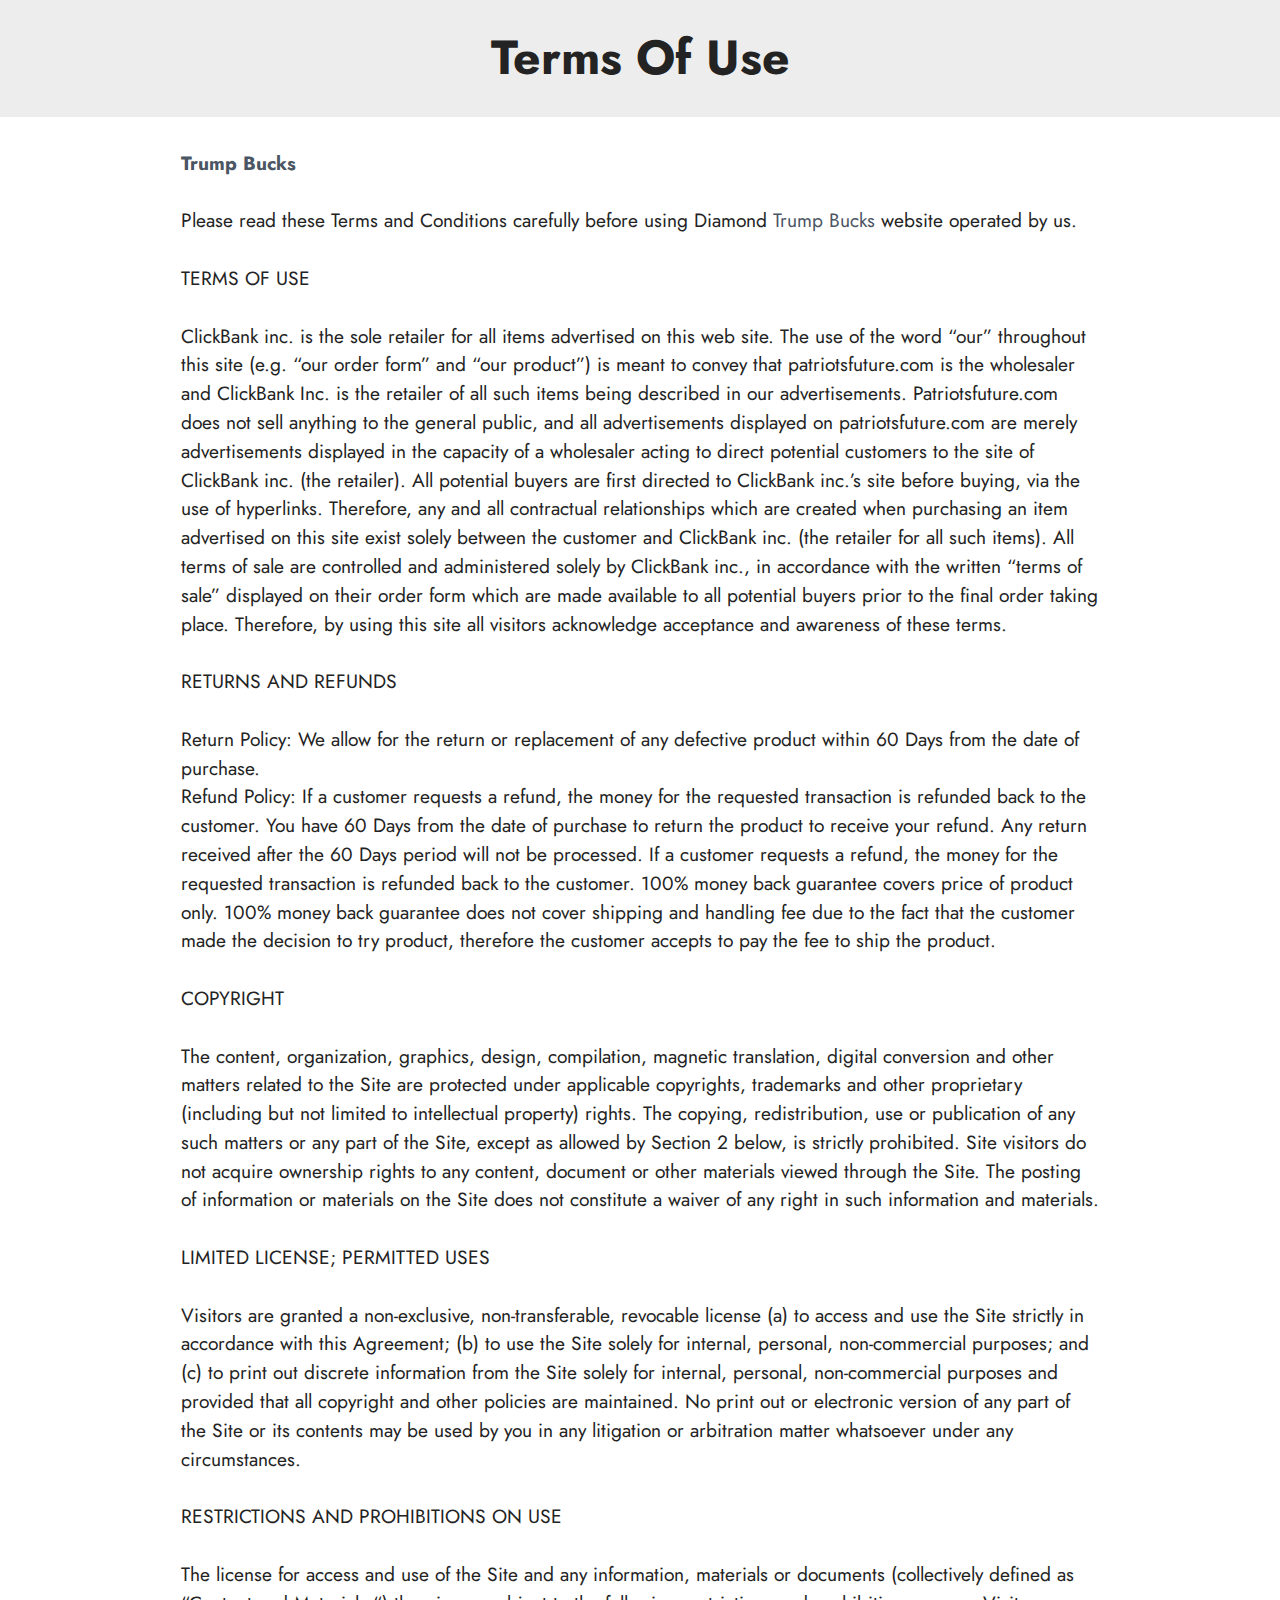
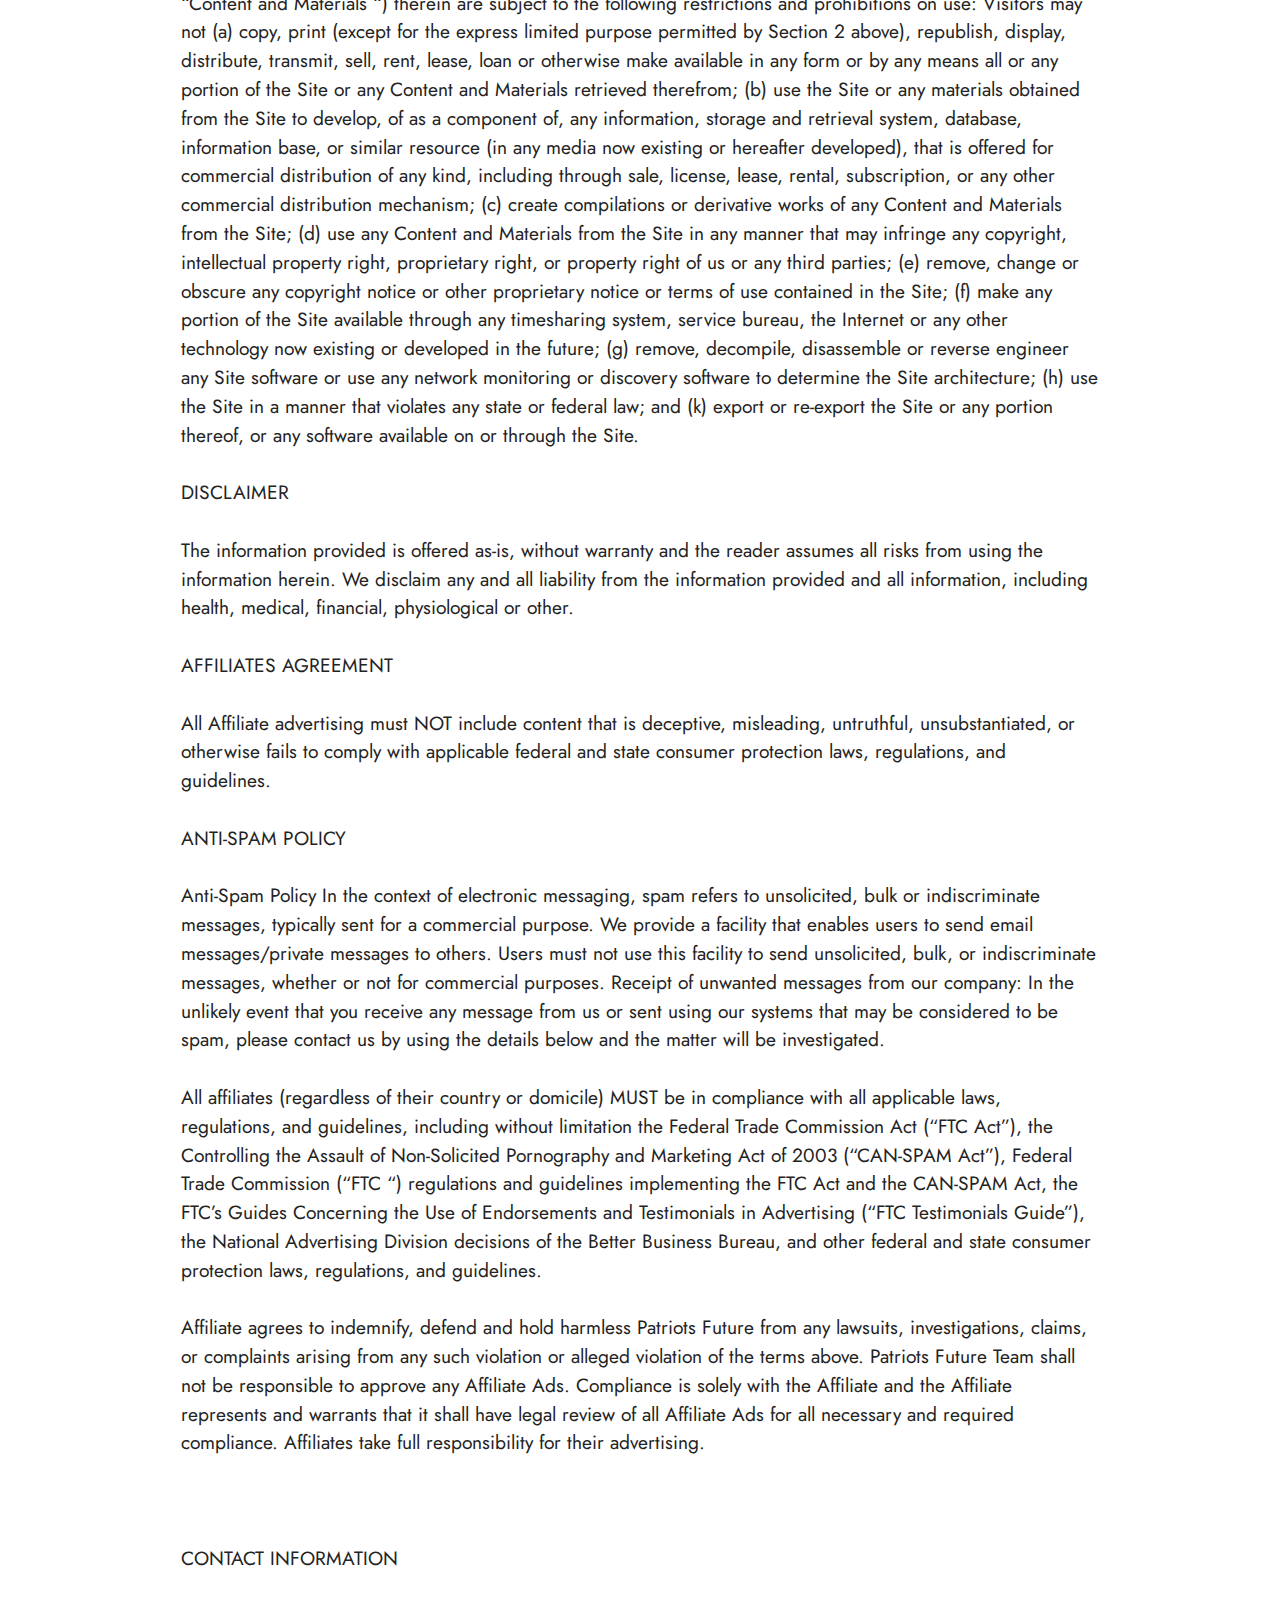
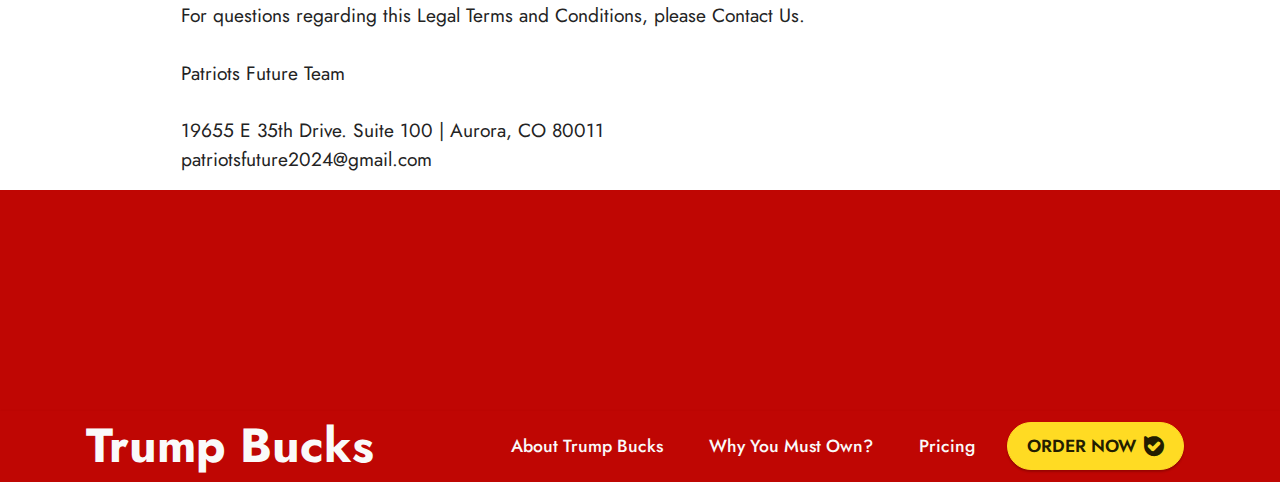
<file: terms.html>
<!DOCTYPE html>
<html  >
<head>
  
  <meta charset="UTF-8">
  <meta http-equiv="X-UA-Compatible" content="IE=edge">
  
  <meta name="twitter:card" content="summary_large_image"/>
  <meta name="twitter:image:src" content="">
  <meta property="og:image" content="">
  <meta name="twitter:title" content="Terms Of Use">
  <meta name="viewport" content="width=device-width, initial-scale=1, minimum-scale=1">
  <link rel="shortcut icon" href="assets/images/favicon-main-128x128.png" type="image/x-icon">
  <meta name="description" content="">
  
  
  <title>Terms Of Use</title>
  <link rel="stylesheet" href="assets/bootstrap/css/bootstrap.min.css">
  <link rel="stylesheet" href="assets/bootstrap/css/bootstrap-grid.min.css">
  <link rel="stylesheet" href="assets/bootstrap/css/bootstrap-reboot.min.css">
  <link rel="stylesheet" href="assets/animatecss/animate.css">
  <link rel="stylesheet" href="assets/dropdown/css/style.css">
  <link rel="stylesheet" href="assets/socicon/css/styles.css">
  <link rel="stylesheet" href="assets/theme/css/style.css">
  <link rel="preload" href="https://fonts.googleapis.com/css?family=Jost:100,200,300,400,500,600,700,800,900,100i,200i,300i,400i,500i,600i,700i,800i,900i&display=swap" as="style" onload="this.onload=null;this.rel='stylesheet'">
  <noscript><link rel="stylesheet" href="https://fonts.googleapis.com/css?family=Jost:100,200,300,400,500,600,700,800,900,100i,200i,300i,400i,500i,600i,700i,800i,900i&display=swap"></noscript>
  <link rel="preload" as="style" href="assets/mobirise/css/mbr-additional.css"><link rel="stylesheet" href="assets/mobirise/css/mbr-additional.css" type="text/css">
  
  
  
  
</head>
<body>
  
  <section data-bs-version="5.1" class="content4 cid-tjykehVjDn" id="content4-p">
    

    
    
    <div class="container">
        <div class="row justify-content-center">
            <div class="title col-md-12 col-lg-12">
                <h3 class="mbr-section-title mbr-fonts-style align-center mb-4 display-2"><strong>Terms Of Use</strong></h3>
                
                
            </div>
        </div>
    </div>
</section>

<section data-bs-version="5.1" class="content5 cid-sKy7tkCOig cid-tjykeHYRPt" id="content5-q">
    
    <div class="container">
        <div class="row justify-content-center">
            <div class="col-md-12 col-lg-10">
                
                
                <p class="mbr-text mbr-fonts-style display-7"><a href="https://trumpbucks.ca/" class="text-primary"><strong>Trump Bucks</strong></a><br><br>Please read these Terms and Conditions carefully before using Diamond <a href="https://trumpbucks.ca/" class="text-primary">Trump Bucks</a> website operated by us.
<br>
<br>TERMS OF USE
<br>
<br>ClickBank inc. is the sole retailer for all items advertised on this web site. The use of the word “our” throughout this site (e.g. “our order form” and “our product”) is meant to convey that patriotsfuture.com is the wholesaler and ClickBank Inc. is the retailer of all such items being described in our advertisements. Patriotsfuture.com does not sell anything to the general public, and all advertisements displayed on patriotsfuture.com are merely advertisements displayed in the capacity of a wholesaler acting to direct potential customers to the site of ClickBank inc. (the retailer). All potential buyers are first directed to ClickBank inc.’s site before buying, via the use of hyperlinks. Therefore, any and all contractual relationships which are created when purchasing an item advertised on this site exist solely between the customer and ClickBank inc. (the retailer for all such items). All terms of sale are controlled and administered solely by ClickBank inc., in accordance with the written “terms of sale” displayed on their order form which are made available to all potential buyers prior to the final order taking place. Therefore, by using this site all visitors acknowledge acceptance and awareness of these terms.
<br>
<br>RETURNS AND REFUNDS
<br>
<br>Return Policy: We allow for the return or replacement of any defective product within 60 Days from the date of purchase.
<br>Refund Policy: If a customer requests a refund, the money for the requested transaction is refunded back to the customer. You have 60 Days from the date of purchase to return the product to receive your refund. Any return received after the 60 Days period will not be processed. If a customer requests a refund, the money for the requested transaction is refunded back to the customer. 100% money back guarantee covers price of product only. 100% money back guarantee does not cover shipping and handling fee due to the fact that the customer made the decision to try product, therefore the customer accepts to pay the fee to ship the product.
<br>
<br>COPYRIGHT
<br>
<br>The content, organization, graphics, design, compilation, magnetic translation, digital conversion and other matters related to the Site are protected under applicable copyrights, trademarks and other proprietary (including but not limited to intellectual property) rights. The copying, redistribution, use or publication of any such matters or any part of the Site, except as allowed by Section 2 below, is strictly prohibited. Site visitors do not acquire ownership rights to any content, document or other materials viewed through the Site. The posting of information or materials on the Site does not constitute a waiver of any right in such information and materials.
<br>
<br>LIMITED LICENSE; PERMITTED USES 
<br>
<br>Visitors are granted a non-exclusive, non-transferable, revocable license (a) to access and use the Site strictly in accordance with this Agreement; (b) to use the Site solely for internal, personal, non-commercial purposes; and (c) to print out discrete information from the Site solely for internal, personal, non-commercial purposes and provided that all copyright and other policies are maintained. No print out or electronic version of any part of the Site or its contents may be used by you in any litigation or arbitration matter whatsoever under any circumstances.
<br>
<br>RESTRICTIONS AND PROHIBITIONS ON USE
<br>
<br>The license for access and use of the Site and any information, materials or documents (collectively defined as “Content and Materials “) therein are subject to the following restrictions and prohibitions on use: Visitors may not (a) copy, print (except for the express limited purpose permitted by Section 2 above), republish, display, distribute, transmit, sell, rent, lease, loan or otherwise make available in any form or by any means all or any portion of the Site or any Content and Materials retrieved therefrom; (b) use the Site or any materials obtained from the Site to develop, of as a component of, any information, storage and retrieval system, database, information base, or similar resource (in any media now existing or hereafter developed), that is offered for commercial distribution of any kind, including through sale, license, lease, rental, subscription, or any other commercial distribution mechanism; (c) create compilations or derivative works of any Content and Materials from the Site; (d) use any Content and Materials from the Site in any manner that may infringe any copyright, intellectual property right, proprietary right, or property right of us or any third parties; (e) remove, change or obscure any copyright notice or other proprietary notice or terms of use contained in the Site; (f) make any portion of the Site available through any timesharing system, service bureau, the Internet or any other technology now existing or developed in the future; (g) remove, decompile, disassemble or reverse engineer any Site software or use any network monitoring or discovery software to determine the Site architecture; (h) use the Site in a manner that violates any state or federal law; and (k) export or re-export the Site or any portion thereof, or any software available on or through the Site.
<br>
<br>DISCLAIMER 
<br>
<br>The information provided is offered as-is, without warranty and the reader assumes all risks from using the information herein. We disclaim any and all liability from the information provided and all information, including health, medical, financial, physiological or other.
<br>
<br>AFFILIATES AGREEMENT 
<br>
<br>All Affiliate advertising must NOT include content that is deceptive, misleading, untruthful, unsubstantiated, or otherwise fails to comply with applicable federal and state consumer protection laws, regulations, and guidelines.
<br>
<br>ANTI-SPAM POLICY
<br>
<br>Anti-Spam Policy In the context of electronic messaging, spam refers to unsolicited, bulk or indiscriminate messages, typically sent for a commercial purpose. We provide a facility that enables users to send email messages/private messages to others. Users must not use this facility to send unsolicited, bulk, or indiscriminate messages, whether or not for commercial purposes. Receipt of unwanted messages from our company: In the unlikely event that you receive any message from us or sent using our systems that may be considered to be spam, please contact us by using the details below and the matter will be investigated.
<br>
<br>All affiliates (regardless of their country or domicile) MUST be in compliance with all applicable laws, regulations, and guidelines, including without limitation the Federal Trade Commission Act (“FTC Act”), the Controlling the Assault of Non-Solicited Pornography and Marketing Act of 2003 (“CAN-SPAM Act”), Federal Trade Commission (“FTC “) regulations and guidelines implementing the FTC Act and the CAN-SPAM Act, the FTC’s Guides Concerning the Use of Endorsements and Testimonials in Advertising (“FTC Testimonials Guide”), the National Advertising Division decisions of the Better Business Bureau, and other federal and state consumer protection laws, regulations, and guidelines.
<br>
<br>Affiliate agrees to indemnify, defend and hold harmless Patriots Future from any lawsuits, investigations, claims, or complaints arising from any such violation or alleged violation of the terms above. Patriots Future Team shall not be responsible to approve any Affiliate Ads. Compliance is solely with the Affiliate and the Affiliate represents and warrants that it shall have legal review of all Affiliate Ads for all necessary and required compliance. Affiliates take full responsibility for their advertising.
<br>
<br> 
<br>
<br>CONTACT INFORMATION
<br>
<br>For questions regarding this Legal Terms and Conditions, please Contact Us.
<br>
<br>Patriots Future Team
<br>
<br>19655 E 35th Drive. Suite 100 | Aurora, CO 80011
<br>patriotsfuture2024@gmail.com</p>
            </div>
        </div>
    </div>
</section>

<section data-bs-version="5.1" class="footer3 cid-tjymtBCwRa" once="footers" id="footer3-14">

    

    

    <div class="container-fluid">
        <div class="media-container-row align-center mbr-white">
            <div class="row row-links">
                <ul class="foot-menu">
                    
                    
                    
                    
                    
                    
                    
                    
                    
                     
                     
                <li class="foot-menu-item mbr-fonts-style display-4"><u><a href="index.html#content4-4" class="text-white text-primary">What Are Trump Bucks?</a></u></li><li class="foot-menu-item mbr-fonts-style display-4"><u>
                        <a href="index.html#content4-6" class="text-white text-primary">Why You Must Own?</a></u></li><li class="foot-menu-item mbr-fonts-style display-4"><u>
                        <a href="index.html#content4-1j" class="text-white text-primary">Benefits</a></u></li><li class="foot-menu-item mbr-fonts-style display-4"><u><a href="https://www.clkbank.com/#!/" rel="nofollow" class="text-white">Order Support</a></u></li><li class="foot-menu-item mbr-fonts-style display-4"><u>
                        <a href="terms.html" class="text-white">Terms Of Use</a></u></li><li class="foot-menu-item mbr-fonts-style display-4"><u>
                        <a href="privacy.html" class="text-white">Privacy Policy</a></u></li><li class="foot-menu-item mbr-fonts-style display-4"><u>
                        <a href="disclaimer.html" class="text-white">Disclaimer</a></u></li><li class="foot-menu-item mbr-fonts-style display-4"><u><a href="mailto:support@clickbank.com" rel="nofollow" class="text-white">Contact Us</a></u></li></ul>
            </div>
            <div class="row social-row">
                <div class="social-list align-left pb-2">
                    
                    
                    
                    
                    
                    
                <div class="soc-item">
                       <p><br>ClickBank is the retailer of products on this site. CLICKBANK® is a registered trademark of Click Sales Inc., a Delaware corporation located at 1444 S. Entertainment Ave., Suite 410 Boise, ID 83709, USA and used by permission. ClickBank’s role as retailer does not constitute an endorsement, approval or review of these products or any claim, statement or opinion used in promotion of these products.</p>



                    </div></div>
            </div>
            <div class="row row-copirayt">
                <p class="mbr-text mb-0 mbr-fonts-style align-center display-4">
                    © Copyright 2022 Trump Bucks. All Rights Reserved.
                </p>
            </div>
        </div>
    </div>
</section>

<section data-bs-version="5.1" class="menu menu2 cid-tmAYGHW7QI" once="menu" id="menu2-29">
    
    <nav class="navbar navbar-dropdown navbar-expand-lg">
        <div class="container">
            <div class="navbar-brand">
                
                <span class="navbar-caption-wrap"><a class="navbar-caption text-white text-primary display-2" href="index.html">Trump Bucks</a></span>
            </div>
            <button class="navbar-toggler" type="button" data-toggle="collapse" data-bs-toggle="collapse" data-target="#navbarSupportedContent" data-bs-target="#navbarSupportedContent" aria-controls="navbarNavAltMarkup" aria-expanded="false" aria-label="Toggle navigation">
                <div class="hamburger">
                    <span></span>
                    <span></span>
                    <span></span>
                    <span></span>
                </div>
            </button>
            <div class="collapse navbar-collapse" id="navbarSupportedContent">
                <ul class="navbar-nav nav-dropdown" data-app-modern-menu="true"><li class="nav-item"><a class="nav-link link text-white text-primary display-4" href="index.html#content4-4">About Trump Bucks</a>
                    </li><li class="nav-item"><a class="nav-link link text-white text-primary display-4" href="index.html#content4-6">Why You Must Own?</a></li><li class="nav-item"><a class="nav-link link text-white text-primary display-4" href="index.html#content4-a">Pricing</a></li></ul>
                
                <div class="navbar-buttons mbr-section-btn"><a class="btn btn-warning display-4" href="/order" rel="nofollow"><span class="socicon socicon-bale mbr-iconfont mbr-iconfont-btn" style="font-size: 20px;"></span>ORDER NOW</a></div>
            </div>
        </div>
    </nav>
</section>


<script src="assets/bootstrap/js/bootstrap.bundle.min.js"></script>
  <script src="assets/smoothscroll/smooth-scroll.js"></script>
  <script src="assets/ytplayer/index.js"></script>
  <script src="assets/dropdown/js/navbar-dropdown.js"></script>
  <script src="assets/theme/js/script.js"></script>
  
  
  
 <div id="scrollToTop" class="scrollToTop mbr-arrow-up"><a style="text-align: center;"><i class="mbr-arrow-up-icon mbr-arrow-up-icon-cm cm-icon cm-icon-smallarrow-up"></i></a></div>
    <input name="animation" type="hidden">
  </body>
</html>
</file>
<file: assets/web/assets/mobirise-icons2/mobirise2.css>
@font-face {
  font-family: 'Moririse2';
  font-display: swap;
  src:  url('mobirise2.eot?f2bix4');
  src:  url('mobirise2.eot?f2bix4#iefix') format('embedded-opentype'),
    url('mobirise2.ttf?f2bix4') format('truetype'),
    url('mobirise2.woff?f2bix4') format('woff'),
    url('mobirise2.svg?f2bix4#mobirise2') format('svg');
  font-weight: normal;
  font-style: normal;
}

[class^="mobi-"], [class*=" mobi-"] {
  /* use !important to prevent issues with browser extensions that change fonts */
  font-family: 'Moririse2' !important;
  speak: none;
  font-style: normal;
  font-weight: normal;
  font-variant: normal;
  text-transform: none;
  line-height: 1;

  /* Better Font Rendering =========== */
  -webkit-font-smoothing: antialiased;
  -moz-osx-font-smoothing: grayscale;
}

.mobi-mbri-add-submenu:before {
  content: "\e900";
}
.mobi-mbri-alert:before {
  content: "\e901";
}
.mobi-mbri-align-center:before {
  content: "\e902";
}
.mobi-mbri-align-justify:before {
  content: "\e903";
}
.mobi-mbri-align-left:before {
  content: "\e904";
}
.mobi-mbri-align-right:before {
  content: "\e905";
}
.mobi-mbri-android:before {
  content: "\e906";
}
.mobi-mbri-apple:before {
  content: "\e907";
}
.mobi-mbri-arrow-down:before {
  content: "\e908";
}
.mobi-mbri-arrow-next:before {
  content: "\e909";
}
.mobi-mbri-arrow-prev:before {
  content: "\e90a";
}
.mobi-mbri-arrow-up:before {
  content: "\e90b";
}
.mobi-mbri-bold:before {
  content: "\e90c";
}
.mobi-mbri-bookmark:before {
  content: "\e90d";
}
.mobi-mbri-bootstrap:before {
  content: "\e90e";
}
.mobi-mbri-briefcase:before {
  content: "\e90f";
}
.mobi-mbri-browse:before {
  content: "\e910";
}
.mobi-mbri-bulleted-list:before {
  content: "\e911";
}
.mobi-mbri-calendar:before {
  content: "\e912";
}
.mobi-mbri-camera:before {
  content: "\e913";
}
.mobi-mbri-cart-add:before {
  content: "\e914";
}
.mobi-mbri-cart-full:before {
  content: "\e915";
}
.mobi-mbri-cash:before {
  content: "\e916";
}
.mobi-mbri-change-style:before {
  content: "\e917";
}
.mobi-mbri-chat:before {
  content: "\e918";
}
.mobi-mbri-clock:before {
  content: "\e919";
}
.mobi-mbri-close:before {
  content: "\e91a";
}
.mobi-mbri-cloud:before {
  content: "\e91b";
}
.mobi-mbri-code:before {
  content: "\e91c";
}
.mobi-mbri-contact-form:before {
  content: "\e91d";
}
.mobi-mbri-credit-card:before {
  content: "\e91e";
}
.mobi-mbri-cursor-click:before {
  content: "\e91f";
}
.mobi-mbri-cust-feedback:before {
  content: "\e920";
}
.mobi-mbri-database:before {
  content: "\e921";
}
.mobi-mbri-delivery:before {
  content: "\e922";
}
.mobi-mbri-desktop:before {
  content: "\e923";
}
.mobi-mbri-devices:before {
  content: "\e924";
}
.mobi-mbri-down:before {
  content: "\e925";
}
.mobi-mbri-download-2:before {
  content: "\e926";
}
.mobi-mbri-download:before {
  content: "\e927";
}
.mobi-mbri-drag-n-drop-2:before {
  content: "\e928";
}
.mobi-mbri-drag-n-drop:before {
  content: "\e929";
}
.mobi-mbri-edit-2:before {
  content: "\e92a";
}
.mobi-mbri-edit:before {
  content: "\e92b";
}
.mobi-mbri-error:before {
  content: "\e92c";
}
.mobi-mbri-extension:before {
  content: "\e92d";
}
.mobi-mbri-features:before {
  content: "\e92e";
}
.mobi-mbri-file:before {
  content: "\e92f";
}
.mobi-mbri-flag:before {
  content: "\e930";
}
.mobi-mbri-folder:before {
  content: "\e931";
}
.mobi-mbri-gift:before {
  content: "\e932";
}
.mobi-mbri-github:before {
  content: "\e933";
}
.mobi-mbri-globe-2:before {
  content: "\e934";
}
.mobi-mbri-globe:before {
  content: "\e935";
}
.mobi-mbri-growing-chart:before {
  content: "\e936";
}
.mobi-mbri-hearth:before {
  content: "\e937";
}
.mobi-mbri-help:before {
  content: "\e938";
}
.mobi-mbri-home:before {
  content: "\e939";
}
.mobi-mbri-hot-cup:before {
  content: "\e93a";
}
.mobi-mbri-idea:before {
  content: "\e93b";
}
.mobi-mbri-image-gallery:before {
  content: "\e93c";
}
.mobi-mbri-image-slider:before {
  content: "\e93d";
}
.mobi-mbri-info:before {
  content: "\e93e";
}
.mobi-mbri-italic:before {
  content: "\e93f";
}
.mobi-mbri-key:before {
  content: "\e940";
}
.mobi-mbri-laptop:before {
  content: "\e941";
}
.mobi-mbri-layers:before {
  content: "\e942";
}
.mobi-mbri-left-right:before {
  content: "\e943";
}
.mobi-mbri-left:before {
  content: "\e944";
}
.mobi-mbri-letter:before {
  content: "\e945";
}
.mobi-mbri-like:before {
  content: "\e946";
}
.mobi-mbri-link:before {
  content: "\e947";
}
.mobi-mbri-lock:before {
  content: "\e948";
}
.mobi-mbri-login:before {
  content: "\e949";
}
.mobi-mbri-logout:before {
  content: "\e94a";
}
.mobi-mbri-magic-stick:before {
  content: "\e94b";
}
.mobi-mbri-map-pin:before {
  content: "\e94c";
}
.mobi-mbri-menu:before {
  content: "\e94d";
}
.mobi-mbri-mobile-2:before {
  content: "\e94e";
}
.mobi-mbri-mobile-horizontal:before {
  content: "\e94f";
}
.mobi-mbri-mobile:before {
  content: "\e950";
}
.mobi-mbri-mobirise:before {
  content: "\e951";
}
.mobi-mbri-more-horizontal:before {
  content: "\e952";
}
.mobi-mbri-more-vertical:before {
  content: "\e953";
}
.mobi-mbri-music:before {
  content: "\e954";
}
.mobi-mbri-new-file:before {
  content: "\e955";
}
.mobi-mbri-numbered-list:before {
  content: "\e956";
}
.mobi-mbri-opened-folder:before {
  content: "\e957";
}
.mobi-mbri-pages:before {
  content: "\e958";
}
.mobi-mbri-paper-plane:before {
  content: "\e959";
}
.mobi-mbri-paperclip:before {
  content: "\e95a";
}
.mobi-mbri-phone:before {
  content: "\e95b";
}
.mobi-mbri-photo:before {
  content: "\e95c";
}
.mobi-mbri-photos:before {
  content: "\e95d";
}
.mobi-mbri-pin:before {
  content: "\e95e";
}
.mobi-mbri-play:before {
  content: "\e95f";
}
.mobi-mbri-plus:before {
  content: "\e960";
}
.mobi-mbri-preview:before {
  content: "\e961";
}
.mobi-mbri-print:before {
  content: "\e962";
}
.mobi-mbri-protect:before {
  content: "\e963";
}
.mobi-mbri-question:before {
  content: "\e964";
}
.mobi-mbri-quote-left:before {
  content: "\e965";
}
.mobi-mbri-quote-right:before {
  content: "\e966";
}
.mobi-mbri-redo:before {
  content: "\e967";
}
.mobi-mbri-refresh:before {
  content: "\e968";
}
.mobi-mbri-responsive-2:before {
  content: "\e969";
}
.mobi-mbri-responsive:before {
  content: "\e96a";
}
.mobi-mbri-right:before {
  content: "\e96b";
}
.mobi-mbri-rocket:before {
  content: "\e96c";
}
.mobi-mbri-sad-face:before {
  content: "\e96d";
}
.mobi-mbri-sale:before {
  content: "\e96e";
}
.mobi-mbri-save:before {
  content: "\e96f";
}
.mobi-mbri-search:before {
  content: "\e970";
}
.mobi-mbri-setting-2:before {
  content: "\e971";
}
.mobi-mbri-setting-3:before {
  content: "\e972";
}
.mobi-mbri-setting:before {
  content: "\e973";
}
.mobi-mbri-share:before {
  content: "\e974";
}
.mobi-mbri-shopping-bag:before {
  content: "\e975";
}
.mobi-mbri-shopping-basket:before {
  content: "\e976";
}
.mobi-mbri-shopping-cart:before {
  content: "\e977";
}
.mobi-mbri-sites:before {
  content: "\e978";
}
.mobi-mbri-smile-face:before {
  content: "\e979";
}
.mobi-mbri-speed:before {
  content: "\e97a";
}
.mobi-mbri-star:before {
  content: "\e97b";
}
.mobi-mbri-success:before {
  content: "\e97c";
}
.mobi-mbri-sun:before {
  content: "\e97d";
}
.mobi-mbri-sun2:before {
  content: "\e97e";
}
.mobi-mbri-tablet-vertical:before {
  content: "\e97f";
}
.mobi-mbri-tablet:before {
  content: "\e980";
}
.mobi-mbri-target:before {
  content: "\e981";
}
.mobi-mbri-timer:before {
  content: "\e982";
}
.mobi-mbri-to-ftp:before {
  content: "\e983";
}
.mobi-mbri-to-local-drive:before {
  content: "\e984";
}
.mobi-mbri-touch-swipe:before {
  content: "\e985";
}
.mobi-mbri-touch:before {
  content: "\e986";
}
.mobi-mbri-trash:before {
  content: "\e987";
}
.mobi-mbri-underline:before {
  content: "\e988";
}
.mobi-mbri-undo:before {
  content: "\e989";
}
.mobi-mbri-unlink:before {
  content: "\e98a";
}
.mobi-mbri-unlock:before {
  content: "\e98b";
}
.mobi-mbri-up-down:before {
  content: "\e98c";
}
.mobi-mbri-up:before {
  content: "\e98d";
}
.mobi-mbri-update:before {
  content: "\e98e";
}
.mobi-mbri-upload-2:before {
  content: "\e98f";
}
.mobi-mbri-upload:before {
  content: "\e990";
}
.mobi-mbri-user-2:before {
  content: "\e991";
}
.mobi-mbri-user:before {
  content: "\e992";
}
.mobi-mbri-users:before {
  content: "\e993";
}
.mobi-mbri-video-play:before {
  content: "\e994";
}
.mobi-mbri-video:before {
  content: "\e995";
}
.mobi-mbri-watch:before {
  content: "\e996";
}
.mobi-mbri-website-theme-2:before {
  content: "\e997";
}
.mobi-mbri-website-theme:before {
  content: "\e998";
}
.mobi-mbri-wifi:before {
  content: "\e999";
}
.mobi-mbri-windows:before {
  content: "\e99a";
}
.mobi-mbri-zoom-in:before {
  content: "\e99b";
}
.mobi-mbri-zoom-out:before {
  content: "\e99c";
}
</file>
<file: assets/web/assets/mobirise-icons/mobirise-icons.css>
@font-face {
  font-family: 'MobiriseIcons';
  src:  url('mobirise-icons.eot?spat4u');
  src:  url('mobirise-icons.eot?spat4u#iefix') format('embedded-opentype'),
    url('mobirise-icons.ttf?spat4u') format('truetype'),
    url('mobirise-icons.woff?spat4u') format('woff'),
    url('mobirise-icons.svg?spat4u#MobiriseIcons') format('svg');
  font-weight: normal;
  font-style: normal;
  font-display: swap;
}

[class^="mbri-"], [class*=" mbri-"] {
  /* use !important to prevent issues with browser extensions that change fonts */
  font-family: MobiriseIcons !important;
  speak: none;
  font-style: normal;
  font-weight: normal;
  font-variant: normal;
  text-transform: none;
  line-height: 1;

  /* Better Font Rendering =========== */
  -webkit-font-smoothing: antialiased;
  -moz-osx-font-smoothing: grayscale;
}

.mbri-add-submenu:before {
  content: "\e900";
}
.mbri-alert:before {
  content: "\e901";
}
.mbri-align-center:before {
  content: "\e902";
}
.mbri-align-justify:before {
  content: "\e903";
}
.mbri-align-left:before {
  content: "\e904";
}
.mbri-align-right:before {
  content: "\e905";
}
.mbri-android:before {
  content: "\e906";
}
.mbri-apple:before {
  content: "\e907";
}
.mbri-arrow-down:before {
  content: "\e908";
}
.mbri-arrow-next:before {
  content: "\e909";
}
.mbri-arrow-prev:before {
  content: "\e90a";
}
.mbri-arrow-up:before {
  content: "\e90b";
}
.mbri-bold:before {
  content: "\e90c";
}
.mbri-bookmark:before {
  content: "\e90d";
}
.mbri-bootstrap:before {
  content: "\e90e";
}
.mbri-briefcase:before {
  content: "\e90f";
}
.mbri-browse:before {
  content: "\e910";
}
.mbri-bulleted-list:before {
  content: "\e911";
}
.mbri-calendar:before {
  content: "\e912";
}
.mbri-camera:before {
  content: "\e913";
}
.mbri-cart-add:before {
  content: "\e914";
}
.mbri-cart-full:before {
  content: "\e915";
}
.mbri-cash:before {
  content: "\e916";
}
.mbri-change-style:before {
  content: "\e917";
}
.mbri-chat:before {
  content: "\e918";
}
.mbri-clock:before {
  content: "\e919";
}
.mbri-close:before {
  content: "\e91a";
}
.mbri-cloud:before {
  content: "\e91b";
}
.mbri-code:before {
  content: "\e91c";
}
.mbri-contact-form:before {
  content: "\e91d";
}
.mbri-credit-card:before {
  content: "\e91e";
}
.mbri-cursor-click:before {
  content: "\e91f";
}
.mbri-cust-feedback:before {
  content: "\e920";
}
.mbri-database:before {
  content: "\e921";
}
.mbri-delivery:before {
  content: "\e922";
}
.mbri-desktop:before {
  content: "\e923";
}
.mbri-devices:before {
  content: "\e924";
}
.mbri-down:before {
  content: "\e925";
}
.mbri-download:before {
  content: "\e989";
}
.mbri-drag-n-drop:before {
  content: "\e927";
}
.mbri-drag-n-drop2:before {
  content: "\e928";
}
.mbri-edit:before {
  content: "\e929";
}
.mbri-edit2:before {
  content: "\e92a";
}
.mbri-error:before {
  content: "\e92b";
}
.mbri-extension:before {
  content: "\e92c";
}
.mbri-features:before {
  content: "\e92d";
}
.mbri-file:before {
  content: "\e92e";
}
.mbri-flag:before {
  content: "\e92f";
}
.mbri-folder:before {
  content: "\e930";
}
.mbri-gift:before {
  content: "\e931";
}
.mbri-github:before {
  content: "\e932";
}
.mbri-globe:before {
  content: "\e933";
}
.mbri-globe-2:before {
  content: "\e934";
}
.mbri-growing-chart:before {
  content: "\e935";
}
.mbri-hearth:before {
  content: "\e936";
}
.mbri-help:before {
  content: "\e937";
}
.mbri-home:before {
  content: "\e938";
}
.mbri-hot-cup:before {
  content: "\e939";
}
.mbri-idea:before {
  content: "\e93a";
}
.mbri-image-gallery:before {
  content: "\e93b";
}
.mbri-image-slider:before {
  content: "\e93c";
}
.mbri-info:before {
  content: "\e93d";
}
.mbri-italic:before {
  content: "\e93e";
}
.mbri-key:before {
  content: "\e93f";
}
.mbri-laptop:before {
  content: "\e940";
}
.mbri-layers:before {
  content: "\e941";
}
.mbri-left-right:before {
  content: "\e942";
}
.mbri-left:before {
  content: "\e943";
}
.mbri-letter:before {
  content: "\e944";
}
.mbri-like:before {
  content: "\e945";
}
.mbri-link:before {
  content: "\e946";
}
.mbri-lock:before {
  content: "\e947";
}
.mbri-login:before {
  content: "\e948";
}
.mbri-logout:before {
  content: "\e949";
}
.mbri-magic-stick:before {
  content: "\e94a";
}
.mbri-map-pin:before {
  content: "\e94b";
}
.mbri-menu:before {
  content: "\e94c";
}
.mbri-mobile:before {
  content: "\e94d";
}
.mbri-mobile2:before {
  content: "\e94e";
}
.mbri-mobirise:before {
  content: "\e94f";
}
.mbri-more-horizontal:before {
  content: "\e950";
}
.mbri-more-vertical:before {
  content: "\e951";
}
.mbri-music:before {
  content: "\e952";
}
.mbri-new-file:before {
  content: "\e953";
}
.mbri-numbered-list:before {
  content: "\e954";
}
.mbri-opened-folder:before {
  content: "\e955";
}
.mbri-pages:before {
  content: "\e956";
}
.mbri-paper-plane:before {
  content: "\e957";
}
.mbri-paperclip:before {
  content: "\e958";
}
.mbri-photo:before {
  content: "\e959";
}
.mbri-photos:before {
  content: "\e95a";
}
.mbri-pin:before {
  content: "\e95b";
}
.mbri-play:before {
  content: "\e95c";
}
.mbri-plus:before {
  content: "\e95d";
}
.mbri-preview:before {
  content: "\e95e";
}
.mbri-print:before {
  content: "\e95f";
}
.mbri-protect:before {
  content: "\e960";
}
.mbri-question:before {
  content: "\e961";
}
.mbri-quote-left:before {
  content: "\e962";
}
.mbri-quote-right:before {
  content: "\e963";
}
.mbri-refresh:before {
  content: "\e964";
}
.mbri-responsive:before {
  content: "\e965";
}
.mbri-right:before {
  content: "\e966";
}
.mbri-rocket:before {
  content: "\e967";
}
.mbri-sad-face:before {
  content: "\e968";
}
.mbri-sale:before {
  content: "\e969";
}
.mbri-save:before {
  content: "\e96a";
}
.mbri-search:before {
  content: "\e96b";
}
.mbri-setting:before {
  content: "\e96c";
}
.mbri-setting2:before {
  content: "\e96d";
}
.mbri-setting3:before {
  content: "\e96e";
}
.mbri-share:before {
  content: "\e96f";
}
.mbri-shopping-bag:before {
  content: "\e970";
}
.mbri-shopping-basket:before {
  content: "\e971";
}
.mbri-shopping-cart:before {
  content: "\e972";
}
.mbri-sites:before {
  content: "\e973";
}
.mbri-smile-face:before {
  content: "\e974";
}
.mbri-speed:before {
  content: "\e975";
}
.mbri-star:before {
  content: "\e976";
}
.mbri-success:before {
  content: "\e977";
}
.mbri-sun:before {
  content: "\e978";
}
.mbri-sun2:before {
  content: "\e979";
}
.mbri-tablet:before {
  content: "\e97a";
}
.mbri-tablet-vertical:before {
  content: "\e97b";
}
.mbri-target:before {
  content: "\e97c";
}
.mbri-timer:before {
  content: "\e97d";
}
.mbri-to-ftp:before {
  content: "\e97e";
}
.mbri-to-local-drive:before {
  content: "\e97f";
}
.mbri-touch-swipe:before {
  content: "\e980";
}
.mbri-touch:before {
  content: "\e981";
}
.mbri-trash:before {
  content: "\e982";
}
.mbri-underline:before {
  content: "\e983";
}
.mbri-unlink:before {
  content: "\e984";
}
.mbri-unlock:before {
  content: "\e985";
}
.mbri-up-down:before {
  content: "\e986";
}
.mbri-up:before {
  content: "\e987";
}
.mbri-update:before {
  content: "\e988";
}
.mbri-upload:before {
 content: "\e926"; 
}
.mbri-user:before {
  content: "\e98a";
}
.mbri-user2:before {
  content: "\e98b";
}
.mbri-users:before {
  content: "\e98c";
}
.mbri-video:before {
  content: "\e98d";
}
.mbri-video-play:before {
  content: "\e98e";
}
.mbri-watch:before {
  content: "\e98f";
}
.mbri-website-theme:before {
  content: "\e990";
}
.mbri-wifi:before {
  content: "\e991";
}
.mbri-windows:before {
  content: "\e992";
}
.mbri-zoom-out:before {
  content: "\e993";
}
.mbri-redo:before {
  content: "\e994";
}
.mbri-undo:before {
  content: "\e995";
}
</file>
<file: assets/dropdown/css/style.css>
.navbar-dropdown {
  left: 0;
  padding: 0;
  position: absolute;
  right: 0;
  top: 0;
  transition: all 0.45s ease;
  z-index: 1030;
  background: #282828; }
  .navbar-dropdown .navbar-logo {
    margin-right: 0.8rem;
    transition: margin 0.3s ease-in-out;
    vertical-align: middle; }
    .navbar-dropdown .navbar-logo img {
      height: 3.125rem;
      transition: all 0.3s ease-in-out; }
    .navbar-dropdown .navbar-logo.mbr-iconfont {
      font-size: 3.125rem;
      line-height: 3.125rem; }
  .navbar-dropdown .navbar-caption {
    font-weight: 700;
    white-space: normal;
    vertical-align: -4px;
    line-height: 3.125rem !important; }
    .navbar-dropdown .navbar-caption, .navbar-dropdown .navbar-caption:hover {
      color: inherit;
      text-decoration: none; }
  .navbar-dropdown .mbr-iconfont + .navbar-caption {
    vertical-align: -1px; }
  .navbar-dropdown.navbar-fixed-top {
    position: fixed; }
  .navbar-dropdown .navbar-brand span {
    vertical-align: -4px; }
  .navbar-dropdown.bg-color.transparent {
    background: none; }
  .navbar-dropdown.navbar-short .navbar-brand {
    padding: 0.625rem 0; }
    .navbar-dropdown.navbar-short .navbar-brand span {
      vertical-align: -1px; }
  .navbar-dropdown.navbar-short .navbar-caption {
    line-height: 2.375rem !important;
    vertical-align: -2px; }
  .navbar-dropdown.navbar-short .navbar-logo {
    margin-right: 0.5rem; }
    .navbar-dropdown.navbar-short .navbar-logo img {
      height: 2.375rem; }
    .navbar-dropdown.navbar-short .navbar-logo.mbr-iconfont {
      font-size: 2.375rem;
      line-height: 2.375rem; }
  .navbar-dropdown.navbar-short .mbr-table-cell {
    height: 3.625rem; }
  .navbar-dropdown .navbar-close {
    left: 0.6875rem;
    position: fixed;
    top: 0.75rem;
    z-index: 1000; }
  .navbar-dropdown .hamburger-icon {
    content: "";
    display: inline-block;
    vertical-align: middle;
    width: 16px;
    -webkit-box-shadow: 0 -6px 0 1px #282828,0 0 0 1px #282828,0 6px 0 1px #282828;
    -moz-box-shadow: 0 -6px 0 1px #282828,0 0 0 1px #282828,0 6px 0 1px #282828;
    box-shadow: 0 -6px 0 1px #282828,0 0 0 1px #282828,0 6px 0 1px #282828; }

.dropdown-menu .dropdown-toggle[data-toggle="dropdown-submenu"]::after {
  border-bottom: 0.35em solid transparent;
  border-left: 0.35em solid;
  border-right: 0;
  border-top: 0.35em solid transparent;
  margin-left: 0.3rem; }

.dropdown-menu .dropdown-item:focus {
  outline: 0; }

.nav-dropdown {
  font-size: 0.75rem;
  font-weight: 500;
  height: auto !important; }
  .nav-dropdown .nav-btn {
    padding-left: 1rem; }
  .nav-dropdown .link {
    margin: .667em 1.667em;
    font-weight: 500;
    padding: 0;
    transition: color .2s ease-in-out; }
    .nav-dropdown .link.dropdown-toggle {
      margin-right: 2.583em; }
      .nav-dropdown .link.dropdown-toggle::after {
        margin-left: .25rem;
        border-top: 0.35em solid;
        border-right: 0.35em solid transparent;
        border-left: 0.35em solid transparent;
        border-bottom: 0; }
      .nav-dropdown .link.dropdown-toggle[aria-expanded="true"] {
        margin: 0;
        padding: 0.667em 3.263em  0.667em 1.667em; }
  .nav-dropdown .link::after,
  .nav-dropdown .dropdown-item::after {
    color: inherit; }
  .nav-dropdown .btn {
    font-size: 0.75rem;
    font-weight: 700;
    letter-spacing: 0;
    margin-bottom: 0;
    padding-left: 1.25rem;
    padding-right: 1.25rem; }
  .nav-dropdown .dropdown-menu {
    border-radius: 0;
    border: 0;
    left: 0;
    margin: 0;
    padding-bottom: 1.25rem;
    padding-top: 1.25rem;
    position: relative; }
  .nav-dropdown .dropdown-submenu {
    margin-left: 0.125rem;
    top: 0; }
  .nav-dropdown .dropdown-item {
    font-weight: 500;
    line-height: 2;
    padding: 0.3846em 4.615em 0.3846em 1.5385em;
    position: relative;
    transition: color .2s ease-in-out, background-color .2s ease-in-out; }
    .nav-dropdown .dropdown-item::after {
      margin-top: -0.3077em;
      position: absolute;
      right: 1.1538em;
      top: 50%; }
    .nav-dropdown .dropdown-item:focus, .nav-dropdown .dropdown-item:hover {
      background: none; }

@media (max-width: 767px) {
  .nav-dropdown.navbar-toggleable-sm {
    bottom: 0;
    display: none;
    left: 0;
    overflow-x: hidden;
    position: fixed;
    top: 0;
    transform: translateX(-100%);
    -ms-transform: translateX(-100%);
    -webkit-transform: translateX(-100%);
    width: 18.75rem;
    z-index: 999; } }
.nav-dropdown.navbar-toggleable-xl {
  bottom: 0;
  display: none;
  left: 0;
  overflow-x: hidden;
  position: fixed;
  top: 0;
  transform: translateX(-100%);
  -ms-transform: translateX(-100%);
  -webkit-transform: translateX(-100%);
  width: 18.75rem;
  z-index: 999; }

.nav-dropdown-sm {
  display: block !important;
  overflow-x: hidden;
  overflow: auto;
  padding-top: 3.875rem; }
  .nav-dropdown-sm::after {
    content: "";
    display: block;
    height: 3rem;
    width: 100%; }
  .nav-dropdown-sm.collapse.in ~ .navbar-close {
    display: block !important; }
  .nav-dropdown-sm.collapsing, .nav-dropdown-sm.collapse.in {
    transform: translateX(0);
    -ms-transform: translateX(0);
    -webkit-transform: translateX(0);
    transition: all 0.25s ease-out;
    -webkit-transition: all 0.25s ease-out;
    background: #282828; }
  .nav-dropdown-sm.collapsing[aria-expanded="false"] {
    transform: translateX(-100%);
    -ms-transform: translateX(-100%);
    -webkit-transform: translateX(-100%); }
  .nav-dropdown-sm .nav-item {
    display: block;
    margin-left: 0 !important;
    padding-left: 0; }
  .nav-dropdown-sm .link,
  .nav-dropdown-sm .dropdown-item {
    border-top: 1px dotted rgba(255, 255, 255, 0.1);
    font-size: 0.8125rem;
    line-height: 1.6;
    margin: 0 !important;
    padding: 0.875rem 2.4rem 0.875rem 1.5625rem !important;
    position: relative;
    white-space: normal; }
    .nav-dropdown-sm .link:focus, .nav-dropdown-sm .link:hover,
    .nav-dropdown-sm .dropdown-item:focus,
    .nav-dropdown-sm .dropdown-item:hover {
      background: rgba(0, 0, 0, 0.2) !important;
      color: #c0a375; }
  .nav-dropdown-sm .nav-btn {
    position: relative;
    padding: 1.5625rem 1.5625rem 0 1.5625rem; }
    .nav-dropdown-sm .nav-btn::before {
      border-top: 1px dotted rgba(255, 255, 255, 0.1);
      content: "";
      left: 0;
      position: absolute;
      top: 0;
      width: 100%; }
    .nav-dropdown-sm .nav-btn + .nav-btn {
      padding-top: 0.625rem; }
      .nav-dropdown-sm .nav-btn + .nav-btn::before {
        display: none; }
  .nav-dropdown-sm .btn {
    padding: 0.625rem 0; }
  .nav-dropdown-sm .dropdown-toggle[data-toggle="dropdown-submenu"]::after {
    margin-left: .25rem;
    border-top: 0.35em solid;
    border-right: 0.35em solid transparent;
    border-left: 0.35em solid transparent;
    border-bottom: 0; }
  .nav-dropdown-sm .dropdown-toggle[data-toggle="dropdown-submenu"][aria-expanded="true"]::after {
    border-top: 0;
    border-right: 0.35em solid transparent;
    border-left: 0.35em solid transparent;
    border-bottom: 0.35em solid; }
  .nav-dropdown-sm .dropdown-menu {
    margin: 0;
    padding: 0;
    position: relative;
    top: 0;
    left: 0;
    width: 100%;
    border: 0;
    float: none;
    border-radius: 0;
    background: none; }
  .nav-dropdown-sm .dropdown-submenu {
    left: 100%;
    margin-left: 0.125rem;
    margin-top: -1.25rem;
    top: 0; }

.navbar-toggleable-sm .nav-dropdown .dropdown-menu {
  position: absolute; }

.navbar-toggleable-sm .nav-dropdown .dropdown-submenu {
  left: 100%;
  margin-left: 0.125rem;
  margin-top: -1.25rem;
  top: 0; }

.navbar-toggleable-sm.opened .nav-dropdown .dropdown-menu {
  position: relative; }

.navbar-toggleable-sm.opened .nav-dropdown .dropdown-submenu {
  left: 0;
  margin-left: 00rem;
  margin-top: 0rem;
  top: 0; }

.is-builder .nav-dropdown.collapsing {
  transition: none !important; }
</file>
<file: assets/socicon/css/styles.css>
@charset "UTF-8";

@font-face {
  font-family: 'Socicon';
  src:  url('../fonts/socicon.eot');
  src:  url('../fonts/socicon.eot?#iefix') format('embedded-opentype'),
    url('../fonts/socicon.woff2') format('woff2'),
    url('../fonts/socicon.ttf') format('truetype'),
    url('../fonts/socicon.woff') format('woff'),
    url('../fonts/socicon.svg#socicon') format('svg');
  font-weight: normal;
  font-style: normal;
  font-display: swap;
}

[data-icon]:before {
  font-family: "socicon" !important;
  content: attr(data-icon);
  font-style: normal !important;
  font-weight: normal !important;
  font-variant: normal !important;
  text-transform: none !important;
  speak: none;
  line-height: 1;
  -webkit-font-smoothing: antialiased;
  -moz-osx-font-smoothing: grayscale;
}

[class^="socicon-"], [class*=" socicon-"] {
  /* use !important to prevent issues with browser extensions that change fonts */
  font-family: 'Socicon' !important;
  speak: none;
  font-style: normal;
  font-weight: normal;
  font-variant: normal;
  text-transform: none;
  line-height: 1;

  /* Better Font Rendering =========== */
  -webkit-font-smoothing: antialiased;
  -moz-osx-font-smoothing: grayscale;
}

.socicon-eitaa:before {
  content: "\e97c";
}
.socicon-soroush:before {
  content: "\e97d";
}
.socicon-bale:before {
  content: "\e97e";
}
.socicon-zazzle:before {
  content: "\e97b";
}
.socicon-society6:before {
  content: "\e97a";
}
.socicon-redbubble:before {
  content: "\e979";
}
.socicon-avvo:before {
  content: "\e978";
}
.socicon-stitcher:before {
  content: "\e977";
}
.socicon-googlehangouts:before {
  content: "\e974";
}
.socicon-dlive:before {
  content: "\e975";
}
.socicon-vsco:before {
  content: "\e976";
}
.socicon-flipboard:before {
  content: "\e973";
}
.socicon-ubuntu:before {
  content: "\e958";
}
.socicon-artstation:before {
  content: "\e959";
}
.socicon-invision:before {
  content: "\e95a";
}
.socicon-torial:before {
  content: "\e95b";
}
.socicon-collectorz:before {
  content: "\e95c";
}
.socicon-seenthis:before {
  content: "\e95d";
}
.socicon-googleplaymusic:before {
  content: "\e95e";
}
.socicon-debian:before {
  content: "\e95f";
}
.socicon-filmfreeway:before {
  content: "\e960";
}
.socicon-gnome:before {
  content: "\e961";
}
.socicon-itchio:before {
  content: "\e962";
}
.socicon-jamendo:before {
  content: "\e963";
}
.socicon-mix:before {
  content: "\e964";
}
.socicon-sharepoint:before {
  content: "\e965";
}
.socicon-tinder:before {
  content: "\e966";
}
.socicon-windguru:before {
  content: "\e967";
}
.socicon-cdbaby:before {
  content: "\e968";
}
.socicon-elementaryos:before {
  content: "\e969";
}
.socicon-stage32:before {
  content: "\e96a";
}
.socicon-tiktok:before {
  content: "\e96b";
}
.socicon-gitter:before {
  content: "\e96c";
}
.socicon-letterboxd:before {
  content: "\e96d";
}
.socicon-threema:before {
  content: "\e96e";
}
.socicon-splice:before {
  content: "\e96f";
}
.socicon-metapop:before {
  content: "\e970";
}
.socicon-naver:before {
  content: "\e971";
}
.socicon-remote:before {
  content: "\e972";
}
.socicon-internet:before {
  content: "\e957";
}
.socicon-moddb:before {
  content: "\e94b";
}
.socicon-indiedb:before {
  content: "\e94c";
}
.socicon-traxsource:before {
  content: "\e94d";
}
.socicon-gamefor:before {
  content: "\e94e";
}
.socicon-pixiv:before {
  content: "\e94f";
}
.socicon-myanimelist:before {
  content: "\e950";
}
.socicon-blackberry:before {
  content: "\e951";
}
.socicon-wickr:before {
  content: "\e952";
}
.socicon-spip:before {
  content: "\e953";
}
.socicon-napster:before {
  content: "\e954";
}
.socicon-beatport:before {
  content: "\e955";
}
.socicon-hackerone:before {
  content: "\e956";
}
.socicon-hackernews:before {
  content: "\e946";
}
.socicon-smashwords:before {
  content: "\e947";
}
.socicon-kobo:before {
  content: "\e948";
}
.socicon-bookbub:before {
  content: "\e949";
}
.socicon-mailru:before {
  content: "\e94a";
}
.socicon-gitlab:before {
  content: "\e945";
}
.socicon-instructables:before {
  content: "\e944";
}
.socicon-portfolio:before {
  content: "\e943";
}
.socicon-codered:before {
  content: "\e940";
}
.socicon-origin:before {
  content: "\e941";
}
.socicon-nextdoor:before {
  content: "\e942";
}
.socicon-udemy:before {
  content: "\e93f";
}
.socicon-livemaster:before {
  content: "\e93e";
}
.socicon-crunchbase:before {
  content: "\e93b";
}
.socicon-homefy:before {
  content: "\e93c";
}
.socicon-calendly:before {
  content: "\e93d";
}
.socicon-realtor:before {
  content: "\e90f";
}
.socicon-tidal:before {
  content: "\e910";
}
.socicon-qobuz:before {
  content: "\e911";
}
.socicon-natgeo:before {
  content: "\e912";
}
.socicon-mastodon:before {
  content: "\e913";
}
.socicon-unsplash:before {
  content: "\e914";
}
.socicon-homeadvisor:before {
  content: "\e915";
}
.socicon-angieslist:before {
  content: "\e916";
}
.socicon-codepen:before {
  content: "\e917";
}
.socicon-slack:before {
  content: "\e918";
}
.socicon-openaigym:before {
  content: "\e919";
}
.socicon-logmein:before {
  content: "\e91a";
}
.socicon-fiverr:before {
  content: "\e91b";
}
.socicon-gotomeeting:before {
  content: "\e91c";
}
.socicon-aliexpress:before {
  content: "\e91d";
}
.socicon-guru:before {
  content: "\e91e";
}
.socicon-appstore:before {
  content: "\e91f";
}
.socicon-homes:before {
  content: "\e920";
}
.socicon-zoom:before {
  content: "\e921";
}
.socicon-alibaba:before {
  content: "\e922";
}
.socicon-craigslist:before {
  content: "\e923";
}
.socicon-wix:before {
  content: "\e924";
}
.socicon-redfin:before {
  content: "\e925";
}
.socicon-googlecalendar:before {
  content: "\e926";
}
.socicon-shopify:before {
  content: "\e927";
}
.socicon-freelancer:before {
  content: "\e928";
}
.socicon-seedrs:before {
  content: "\e929";
}
.socicon-bing:before {
  content: "\e92a";
}
.socicon-doodle:before {
  content: "\e92b";
}
.socicon-bonanza:before {
  content: "\e92c";
}
.socicon-squarespace:before {
  content: "\e92d";
}
.socicon-toptal:before {
  content: "\e92e";
}
.socicon-gust:before {
  content: "\e92f";
}
.socicon-ask:before {
  content: "\e930";
}
.socicon-trulia:before {
  content: "\e931";
}
.socicon-loomly:before {
  content: "\e932";
}
.socicon-ghost:before {
  content: "\e933";
}
.socicon-upwork:before {
  content: "\e934";
}
.socicon-fundable:before {
  content: "\e935";
}
.socicon-booking:before {
  content: "\e936";
}
.socicon-googlemaps:before {
  content: "\e937";
}
.socicon-zillow:before {
  content: "\e938";
}
.socicon-niconico:before {
  content: "\e939";
}
.socicon-toneden:before {
  content: "\e93a";
}
.socicon-augment:before {
  content: "\e908";
}
.socicon-bitbucket:before {
  content: "\e909";
}
.socicon-fyuse:before {
  content: "\e90a";
}
.socicon-yt-gaming:before {
  content: "\e90b";
}
.socicon-sketchfab:before {
  content: "\e90c";
}
.socicon-mobcrush:before {
  content: "\e90d";
}
.socicon-microsoft:before {
  content: "\e90e";
}
.socicon-pandora:before {
  content: "\e907";
}
.socicon-messenger:before {
  content: "\e906";
}
.socicon-gamewisp:before {
  content: "\e905";
}
.socicon-bloglovin:before {
  content: "\e904";
}
.socicon-tunein:before {
  content: "\e903";
}
.socicon-gamejolt:before {
  content: "\e901";
}
.socicon-trello:before {
  content: "\e902";
}
.socicon-spreadshirt:before {
  content: "\e900";
}
.socicon-500px:before {
  content: "\e000";
}
.socicon-8tracks:before {
  content: "\e001";
}
.socicon-airbnb:before {
  content: "\e002";
}
.socicon-alliance:before {
  content: "\e003";
}
.socicon-amazon:before {
  content: "\e004";
}
.socicon-amplement:before {
  content: "\e005";
}
.socicon-android:before {
  content: "\e006";
}
.socicon-angellist:before {
  content: "\e007";
}
.socicon-apple:before {
  content: "\e008";
}
.socicon-appnet:before {
  content: "\e009";
}
.socicon-baidu:before {
  content: "\e00a";
}
.socicon-bandcamp:before {
  content: "\e00b";
}
.socicon-battlenet:before {
  content: "\e00c";
}
.socicon-mixer:before {
  content: "\e00d";
}
.socicon-bebee:before {
  content: "\e00e";
}
.socicon-bebo:before {
  content: "\e00f";
}
.socicon-behance:before {
  content: "\e010";
}
.socicon-blizzard:before {
  content: "\e011";
}
.socicon-blogger:before {
  content: "\e012";
}
.socicon-buffer:before {
  content: "\e013";
}
.socicon-chrome:before {
  content: "\e014";
}
.socicon-coderwall:before {
  content: "\e015";
}
.socicon-curse:before {
  content: "\e016";
}
.socicon-dailymotion:before {
  content: "\e017";
}
.socicon-deezer:before {
  content: "\e018";
}
.socicon-delicious:before {
  content: "\e019";
}
.socicon-deviantart:before {
  content: "\e01a";
}
.socicon-diablo:before {
  content: "\e01b";
}
.socicon-digg:before {
  content: "\e01c";
}
.socicon-discord:before {
  content: "\e01d";
}
.socicon-disqus:before {
  content: "\e01e";
}
.socicon-douban:before {
  content: "\e01f";
}
.socicon-draugiem:before {
  content: "\e020";
}
.socicon-dribbble:before {
  content: "\e021";
}
.socicon-drupal:before {
  content: "\e022";
}
.socicon-ebay:before {
  content: "\e023";
}
.socicon-ello:before {
  content: "\e024";
}
.socicon-endomodo:before {
  content: "\e025";
}
.socicon-envato:before {
  content: "\e026";
}
.socicon-etsy:before {
  content: "\e027";
}
.socicon-facebook:before {
  content: "\e028";
}
.socicon-feedburner:before {
  content: "\e029";
}
.socicon-filmweb:before {
  content: "\e02a";
}
.socicon-firefox:before {
  content: "\e02b";
}
.socicon-flattr:before {
  content: "\e02c";
}
.socicon-flickr:before {
  content: "\e02d";
}
.socicon-formulr:before {
  content: "\e02e";
}
.socicon-forrst:before {
  content: "\e02f";
}
.socicon-foursquare:before {
  content: "\e030";
}
.socicon-friendfeed:before {
  content: "\e031";
}
.socicon-github:before {
  content: "\e032";
}
.socicon-goodreads:before {
  content: "\e033";
}
.socicon-google:before {
  content: "\e034";
}
.socicon-googlescholar:before {
  content: "\e035";
}
.socicon-googlegroups:before {
  content: "\e036";
}
.socicon-googlephotos:before {
  content: "\e037";
}
.socicon-googleplus:before {
  content: "\e038";
}
.socicon-grooveshark:before {
  content: "\e039";
}
.socicon-hackerrank:before {
  content: "\e03a";
}
.socicon-hearthstone:before {
  content: "\e03b";
}
.socicon-hellocoton:before {
  content: "\e03c";
}
.socicon-heroes:before {
  content: "\e03d";
}
.socicon-smashcast:before {
  content: "\e03e";
}
.socicon-horde:before {
  content: "\e03f";
}
.socicon-houzz:before {
  content: "\e040";
}
.socicon-icq:before {
  content: "\e041";
}
.socicon-identica:before {
  content: "\e042";
}
.socicon-imdb:before {
  content: "\e043";
}
.socicon-instagram:before {
  content: "\e044";
}
.socicon-issuu:before {
  content: "\e045";
}
.socicon-istock:before {
  content: "\e046";
}
.socicon-itunes:before {
  content: "\e047";
}
.socicon-keybase:before {
  content: "\e048";
}
.socicon-lanyrd:before {
  content: "\e049";
}
.socicon-lastfm:before {
  content: "\e04a";
}
.socicon-line:before {
  content: "\e04b";
}
.socicon-linkedin:before {
  content: "\e04c";
}
.socicon-livejournal:before {
  content: "\e04d";
}
.socicon-lyft:before {
  content: "\e04e";
}
.socicon-macos:before {
  content: "\e04f";
}
.socicon-mail:before {
  content: "\e050";
}
.socicon-medium:before {
  content: "\e051";
}
.socicon-meetup:before {
  content: "\e052";
}
.socicon-mixcloud:before {
  content: "\e053";
}
.socicon-modelmayhem:before {
  content: "\e054";
}
.socicon-mumble:before {
  content: "\e055";
}
.socicon-myspace:before {
  content: "\e056";
}
.socicon-newsvine:before {
  content: "\e057";
}
.socicon-nintendo:before {
  content: "\e058";
}
.socicon-npm:before {
  content: "\e059";
}
.socicon-odnoklassniki:before {
  content: "\e05a";
}
.socicon-openid:before {
  content: "\e05b";
}
.socicon-opera:before {
  content: "\e05c";
}
.socicon-outlook:before {
  content: "\e05d";
}
.socicon-overwatch:before {
  content: "\e05e";
}
.socicon-patreon:before {
  content: "\e05f";
}
.socicon-paypal:before {
  content: "\e060";
}
.socicon-periscope:before {
  content: "\e061";
}
.socicon-persona:before {
  content: "\e062";
}
.socicon-pinterest:before {
  content: "\e063";
}
.socicon-play:before {
  content: "\e064";
}
.socicon-player:before {
  content: "\e065";
}
.socicon-playstation:before {
  content: "\e066";
}
.socicon-pocket:before {
  content: "\e067";
}
.socicon-qq:before {
  content: "\e068";
}
.socicon-quora:before {
  content: "\e069";
}
.socicon-raidcall:before {
  content: "\e06a";
}
.socicon-ravelry:before {
  content: "\e06b";
}
.socicon-reddit:before {
  content: "\e06c";
}
.socicon-renren:before {
  content: "\e06d";
}
.socicon-researchgate:before {
  content: "\e06e";
}
.socicon-residentadvisor:before {
  content: "\e06f";
}
.socicon-reverbnation:before {
  content: "\e070";
}
.socicon-rss:before {
  content: "\e071";
}
.socicon-sharethis:before {
  content: "\e072";
}
.socicon-skype:before {
  content: "\e073";
}
.socicon-slideshare:before {
  content: "\e074";
}
.socicon-smugmug:before {
  content: "\e075";
}
.socicon-snapchat:before {
  content: "\e076";
}
.socicon-songkick:before {
  content: "\e077";
}
.socicon-soundcloud:before {
  content: "\e078";
}
.socicon-spotify:before {
  content: "\e079";
}
.socicon-stackexchange:before {
  content: "\e07a";
}
.socicon-stackoverflow:before {
  content: "\e07b";
}
.socicon-starcraft:before {
  content: "\e07c";
}
.socicon-stayfriends:before {
  content: "\e07d";
}
.socicon-steam:before {
  content: "\e07e";
}
.socicon-storehouse:before {
  content: "\e07f";
}
.socicon-strava:before {
  content: "\e080";
}
.socicon-streamjar:before {
  content: "\e081";
}
.socicon-stumbleupon:before {
  content: "\e082";
}
.socicon-swarm:before {
  content: "\e083";
}
.socicon-teamspeak:before {
  content: "\e084";
}
.socicon-teamviewer:before {
  content: "\e085";
}
.socicon-technorati:before {
  content: "\e086";
}
.socicon-telegram:before {
  content: "\e087";
}
.socicon-tripadvisor:before {
  content: "\e088";
}
.socicon-tripit:before {
  content: "\e089";
}
.socicon-triplej:before {
  content: "\e08a";
}
.socicon-tumblr:before {
  content: "\e08b";
}
.socicon-twitch:before {
  content: "\e08c";
}
.socicon-twitter:before {
  content: "\e08d";
}
.socicon-uber:before {
  content: "\e08e";
}
.socicon-ventrilo:before {
  content: "\e08f";
}
.socicon-viadeo:before {
  content: "\e090";
}
.socicon-viber:before {
  content: "\e091";
}
.socicon-viewbug:before {
  content: "\e092";
}
.socicon-vimeo:before {
  content: "\e093";
}
.socicon-vine:before {
  content: "\e094";
}
.socicon-vkontakte:before {
  content: "\e095";
}
.socicon-warcraft:before {
  content: "\e096";
}
.socicon-wechat:before {
  content: "\e097";
}
.socicon-weibo:before {
  content: "\e098";
}
.socicon-whatsapp:before {
  content: "\e099";
}
.socicon-wikipedia:before {
  content: "\e09a";
}
.socicon-windows:before {
  content: "\e09b";
}
.socicon-wordpress:before {
  content: "\e09c";
}
.socicon-wykop:before {
  content: "\e09d";
}
.socicon-xbox:before {
  content: "\e09e";
}
.socicon-xing:before {
  content: "\e09f";
}
.socicon-yahoo:before {
  content: "\e0a0";
}
.socicon-yammer:before {
  content: "\e0a1";
}
.socicon-yandex:before {
  content: "\e0a2";
}
.socicon-yelp:before {
  content: "\e0a3";
}
.socicon-younow:before {
  content: "\e0a4";
}
.socicon-youtube:before {
  content: "\e0a5";
}
.socicon-zapier:before {
  content: "\e0a6";
}
.socicon-zerply:before {
  content: "\e0a7";
}
.socicon-zomato:before {
  content: "\e0a8";
}
.socicon-zynga:before {
  content: "\e0a9";
}
</file>
<file: assets/theme/css/style.css>
@charset "UTF-8";
section {
  background-color: #ffffff;
}

body {
  font-style: normal;
  line-height: 1.5;
  font-weight: 400;
  color: #232323;
  position: relative;
}

button {
  background-color: transparent;
  border-color: transparent;
}

section,
.container,
.container-fluid {
  position: relative;
  word-wrap: break-word;
}

a.mbr-iconfont:hover {
  text-decoration: none;
}

.article .lead p,
.article .lead ul,
.article .lead ol,
.article .lead pre,
.article .lead blockquote {
  margin-bottom: 0;
}

a {
  font-style: normal;
  font-weight: 400;
  cursor: pointer;
}
a, a:hover {
  text-decoration: none;
}

.mbr-section-title {
  font-style: normal;
  line-height: 1.3;
}

.mbr-section-subtitle {
  line-height: 1.3;
}

.mbr-text {
  font-style: normal;
  line-height: 1.7;
}

h1,
h2,
h3,
h4,
h5,
h6,
.display-1,
.display-2,
.display-4,
.display-5,
.display-7,
span,
p,
a {
  line-height: 1;
  word-break: break-word;
  word-wrap: break-word;
  font-weight: 400;
}

b,
strong {
  font-weight: bold;
}

input:-webkit-autofill, input:-webkit-autofill:hover, input:-webkit-autofill:focus, input:-webkit-autofill:active {
  transition-delay: 9999s;
  -webkit-transition-property: background-color, color;
  transition-property: background-color, color;
}

textarea[type=hidden] {
  display: none;
}

section {
  background-position: 50% 50%;
  background-repeat: no-repeat;
  background-size: cover;
}
section .mbr-background-video,
section .mbr-background-video-preview {
  position: absolute;
  bottom: 0;
  left: 0;
  right: 0;
  top: 0;
}

.hidden {
  visibility: hidden;
}

.mbr-z-index20 {
  z-index: 20;
}

/*! Base colors */
.mbr-white {
  color: #ffffff;
}

.mbr-black {
  color: #111111;
}

.mbr-bg-white {
  background-color: #ffffff;
}

.mbr-bg-black {
  background-color: #000000;
}

/*! Text-aligns */
.align-left {
  text-align: left;
}

.align-center {
  text-align: center;
}

.align-right {
  text-align: right;
}

/*! Font-weight  */
.mbr-light {
  font-weight: 300;
}

.mbr-regular {
  font-weight: 400;
}

.mbr-semibold {
  font-weight: 500;
}

.mbr-bold {
  font-weight: 700;
}

/*! Media  */
.media-content {
  flex-basis: 100%;
}

.media-container-row {
  display: flex;
  flex-direction: row;
  flex-wrap: wrap;
  justify-content: center;
  align-content: center;
  align-items: start;
}
.media-container-row .media-size-item {
  width: 400px;
}

.media-container-column {
  display: flex;
  flex-direction: column;
  flex-wrap: wrap;
  justify-content: center;
  align-content: center;
  align-items: stretch;
}
.media-container-column > * {
  width: 100%;
}

@media (min-width: 992px) {
  .media-container-row {
    flex-wrap: nowrap;
  }
}
figure {
  margin-bottom: 0;
  overflow: hidden;
}

figure[mbr-media-size] {
  transition: width 0.1s;
}

img,
iframe {
  display: block;
  width: 100%;
}

.card {
  background-color: transparent;
  border: none;
}

.card-box {
  width: 100%;
}

.card-img {
  text-align: center;
  flex-shrink: 0;
  -webkit-flex-shrink: 0;
}

.media {
  max-width: 100%;
  margin: 0 auto;
}

.mbr-figure {
  align-self: center;
}

.media-container > div {
  max-width: 100%;
}

.mbr-figure img,
.card-img img {
  width: 100%;
}

@media (max-width: 991px) {
  .media-size-item {
    width: auto !important;
  }

  .media {
    width: auto;
  }

  .mbr-figure {
    width: 100% !important;
  }
}
/*! Buttons */
.mbr-section-btn {
  margin-left: -0.6rem;
  margin-right: -0.6rem;
  font-size: 0;
}

.btn {
  font-weight: 600;
  border-width: 1px;
  font-style: normal;
  margin: 0.6rem 0.6rem;
  white-space: normal;
  transition: all 0.2s ease-in-out;
  display: inline-flex;
  align-items: center;
  justify-content: center;
  word-break: break-word;
}

.btn-sm {
  font-weight: 600;
  letter-spacing: 0px;
  transition: all 0.3s ease-in-out;
}

.btn-md {
  font-weight: 600;
  letter-spacing: 0px;
  transition: all 0.3s ease-in-out;
}

.btn-lg {
  font-weight: 600;
  letter-spacing: 0px;
  transition: all 0.3s ease-in-out;
}

.btn-form {
  margin: 0;
}
.btn-form:hover {
  cursor: pointer;
}

nav .mbr-section-btn {
  margin-left: 0rem;
  margin-right: 0rem;
}

/*! Btn icon margin */
.btn .mbr-iconfont,
.btn.btn-sm .mbr-iconfont {
  order: 1;
  cursor: pointer;
  margin-left: 0.5rem;
  vertical-align: sub;
}

.btn.btn-md .mbr-iconfont,
.btn.btn-md .mbr-iconfont {
  margin-left: 0.8rem;
}

.mbr-regular {
  font-weight: 400;
}

.mbr-semibold {
  font-weight: 500;
}

.mbr-bold {
  font-weight: 700;
}

[type=submit] {
  -webkit-appearance: none;
}

/*! Full-screen */
.mbr-fullscreen .mbr-overlay {
  min-height: 100vh;
}

.mbr-fullscreen {
  display: flex;
  display: -moz-flex;
  display: -ms-flex;
  display: -o-flex;
  align-items: center;
  min-height: 100vh;
  padding-top: 3rem;
  padding-bottom: 3rem;
}

/*! Map */
.map {
  height: 25rem;
  position: relative;
}
.map iframe {
  width: 100%;
  height: 100%;
}

/*! Scroll to top arrow */
.mbr-arrow-up {
  bottom: 25px;
  right: 90px;
  position: fixed;
  text-align: right;
  z-index: 5000;
  color: #ffffff;
  font-size: 22px;
}

.mbr-arrow-up a {
  background: rgba(0, 0, 0, 0.2);
  border-radius: 50%;
  color: #fff;
  display: inline-block;
  height: 60px;
  width: 60px;
  border: 2px solid #fff;
  outline-style: none !important;
  position: relative;
  text-decoration: none;
  transition: all 0.3s ease-in-out;
  cursor: pointer;
  text-align: center;
}
.mbr-arrow-up a:hover {
  background-color: rgba(0, 0, 0, 0.4);
}
.mbr-arrow-up a i {
  line-height: 60px;
}

.mbr-arrow-up-icon {
  display: block;
  color: #fff;
}

.mbr-arrow-up-icon::before {
  content: "›";
  display: inline-block;
  font-family: serif;
  font-size: 22px;
  line-height: 1;
  font-style: normal;
  position: relative;
  top: 6px;
  left: -4px;
  transform: rotate(-90deg);
}

/*! Arrow Down */
.mbr-arrow {
  position: absolute;
  bottom: 45px;
  left: 50%;
  width: 60px;
  height: 60px;
  cursor: pointer;
  background-color: rgba(80, 80, 80, 0.5);
  border-radius: 50%;
  transform: translateX(-50%);
}
@media (max-width: 767px) {
  .mbr-arrow {
    display: none;
  }
}
.mbr-arrow > a {
  display: inline-block;
  text-decoration: none;
  outline-style: none;
  -webkit-animation: arrowdown 1.7s ease-in-out infinite;
          animation: arrowdown 1.7s ease-in-out infinite;
  color: #ffffff;
}
.mbr-arrow > a > i {
  position: absolute;
  top: -2px;
  left: 15px;
  font-size: 2rem;
}

#scrollToTop a i::before {
  content: "";
  position: absolute;
  display: block;
  border-bottom: 2.5px solid #fff;
  border-left: 2.5px solid #fff;
  width: 27.8%;
  height: 27.8%;
  left: 50%;
  top: 51%;
  transform: translateY(-30%) translateX(-50%) rotate(135deg);
}

@keyframes arrowdown {
  0% {
    transform: translateY(0px);
  }
  50% {
    transform: translateY(-5px);
  }
  100% {
    transform: translateY(0px);
  }
}
@-webkit-keyframes arrowdown {
  0% {
    transform: translateY(0px);
  }
  50% {
    transform: translateY(-5px);
  }
  100% {
    transform: translateY(0px);
  }
}
@media (max-width: 500px) {
  .mbr-arrow-up {
    left: 0;
    right: 0;
    text-align: center;
  }
}
/*Gradients animation*/
@keyframes gradient-animation {
  from {
    background-position: 0% 100%;
    -webkit-animation-timing-function: ease-in-out;
            animation-timing-function: ease-in-out;
  }
  to {
    background-position: 100% 0%;
    -webkit-animation-timing-function: ease-in-out;
            animation-timing-function: ease-in-out;
  }
}
@-webkit-keyframes gradient-animation {
  from {
    background-position: 0% 100%;
    -webkit-animation-timing-function: ease-in-out;
            animation-timing-function: ease-in-out;
  }
  to {
    background-position: 100% 0%;
    -webkit-animation-timing-function: ease-in-out;
            animation-timing-function: ease-in-out;
  }
}
.bg-gradient {
  background-size: 200% 200%;
  animation: gradient-animation 5s infinite alternate;
  -webkit-animation: gradient-animation 5s infinite alternate;
}

.menu .navbar-brand {
  display: -webkit-flex;
}
.menu .navbar-brand span {
  display: flex;
  display: -webkit-flex;
}
.menu .navbar-brand .navbar-caption-wrap {
  display: -webkit-flex;
}
.menu .navbar-brand .navbar-logo img {
  display: -webkit-flex;
  width: auto;
}
@media (min-width: 768px) and (max-width: 991px) {
  .menu .navbar-toggleable-sm .navbar-nav {
    display: -ms-flexbox;
  }
}
@media (max-width: 991px) {
  .menu .navbar-collapse {
    max-height: 93.5vh;
  }
  .menu .navbar-collapse.show {
    overflow: auto;
  }
}
@media (min-width: 992px) {
  .menu .navbar-nav.nav-dropdown {
    display: -webkit-flex;
  }
  .menu .navbar-toggleable-sm .navbar-collapse {
    display: -webkit-flex !important;
  }
  .menu .collapsed .navbar-collapse {
    max-height: 93.5vh;
  }
  .menu .collapsed .navbar-collapse.show {
    overflow: auto;
  }
}
@media (max-width: 767px) {
  .menu .navbar-collapse {
    max-height: 80vh;
  }
}

.nav-link .mbr-iconfont {
  margin-right: 0.5rem;
}

.navbar {
  display: -webkit-flex;
  -webkit-flex-wrap: wrap;
  -webkit-align-items: center;
  -webkit-justify-content: space-between;
}

.navbar-collapse {
  -webkit-flex-basis: 100%;
  -webkit-flex-grow: 1;
  -webkit-align-items: center;
}

.nav-dropdown .link {
  padding: 0.667em 1.667em !important;
  margin: 0 !important;
}

.nav {
  display: -webkit-flex;
  -webkit-flex-wrap: wrap;
}

.row {
  display: -webkit-flex;
  -webkit-flex-wrap: wrap;
}

.justify-content-center {
  -webkit-justify-content: center;
}

.form-inline {
  display: -webkit-flex;
}

.card-wrapper {
  -webkit-flex: 1;
}

.carousel-control {
  z-index: 10;
  display: -webkit-flex;
}

.carousel-controls {
  display: -webkit-flex;
}

.media {
  display: -webkit-flex;
}

.form-group:focus {
  outline: none;
}

.jq-selectbox__select {
  padding: 7px 0;
  position: relative;
}

.jq-selectbox__dropdown {
  overflow: hidden;
  border-radius: 10px;
  position: absolute;
  top: 100%;
  left: 0 !important;
  width: 100% !important;
}

.jq-selectbox__trigger-arrow {
  right: 0;
  transform: translateY(-50%);
}

.jq-selectbox li {
  padding: 1.07em 0.5em;
}

input[type=range] {
  padding-left: 0 !important;
  padding-right: 0 !important;
}

.modal-dialog,
.modal-content {
  height: 100%;
}

.modal-dialog .carousel-inner {
  height: calc(100vh - 1.75rem);
}
@media (max-width: 575px) {
  .modal-dialog .carousel-inner {
    height: calc(100vh - 1rem);
  }
}

.carousel-item {
  text-align: center;
}

.carousel-item img {
  margin: auto;
}

.navbar-toggler {
  align-self: flex-start;
  padding: 0.25rem 0.75rem;
  font-size: 1.25rem;
  line-height: 1;
  background: transparent;
  border: 1px solid transparent;
  border-radius: 0.25rem;
}

.navbar-toggler:focus,
.navbar-toggler:hover {
  text-decoration: none;
  box-shadow: none;
}

.navbar-toggler-icon {
  display: inline-block;
  width: 1.5em;
  height: 1.5em;
  vertical-align: middle;
  content: "";
  background: no-repeat center center;
  background-size: 100% 100%;
}

.navbar-toggler-left {
  position: absolute;
  left: 1rem;
}

.navbar-toggler-right {
  position: absolute;
  right: 1rem;
}

.card-img {
  width: auto;
}

.menu .navbar.collapsed:not(.beta-menu) {
  flex-direction: column;
}

.carousel-item.active,
.carousel-item-next,
.carousel-item-prev {
  display: flex;
}

.note-air-layout .dropup .dropdown-menu,
.note-air-layout .navbar-fixed-bottom .dropdown .dropdown-menu {
  bottom: initial !important;
}

html,
body {
  height: auto;
  min-height: 100vh;
}

.dropup .dropdown-toggle::after {
  display: none;
}

.form-asterisk {
  font-family: initial;
  position: absolute;
  top: -2px;
  font-weight: normal;
}

.form-control-label {
  position: relative;
  cursor: pointer;
  margin-bottom: 0.357em;
  padding: 0;
}

.alert {
  color: #ffffff;
  border-radius: 0;
  border: 0;
  font-size: 1.1rem;
  line-height: 1.5;
  margin-bottom: 1.875rem;
  padding: 1.25rem;
  position: relative;
  text-align: center;
}
.alert.alert-form::after {
  background-color: inherit;
  bottom: -7px;
  content: "";
  display: block;
  height: 14px;
  left: 50%;
  margin-left: -7px;
  position: absolute;
  transform: rotate(45deg);
  width: 14px;
}

.form-control {
  background-color: #ffffff;
  background-clip: border-box;
  color: #232323;
  line-height: 1rem !important;
  height: auto;
  padding: 0.6rem 1.2rem;
  transition: border-color 0.25s ease 0s;
  border: 1px solid transparent !important;
  border-radius: 4px;
  box-shadow: rgba(0, 0, 0, 0.07) 0px 1px 1px 0px, rgba(0, 0, 0, 0.07) 0px 1px 3px 0px, rgba(0, 0, 0, 0.03) 0px 0px 0px 1px;
}
.form-active .form-control:invalid {
  border-color: red;
}

form .row {
  margin-left: -0.6rem;
  margin-right: -0.6rem;
}
form .row [class*=col] {
  padding-left: 0.6rem;
  padding-right: 0.6rem;
}

form .mbr-section-btn {
  margin: 0;
  padding-left: 0.6rem;
  padding-right: 0.6rem;
}

form .btn {
  display: flex;
  padding: 0.6rem 1.2rem;
  margin: 0;
}

form .form-check-input {
  margin-top: 0.5;
}

textarea.form-control {
  line-height: 1.5rem !important;
}

.form-group {
  margin-bottom: 1.2rem;
}

.form-control,
form .btn {
  min-height: 48px;
}

.gdpr-block label span.textGDPR input[name=gdpr] {
  top: 7px;
}

.form-control:focus {
  box-shadow: none;
}

:focus {
  outline: none;
}

.mbr-overlay {
  background-color: #000;
  bottom: 0;
  left: 0;
  opacity: 0.5;
  position: absolute;
  right: 0;
  top: 0;
  z-index: 0;
  pointer-events: none;
}

blockquote {
  font-style: italic;
  padding: 3rem;
  font-size: 1.09rem;
  position: relative;
  border-left: 3px solid;
}

ul,
ol,
pre,
blockquote {
  margin-bottom: 2.3125rem;
}

.mt-4 {
  margin-top: 2rem !important;
}

.mb-4 {
  margin-bottom: 2rem !important;
}

@media (min-width: 992px) {
  .container {
    padding-left: 16px;
    padding-right: 16px;
  }

  .row {
    margin-left: -16px;
    margin-right: -16px;
  }
  .row > [class*=col] {
    padding-left: 16px;
    padding-right: 16px;
  }
}
@media (min-width: 768px) {
  .container-fluid {
    padding-left: 32px;
    padding-right: 32px;
  }
}
@media (min-width: 768px) and (max-width: 991px) {
  .mbr-container {
    padding-left: 32px;
    padding-right: 32px;
  }
}
@media (max-width: 767px) {
  .mbr-container {
    padding-left: 16px;
    padding-right: 16px;
  }
}
.card-wrapper,
.item-wrapper {
  overflow: hidden;
}

.app-video-wrapper > img {
  opacity: 1;
}

.item {
  position: relative;
}

.dropdown-menu .dropdown-menu {
  left: 100%;
}

.dropdown-item + .dropdown-menu {
  display: none;
}

.dropdown-item:hover + .dropdown-menu,
.dropdown-menu:hover {
  display: block;
}

@media (min-aspect-ratio: 16/9) {
  .mbr-video-foreground {
    height: 300% !important;
    top: -100% !important;
  }
}
@media (max-aspect-ratio: 16/9) {
  .mbr-video-foreground {
    width: 300% !important;
    left: -100% !important;
  }
}
</file>
<file: assets/mobirise/css/mbr-additional.css>
body {
  font-family: Jost;
}
.display-1 {
  font-family: 'Jost', sans-serif;
  font-size: 4.6rem;
  line-height: 1.1;
}
.display-1 > .mbr-iconfont {
  font-size: 5.75rem;
}
.display-2 {
  font-family: 'Jost', sans-serif;
  font-size: 3rem;
  line-height: 1.1;
}
.display-2 > .mbr-iconfont {
  font-size: 3.75rem;
}
.display-4 {
  font-family: 'Jost', sans-serif;
  font-size: 1.1rem;
  line-height: 1.5;
}
.display-4 > .mbr-iconfont {
  font-size: 1.375rem;
}
.display-5 {
  font-family: 'Jost', sans-serif;
  font-size: 2rem;
  line-height: 1.5;
}
.display-5 > .mbr-iconfont {
  font-size: 2.5rem;
}
.display-7 {
  font-family: 'Jost', sans-serif;
  font-size: 1.2rem;
  line-height: 1.5;
}
.display-7 > .mbr-iconfont {
  font-size: 1.5rem;
}
/* ---- Fluid typography for mobile devices ---- */
/* 1.4 - font scale ratio ( bootstrap == 1.42857 ) */
/* 100vw - current viewport width */
/* (48 - 20)  48 == 48rem == 768px, 20 == 20rem == 320px(minimal supported viewport) */
/* 0.65 - min scale variable, may vary */
@media (max-width: 992px) {
  .display-1 {
    font-size: 3.68rem;
  }
}
@media (max-width: 768px) {
  .display-1 {
    font-size: 3.22rem;
    font-size: calc( 2.26rem + (4.6 - 2.26) * ((100vw - 20rem) / (48 - 20)));
    line-height: calc( 1.1 * (2.26rem + (4.6 - 2.26) * ((100vw - 20rem) / (48 - 20))));
  }
  .display-2 {
    font-size: 2.4rem;
    font-size: calc( 1.7rem + (3 - 1.7) * ((100vw - 20rem) / (48 - 20)));
    line-height: calc( 1.3 * (1.7rem + (3 - 1.7) * ((100vw - 20rem) / (48 - 20))));
  }
  .display-4 {
    font-size: 0.88rem;
    font-size: calc( 1.0350000000000001rem + (1.1 - 1.0350000000000001) * ((100vw - 20rem) / (48 - 20)));
    line-height: calc( 1.4 * (1.0350000000000001rem + (1.1 - 1.0350000000000001) * ((100vw - 20rem) / (48 - 20))));
  }
  .display-5 {
    font-size: 1.6rem;
    font-size: calc( 1.35rem + (2 - 1.35) * ((100vw - 20rem) / (48 - 20)));
    line-height: calc( 1.4 * (1.35rem + (2 - 1.35) * ((100vw - 20rem) / (48 - 20))));
  }
  .display-7 {
    font-size: 0.96rem;
    font-size: calc( 1.07rem + (1.2 - 1.07) * ((100vw - 20rem) / (48 - 20)));
    line-height: calc( 1.4 * (1.07rem + (1.2 - 1.07) * ((100vw - 20rem) / (48 - 20))));
  }
}
/* Buttons */
.btn {
  padding: 0.6rem 1.2rem;
  border-radius: 4px;
}
.btn-sm {
  padding: 0.6rem 1.2rem;
  border-radius: 4px;
}
.btn-md {
  padding: 0.6rem 1.2rem;
  border-radius: 4px;
}
.btn-lg {
  padding: 1rem 2.6rem;
  border-radius: 4px;
}
.bg-primary {
  background-color: #4b5563 !important;
}
.bg-success {
  background-color: #6592e6 !important;
}
.bg-info {
  background-color: #6592e6 !important;
}
.bg-warning {
  background-color: #ffdb23 !important;
}
.bg-danger {
  background-color: #ff9966 !important;
}
.btn-primary,
.btn-primary:active {
  background-color: #4b5563 !important;
  border-color: #4b5563 !important;
  color: #ffffff !important;
  box-shadow: 0 2px 2px 0 rgba(0, 0, 0, 0.2);
}
.btn-primary:hover,
.btn-primary:focus,
.btn-primary.focus,
.btn-primary.active {
  color: #ffffff !important;
  background-color: #262b32 !important;
  border-color: #262b32 !important;
  box-shadow: 0 2px 5px 0 rgba(0, 0, 0, 0.2);
}
.btn-primary.disabled,
.btn-primary:disabled {
  color: #ffffff !important;
  background-color: #262b32 !important;
  border-color: #262b32 !important;
}
.btn-secondary,
.btn-secondary:active {
  background-color: #e58c6c !important;
  border-color: #e58c6c !important;
  color: #ffffff !important;
  box-shadow: 0 2px 2px 0 rgba(0, 0, 0, 0.2);
}
.btn-secondary:hover,
.btn-secondary:focus,
.btn-secondary.focus,
.btn-secondary.active {
  color: #ffffff !important;
  background-color: #d55426 !important;
  border-color: #d55426 !important;
  box-shadow: 0 2px 5px 0 rgba(0, 0, 0, 0.2);
}
.btn-secondary.disabled,
.btn-secondary:disabled {
  color: #ffffff !important;
  background-color: #d55426 !important;
  border-color: #d55426 !important;
}
.btn-info,
.btn-info:active {
  background-color: #6592e6 !important;
  border-color: #6592e6 !important;
  color: #ffffff !important;
  box-shadow: 0 2px 2px 0 rgba(0, 0, 0, 0.2);
}
.btn-info:hover,
.btn-info:focus,
.btn-info.focus,
.btn-info.active {
  color: #ffffff !important;
  background-color: #2260d2 !important;
  border-color: #2260d2 !important;
  box-shadow: 0 2px 5px 0 rgba(0, 0, 0, 0.2);
}
.btn-info.disabled,
.btn-info:disabled {
  color: #ffffff !important;
  background-color: #2260d2 !important;
  border-color: #2260d2 !important;
}
.btn-success,
.btn-success:active {
  background-color: #6592e6 !important;
  border-color: #6592e6 !important;
  color: #ffffff !important;
  box-shadow: 0 2px 2px 0 rgba(0, 0, 0, 0.2);
}
.btn-success:hover,
.btn-success:focus,
.btn-success.focus,
.btn-success.active {
  color: #ffffff !important;
  background-color: #2260d2 !important;
  border-color: #2260d2 !important;
  box-shadow: 0 2px 5px 0 rgba(0, 0, 0, 0.2);
}
.btn-success.disabled,
.btn-success:disabled {
  color: #ffffff !important;
  background-color: #2260d2 !important;
  border-color: #2260d2 !important;
}
.btn-warning,
.btn-warning:active {
  background-color: #ffdb23 !important;
  border-color: #ffdb23 !important;
  color: #231d00 !important;
  box-shadow: 0 2px 2px 0 rgba(0, 0, 0, 0.2);
}
.btn-warning:hover,
.btn-warning:focus,
.btn-warning.focus,
.btn-warning.active {
  color: #ffffff !important;
  background-color: #cbaa00 !important;
  border-color: #cbaa00 !important;
  box-shadow: 0 2px 5px 0 rgba(0, 0, 0, 0.2);
}
.btn-warning.disabled,
.btn-warning:disabled {
  color: #231d00 !important;
  background-color: #cbaa00 !important;
  border-color: #cbaa00 !important;
}
.btn-danger,
.btn-danger:active {
  background-color: #ff9966 !important;
  border-color: #ff9966 !important;
  color: #ffffff !important;
  box-shadow: 0 2px 2px 0 rgba(0, 0, 0, 0.2);
}
.btn-danger:hover,
.btn-danger:focus,
.btn-danger.focus,
.btn-danger.active {
  color: #ffffff !important;
  background-color: #ff5f0f !important;
  border-color: #ff5f0f !important;
  box-shadow: 0 2px 5px 0 rgba(0, 0, 0, 0.2);
}
.btn-danger.disabled,
.btn-danger:disabled {
  color: #ffffff !important;
  background-color: #ff5f0f !important;
  border-color: #ff5f0f !important;
}
.btn-white,
.btn-white:active {
  background-color: #fafafa !important;
  border-color: #fafafa !important;
  color: #7a7a7a !important;
  box-shadow: 0 2px 2px 0 rgba(0, 0, 0, 0.2);
}
.btn-white:hover,
.btn-white:focus,
.btn-white.focus,
.btn-white.active {
  color: #4f4f4f !important;
  background-color: #cfcfcf !important;
  border-color: #cfcfcf !important;
  box-shadow: 0 2px 5px 0 rgba(0, 0, 0, 0.2);
}
.btn-white.disabled,
.btn-white:disabled {
  color: #7a7a7a !important;
  background-color: #cfcfcf !important;
  border-color: #cfcfcf !important;
}
.btn-black,
.btn-black:active {
  background-color: #232323 !important;
  border-color: #232323 !important;
  color: #ffffff !important;
  box-shadow: 0 2px 2px 0 rgba(0, 0, 0, 0.2);
}
.btn-black:hover,
.btn-black:focus,
.btn-black.focus,
.btn-black.active {
  color: #ffffff !important;
  background-color: #000000 !important;
  border-color: #000000 !important;
  box-shadow: 0 2px 5px 0 rgba(0, 0, 0, 0.2);
}
.btn-black.disabled,
.btn-black:disabled {
  color: #ffffff !important;
  background-color: #000000 !important;
  border-color: #000000 !important;
}
.btn-primary-outline,
.btn-primary-outline:active {
  background-color: transparent !important;
  border-color: transparent;
  color: #4b5563;
}
.btn-primary-outline:hover,
.btn-primary-outline:focus,
.btn-primary-outline.focus,
.btn-primary-outline.active {
  color: #262b32 !important;
  background-color: transparent!important;
  border-color: transparent!important;
  box-shadow: none!important;
}
.btn-primary-outline.disabled,
.btn-primary-outline:disabled {
  color: #ffffff !important;
  background-color: #4b5563 !important;
  border-color: #4b5563 !important;
}
.btn-secondary-outline,
.btn-secondary-outline:active {
  background-color: transparent !important;
  border-color: transparent;
  color: #e58c6c;
}
.btn-secondary-outline:hover,
.btn-secondary-outline:focus,
.btn-secondary-outline.focus,
.btn-secondary-outline.active {
  color: #d55426 !important;
  background-color: transparent!important;
  border-color: transparent!important;
  box-shadow: none!important;
}
.btn-secondary-outline.disabled,
.btn-secondary-outline:disabled {
  color: #ffffff !important;
  background-color: #e58c6c !important;
  border-color: #e58c6c !important;
}
.btn-info-outline,
.btn-info-outline:active {
  background-color: transparent !important;
  border-color: transparent;
  color: #6592e6;
}
.btn-info-outline:hover,
.btn-info-outline:focus,
.btn-info-outline.focus,
.btn-info-outline.active {
  color: #2260d2 !important;
  background-color: transparent!important;
  border-color: transparent!important;
  box-shadow: none!important;
}
.btn-info-outline.disabled,
.btn-info-outline:disabled {
  color: #ffffff !important;
  background-color: #6592e6 !important;
  border-color: #6592e6 !important;
}
.btn-success-outline,
.btn-success-outline:active {
  background-color: transparent !important;
  border-color: transparent;
  color: #6592e6;
}
.btn-success-outline:hover,
.btn-success-outline:focus,
.btn-success-outline.focus,
.btn-success-outline.active {
  color: #2260d2 !important;
  background-color: transparent!important;
  border-color: transparent!important;
  box-shadow: none!important;
}
.btn-success-outline.disabled,
.btn-success-outline:disabled {
  color: #ffffff !important;
  background-color: #6592e6 !important;
  border-color: #6592e6 !important;
}
.btn-warning-outline,
.btn-warning-outline:active {
  background-color: transparent !important;
  border-color: transparent;
  color: #ffdb23;
}
.btn-warning-outline:hover,
.btn-warning-outline:focus,
.btn-warning-outline.focus,
.btn-warning-outline.active {
  color: #cbaa00 !important;
  background-color: transparent!important;
  border-color: transparent!important;
  box-shadow: none!important;
}
.btn-warning-outline.disabled,
.btn-warning-outline:disabled {
  color: #231d00 !important;
  background-color: #ffdb23 !important;
  border-color: #ffdb23 !important;
}
.btn-danger-outline,
.btn-danger-outline:active {
  background-color: transparent !important;
  border-color: transparent;
  color: #ff9966;
}
.btn-danger-outline:hover,
.btn-danger-outline:focus,
.btn-danger-outline.focus,
.btn-danger-outline.active {
  color: #ff5f0f !important;
  background-color: transparent!important;
  border-color: transparent!important;
  box-shadow: none!important;
}
.btn-danger-outline.disabled,
.btn-danger-outline:disabled {
  color: #ffffff !important;
  background-color: #ff9966 !important;
  border-color: #ff9966 !important;
}
.btn-black-outline,
.btn-black-outline:active {
  background-color: transparent !important;
  border-color: transparent;
  color: #232323;
}
.btn-black-outline:hover,
.btn-black-outline:focus,
.btn-black-outline.focus,
.btn-black-outline.active {
  color: #000000 !important;
  background-color: transparent!important;
  border-color: transparent!important;
  box-shadow: none!important;
}
.btn-black-outline.disabled,
.btn-black-outline:disabled {
  color: #ffffff !important;
  background-color: #232323 !important;
  border-color: #232323 !important;
}
.btn-white-outline,
.btn-white-outline:active {
  background-color: transparent !important;
  border-color: transparent;
  color: #fafafa;
}
.btn-white-outline:hover,
.btn-white-outline:focus,
.btn-white-outline.focus,
.btn-white-outline.active {
  color: #cfcfcf !important;
  background-color: transparent!important;
  border-color: transparent!important;
  box-shadow: none!important;
}
.btn-white-outline.disabled,
.btn-white-outline:disabled {
  color: #7a7a7a !important;
  background-color: #fafafa !important;
  border-color: #fafafa !important;
}
.text-primary {
  color: #4b5563 !important;
}
.text-secondary {
  color: #e58c6c !important;
}
.text-success {
  color: #6592e6 !important;
}
.text-info {
  color: #6592e6 !important;
}
.text-warning {
  color: #ffdb23 !important;
}
.text-danger {
  color: #ff9966 !important;
}
.text-white {
  color: #fafafa !important;
}
.text-black {
  color: #232323 !important;
}
a.text-primary:hover,
a.text-primary:focus,
a.text-primary.active {
  color: #1f2329 !important;
}
a.text-secondary:hover,
a.text-secondary:focus,
a.text-secondary.active {
  color: #c84f23 !important;
}
a.text-success:hover,
a.text-success:focus,
a.text-success.active {
  color: #205ac5 !important;
}
a.text-info:hover,
a.text-info:focus,
a.text-info.active {
  color: #205ac5 !important;
}
a.text-warning:hover,
a.text-warning:focus,
a.text-warning.active {
  color: #bc9d00 !important;
}
a.text-danger:hover,
a.text-danger:focus,
a.text-danger.active {
  color: #ff5500 !important;
}
a.text-white:hover,
a.text-white:focus,
a.text-white.active {
  color: #c7c7c7 !important;
}
a.text-black:hover,
a.text-black:focus,
a.text-black.active {
  color: #000000 !important;
}
a[class*="text-"]:not(.nav-link):not(.dropdown-item):not([role]):not(.navbar-caption) {
  position: relative;
  background-image: transparent;
  background-size: 10000px 2px;
  background-repeat: no-repeat;
  background-position: 0px 1.2em;
  background-position: -10000px 1.2em;
}
a[class*="text-"]:not(.nav-link):not(.dropdown-item):not([role]):not(.navbar-caption):hover {
  transition: background-position 2s ease-in-out;
  background-image: linear-gradient(currentColor 50%, currentColor 50%);
  background-position: 0px 1.2em;
}
.nav-tabs .nav-link.active {
  color: #4b5563;
}
.nav-tabs .nav-link:not(.active) {
  color: #232323;
}
.alert-success {
  background-color: #70c770;
}
.alert-info {
  background-color: #6592e6;
}
.alert-warning {
  background-color: #ffdb23;
}
.alert-danger {
  background-color: #ff9966;
}
.mbr-section-btn a.btn:not(.btn-form) {
  border-radius: 100px;
}
.mbr-gallery-filter li a {
  border-radius: 100px !important;
}
.mbr-gallery-filter li.active .btn {
  background-color: #4b5563;
  border-color: #4b5563;
  color: #ffffff;
}
.mbr-gallery-filter li.active .btn:focus {
  box-shadow: none;
}
.nav-tabs .nav-link {
  border-radius: 100px !important;
}
a,
a:hover {
  color: #4b5563;
}
.mbr-plan-header.bg-primary .mbr-plan-subtitle,
.mbr-plan-header.bg-primary .mbr-plan-price-desc {
  color: #8894a5;
}
.mbr-plan-header.bg-success .mbr-plan-subtitle,
.mbr-plan-header.bg-success .mbr-plan-price-desc {
  color: #ffffff;
}
.mbr-plan-header.bg-info .mbr-plan-subtitle,
.mbr-plan-header.bg-info .mbr-plan-price-desc {
  color: #ffffff;
}
.mbr-plan-header.bg-warning .mbr-plan-subtitle,
.mbr-plan-header.bg-warning .mbr-plan-price-desc {
  color: #fffcef;
}
.mbr-plan-header.bg-danger .mbr-plan-subtitle,
.mbr-plan-header.bg-danger .mbr-plan-price-desc {
  color: #ffffff;
}
/* Scroll to top button*/
#scrollToTop a {
  border-radius: 100px;
}
.form-control {
  font-family: 'Jost', sans-serif;
  font-size: 1.1rem;
  line-height: 1.5;
  font-weight: 400;
}
.form-control > .mbr-iconfont {
  font-size: 1.375rem;
}
.form-control:hover,
.form-control:focus {
  box-shadow: rgba(0, 0, 0, 0.07) 0px 1px 1px 0px, rgba(0, 0, 0, 0.07) 0px 1px 3px 0px, rgba(0, 0, 0, 0.03) 0px 0px 0px 1px;
  border-color: #4b5563 !important;
}
.form-control:-webkit-input-placeholder {
  font-family: 'Jost', sans-serif;
  font-size: 1.1rem;
  line-height: 1.5;
  font-weight: 400;
}
.form-control:-webkit-input-placeholder > .mbr-iconfont {
  font-size: 1.375rem;
}
blockquote {
  border-color: #4b5563;
}
/* Forms */
.mbr-form .input-group-btn a.btn {
  border-radius: 100px !important;
}
.mbr-form .input-group-btn a.btn:hover {
  box-shadow: 0 10px 40px 0 rgba(0, 0, 0, 0.2);
}
.mbr-form .input-group-btn button[type="submit"] {
  border-radius: 100px !important;
  padding: 1rem 3rem;
}
.mbr-form .input-group-btn button[type="submit"]:hover {
  box-shadow: 0 10px 40px 0 rgba(0, 0, 0, 0.2);
}
.jq-selectbox li:hover,
.jq-selectbox li.selected {
  background-color: #4b5563;
  color: #ffffff;
}
.jq-number__spin {
  transition: 0.25s ease;
}
.jq-number__spin:hover {
  border-color: #4b5563;
}
.jq-selectbox .jq-selectbox__trigger-arrow,
.jq-number__spin.minus:after,
.jq-number__spin.plus:after {
  transition: 0.4s;
  border-top-color: #353535;
  border-bottom-color: #353535;
}
.jq-selectbox:hover .jq-selectbox__trigger-arrow,
.jq-number__spin.minus:hover:after,
.jq-number__spin.plus:hover:after {
  border-top-color: #4b5563;
  border-bottom-color: #4b5563;
}
.xdsoft_datetimepicker .xdsoft_calendar td.xdsoft_default,
.xdsoft_datetimepicker .xdsoft_calendar td.xdsoft_current,
.xdsoft_datetimepicker .xdsoft_timepicker .xdsoft_time_box > div > div.xdsoft_current {
  color: #ffffff !important;
  background-color: #4b5563 !important;
  box-shadow: none !important;
}
.xdsoft_datetimepicker .xdsoft_calendar td:hover,
.xdsoft_datetimepicker .xdsoft_timepicker .xdsoft_time_box > div > div:hover {
  color: #000000 !important;
  background: #e58c6c !important;
  box-shadow: none !important;
}
.lazy-bg {
  background-image: none !important;
}
.lazy-placeholder:not(section),
.lazy-none {
  display: block;
  position: relative;
  padding-bottom: 56.25%;
  width: 100%;
  height: auto;
}
iframe.lazy-placeholder,
.lazy-placeholder:after {
  content: '';
  position: absolute;
  width: 200px;
  height: 200px;
  background: transparent no-repeat center;
  background-size: contain;
  top: 50%;
  left: 50%;
  transform: translateX(-50%) translateY(-50%);
  background-image: url("data:image/svg+xml;charset=UTF-8,%3csvg width='32' height='32' viewBox='0 0 64 64' xmlns='http://www.w3.org/2000/svg' stroke='%234b5563' %3e%3cg fill='none' fill-rule='evenodd'%3e%3cg transform='translate(16 16)' stroke-width='2'%3e%3ccircle stroke-opacity='.5' cx='16' cy='16' r='16'/%3e%3cpath d='M32 16c0-9.94-8.06-16-16-16'%3e%3canimateTransform attributeName='transform' type='rotate' from='0 16 16' to='360 16 16' dur='1s' repeatCount='indefinite'/%3e%3c/path%3e%3c/g%3e%3c/g%3e%3c/svg%3e");
}
section.lazy-placeholder:after {
  opacity: 0.5;
}
body {
  overflow-x: hidden;
}
a {
  transition: color 0.6s;
}
.cid-tmAYGHW7QI .navbar-dropdown {
  position: relative !important;
}
.cid-tmAYGHW7QI .dropdown-item:before {
  font-family: Moririse2 !important;
  content: "\e966";
  display: inline-block;
  width: 0;
  position: absolute;
  left: 1rem;
  top: 0.5rem;
  margin-right: 0.5rem;
  line-height: 1;
  font-size: inherit;
  vertical-align: middle;
  text-align: center;
  overflow: hidden;
  transform: scale(0, 1);
  transition: all 0.25s ease-in-out;
}
.cid-tmAYGHW7QI .dropdown-menu {
  padding: 0;
  border-radius: 4px;
  box-shadow: 0 1px 3px 0 rgba(0, 0, 0, 0.1);
}
.cid-tmAYGHW7QI .dropdown-item {
  border-bottom: 1px solid #e6e6e6;
}
.cid-tmAYGHW7QI .dropdown-item:hover,
.cid-tmAYGHW7QI .dropdown-item:focus {
  background: #4b5563 !important;
  color: white !important;
}
.cid-tmAYGHW7QI .dropdown-item:hover span {
  color: white;
}
.cid-tmAYGHW7QI .dropdown-item:first-child {
  border-top-left-radius: 4px;
  border-top-right-radius: 4px;
}
.cid-tmAYGHW7QI .dropdown-item:last-child {
  border-bottom: none;
  border-bottom-left-radius: 4px;
  border-bottom-right-radius: 4px;
}
.cid-tmAYGHW7QI .nav-dropdown .link {
  padding: 0 0.3em !important;
  margin: 0.667em 1em !important;
}
.cid-tmAYGHW7QI .nav-dropdown .link.dropdown-toggle::after {
  margin-left: 0.5rem;
  margin-top: 0.2rem;
}
.cid-tmAYGHW7QI .nav-link {
  position: relative;
}
.cid-tmAYGHW7QI .container {
  display: flex;
  margin: auto;
}
@media (min-width: 992px) {
  .cid-tmAYGHW7QI .container {
    flex-wrap: nowrap;
  }
}
.cid-tmAYGHW7QI .iconfont-wrapper {
  color: #000000 !important;
  font-size: 1.5rem;
  padding-right: 0.5rem;
}
.cid-tmAYGHW7QI .dropdown-menu,
.cid-tmAYGHW7QI .navbar.opened {
  background: #bf0603 !important;
}
.cid-tmAYGHW7QI .nav-item:focus,
.cid-tmAYGHW7QI .nav-link:focus {
  outline: none;
}
.cid-tmAYGHW7QI .dropdown .dropdown-menu .dropdown-item {
  width: auto;
  transition: all 0.25s ease-in-out;
}
.cid-tmAYGHW7QI .dropdown .dropdown-menu .dropdown-item::after {
  right: 0.5rem;
}
.cid-tmAYGHW7QI .dropdown .dropdown-menu .dropdown-item .mbr-iconfont {
  margin-right: 0.5rem;
  vertical-align: sub;
}
.cid-tmAYGHW7QI .dropdown .dropdown-menu .dropdown-item .mbr-iconfont:before {
  display: inline-block;
  transform: scale(1, 1);
  transition: all 0.25s ease-in-out;
}
.cid-tmAYGHW7QI .collapsed .dropdown-menu .dropdown-item:before {
  display: none;
}
.cid-tmAYGHW7QI .collapsed .dropdown .dropdown-menu .dropdown-item {
  padding: 0.235em 1.5em 0.235em 1.5em !important;
  transition: none;
  margin: 0 !important;
}
.cid-tmAYGHW7QI .navbar {
  min-height: 70px;
  transition: all 0.3s;
  border-bottom: 1px solid transparent;
  box-shadow: 0 1px 3px 0 rgba(0, 0, 0, 0.1);
  background: #bf0603;
}
.cid-tmAYGHW7QI .navbar.opened {
  transition: all 0.3s;
}
.cid-tmAYGHW7QI .navbar .dropdown-item {
  padding: 0.5rem 1.8rem;
}
.cid-tmAYGHW7QI .navbar .navbar-logo img {
  width: auto;
}
.cid-tmAYGHW7QI .navbar .navbar-collapse {
  justify-content: flex-end;
  z-index: 1;
}
.cid-tmAYGHW7QI .navbar.collapsed {
  justify-content: center;
}
.cid-tmAYGHW7QI .navbar.collapsed .nav-item .nav-link::before {
  display: none;
}
.cid-tmAYGHW7QI .navbar.collapsed.opened .dropdown-menu {
  top: 0;
}
.cid-tmAYGHW7QI .navbar.collapsed .dropdown-menu .dropdown-submenu {
  left: 0 !important;
}
.cid-tmAYGHW7QI .navbar.collapsed .dropdown-menu .dropdown-item:after {
  right: auto;
}
.cid-tmAYGHW7QI .navbar.collapsed .dropdown-menu .dropdown-toggle[data-toggle="dropdown-submenu"]:after {
  margin-left: 0.5rem;
  margin-top: 0.2rem;
  border-top: 0.35em solid;
  border-right: 0.35em solid transparent;
  border-left: 0.35em solid transparent;
  border-bottom: 0;
  top: 41%;
}
.cid-tmAYGHW7QI .navbar.collapsed ul.navbar-nav li {
  margin: auto;
}
.cid-tmAYGHW7QI .navbar.collapsed .dropdown-menu .dropdown-item {
  padding: 0.25rem 1.5rem;
  text-align: center;
}
.cid-tmAYGHW7QI .navbar.collapsed .icons-menu {
  padding-left: 0;
  padding-right: 0;
  padding-top: 0.5rem;
  padding-bottom: 0.5rem;
}
@media (max-width: 991px) {
  .cid-tmAYGHW7QI .navbar .nav-item .nav-link::before {
    display: none;
  }
  .cid-tmAYGHW7QI .navbar.opened .dropdown-menu {
    top: 0;
  }
  .cid-tmAYGHW7QI .navbar .dropdown-menu .dropdown-submenu {
    left: 0 !important;
  }
  .cid-tmAYGHW7QI .navbar .dropdown-menu .dropdown-item:after {
    right: auto;
  }
  .cid-tmAYGHW7QI .navbar .dropdown-menu .dropdown-toggle[data-toggle="dropdown-submenu"]:after {
    margin-left: 0.5rem;
    margin-top: 0.2rem;
    border-top: 0.35em solid;
    border-right: 0.35em solid transparent;
    border-left: 0.35em solid transparent;
    border-bottom: 0;
    top: 40%;
  }
  .cid-tmAYGHW7QI .navbar .navbar-logo img {
    height: 3rem !important;
  }
  .cid-tmAYGHW7QI .navbar ul.navbar-nav li {
    margin: auto;
  }
  .cid-tmAYGHW7QI .navbar .dropdown-menu .dropdown-item {
    padding: 0.25rem 1.5rem !important;
    text-align: center;
  }
  .cid-tmAYGHW7QI .navbar .navbar-brand {
    flex-shrink: initial;
    flex-basis: auto;
    word-break: break-word;
    padding-right: 2rem;
  }
  .cid-tmAYGHW7QI .navbar .navbar-toggler {
    flex-basis: auto;
  }
  .cid-tmAYGHW7QI .navbar .icons-menu {
    padding-left: 0;
    padding-top: 0.5rem;
    padding-bottom: 0.5rem;
  }
}
@media (max-width: 991px) and (max-width: 767px) {
  .cid-tmAYGHW7QI .navbar .navbar-brand {
    width: calc(100% - 31px);
  }
}
.cid-tmAYGHW7QI .navbar.navbar-short {
  min-height: 60px;
}
.cid-tmAYGHW7QI .navbar.navbar-short .navbar-logo img {
  height: 2.5rem !important;
}
.cid-tmAYGHW7QI .navbar.navbar-short .navbar-brand {
  min-height: 60px;
  padding: 0;
}
.cid-tmAYGHW7QI .navbar-brand {
  min-height: 70px;
  flex-shrink: 0;
  align-items: center;
  margin-right: 0;
  padding: 10px 0;
  transition: all 0.3s;
  word-break: break-word;
  z-index: 1;
}
.cid-tmAYGHW7QI .navbar-brand .navbar-caption {
  line-height: inherit !important;
}
.cid-tmAYGHW7QI .navbar-brand .navbar-logo a {
  outline: none;
}
.cid-tmAYGHW7QI .dropdown-item.active,
.cid-tmAYGHW7QI .dropdown-item:active {
  background-color: transparent;
}
.cid-tmAYGHW7QI .navbar-expand-lg .navbar-nav .nav-link {
  padding: 0;
}
.cid-tmAYGHW7QI .nav-dropdown .link.dropdown-toggle {
  margin-right: 1.667em;
}
.cid-tmAYGHW7QI .nav-dropdown .link.dropdown-toggle[aria-expanded="true"] {
  margin-right: 0;
  padding: 0.667em 1.667em;
}
.cid-tmAYGHW7QI .navbar.navbar-expand-lg .dropdown .dropdown-menu {
  background: #bf0603;
}
.cid-tmAYGHW7QI .navbar.navbar-expand-lg .dropdown .dropdown-menu .dropdown-submenu {
  margin: 0;
  left: 100%;
}
.cid-tmAYGHW7QI .navbar .dropdown.open > .dropdown-menu {
  display: block;
}
.cid-tmAYGHW7QI ul.navbar-nav {
  flex-wrap: wrap;
}
.cid-tmAYGHW7QI .navbar-buttons {
  text-align: center;
  min-width: 170px;
}
.cid-tmAYGHW7QI button.navbar-toggler {
  outline: none;
  width: 31px;
  height: 20px;
  cursor: pointer;
  transition: all 0.2s;
  position: relative;
  align-self: center;
}
.cid-tmAYGHW7QI button.navbar-toggler .hamburger span {
  position: absolute;
  right: 0;
  width: 30px;
  height: 2px;
  border-right: 5px;
  background-color: #000000;
}
.cid-tmAYGHW7QI button.navbar-toggler .hamburger span:nth-child(1) {
  top: 0;
  transition: all 0.2s;
}
.cid-tmAYGHW7QI button.navbar-toggler .hamburger span:nth-child(2) {
  top: 8px;
  transition: all 0.15s;
}
.cid-tmAYGHW7QI button.navbar-toggler .hamburger span:nth-child(3) {
  top: 8px;
  transition: all 0.15s;
}
.cid-tmAYGHW7QI button.navbar-toggler .hamburger span:nth-child(4) {
  top: 16px;
  transition: all 0.2s;
}
.cid-tmAYGHW7QI nav.opened .hamburger span:nth-child(1) {
  top: 8px;
  width: 0;
  opacity: 0;
  right: 50%;
  transition: all 0.2s;
}
.cid-tmAYGHW7QI nav.opened .hamburger span:nth-child(2) {
  transform: rotate(45deg);
  transition: all 0.25s;
}
.cid-tmAYGHW7QI nav.opened .hamburger span:nth-child(3) {
  transform: rotate(-45deg);
  transition: all 0.25s;
}
.cid-tmAYGHW7QI nav.opened .hamburger span:nth-child(4) {
  top: 8px;
  width: 0;
  opacity: 0;
  right: 50%;
  transition: all 0.2s;
}
.cid-tmAYGHW7QI .navbar-dropdown {
  padding: 0 1rem;
}
.cid-tmAYGHW7QI a.nav-link {
  display: flex;
  align-items: center;
  justify-content: center;
}
.cid-tmAYGHW7QI .icons-menu {
  flex-wrap: nowrap;
  display: flex;
  justify-content: center;
  padding-left: 1rem;
  padding-right: 1rem;
  padding-top: 0.3rem;
  text-align: center;
}
@media screen and (-ms-high-contrast: active), (-ms-high-contrast: none) {
  .cid-tmAYGHW7QI .navbar {
    height: 70px;
  }
  .cid-tmAYGHW7QI .navbar.opened {
    height: auto;
  }
  .cid-tmAYGHW7QI .nav-item .nav-link:hover::before {
    width: 175%;
    max-width: calc(100% + 2rem);
    left: -1rem;
  }
}
.cid-tmAWnNTbYr {
  padding-top: 4rem;
  padding-bottom: 5rem;
  background-color: #232323;
}
.cid-tmAWnNTbYr .mbr-fallback-image.disabled {
  display: none;
}
.cid-tmAWnNTbYr .mbr-fallback-image {
  display: block;
  background-size: cover;
  background-position: center center;
  width: 100%;
  height: 100%;
  position: absolute;
  top: 0;
}
@media (max-width: 991px) {
  .cid-tmAWnNTbYr .image-wrapper {
    margin-bottom: 2rem;
  }
}
.cid-tmAWnNTbYr .image-wrapper img {
  width: 100%;
  object-fit: cover;
}
@media (min-width: 992px) {
  .cid-tmAWnNTbYr .text-wrapper {
    padding: 0 2rem;
  }
}
@media (max-width: 768px) {
  .cid-tmAWnNTbYr .text-wrapper {
    margin-bottom: 2rem;
  }
}
.cid-tmAWnNTbYr .mbr-section-title {
  color: #ffffff;
}
.cid-tmAWnNTbYr .mbr-text,
.cid-tmAWnNTbYr .mbr-section-btn {
  color: #ffffff;
}
.cid-tjtwnSRDdB {
  padding-top: 2rem;
  padding-bottom: 0rem;
  background-color: #bf0603;
}
.cid-tjtwnSRDdB .mbr-fallback-image.disabled {
  display: none;
}
.cid-tjtwnSRDdB .mbr-fallback-image {
  display: block;
  background-size: cover;
  background-position: center center;
  width: 100%;
  height: 100%;
  position: absolute;
  top: 0;
}
.cid-tjtwnSRDdB .mbr-section-title {
  color: #ffffff;
}
.cid-tjtwWIp2h5 {
  padding-top: 3rem;
  padding-bottom: 3rem;
  background-color: #232323;
}
.cid-tjtwWIp2h5 .mbr-fallback-image.disabled {
  display: none;
}
.cid-tjtwWIp2h5 .mbr-fallback-image {
  display: block;
  background-size: cover;
  background-position: center center;
  width: 100%;
  height: 100%;
  position: absolute;
  top: 0;
}
.cid-tjtwWIp2h5 .row {
  flex-direction: row-reverse;
}
.cid-tjtwWIp2h5 .row {
  align-items: center;
}
@media (max-width: 991px) {
  .cid-tjtwWIp2h5 .image-wrapper {
    padding: 1rem;
  }
}
@media (min-width: 992px) {
  .cid-tjtwWIp2h5 .text-wrapper {
    padding: 0 2rem;
  }
}
.cid-tjtwWIp2h5 .mbr-text,
.cid-tjtwWIp2h5 .mbr-section-btn {
  text-align: left;
  color: #ffffff;
}
.cid-tjtxWwqj42 {
  padding-top: 2rem;
  padding-bottom: 0rem;
  background-color: #bf0603;
}
.cid-tjtxWwqj42 .mbr-fallback-image.disabled {
  display: none;
}
.cid-tjtxWwqj42 .mbr-fallback-image {
  display: block;
  background-size: cover;
  background-position: center center;
  width: 100%;
  height: 100%;
  position: absolute;
  top: 0;
}
.cid-tjtxWwqj42 .mbr-section-title {
  color: #ffffff;
}
.cid-tjtzqzBvQT {
  padding-top: 3rem;
  padding-bottom: 3rem;
  background-color: #232323;
}
.cid-tjtzqzBvQT P {
  color: #ffffff;
}
.cid-tjtCjTlHWT {
  padding-top: 2rem;
  padding-bottom: 0rem;
  background-color: #bf0603;
}
.cid-tjtCjTlHWT .mbr-fallback-image.disabled {
  display: none;
}
.cid-tjtCjTlHWT .mbr-fallback-image {
  display: block;
  background-size: cover;
  background-position: center center;
  width: 100%;
  height: 100%;
  position: absolute;
  top: 0;
}
.cid-tjtCjTlHWT .mbr-section-title {
  color: #ffffff;
}
.cid-tjufRGoCIV {
  padding-top: 0rem;
  padding-bottom: 0rem;
  background-color: #232323;
}
.cid-tjufRGoCIV .mbr-fallback-image.disabled {
  display: none;
}
.cid-tjufRGoCIV .mbr-fallback-image {
  display: block;
  background-size: cover;
  background-position: center center;
  width: 100%;
  height: 100%;
  position: absolute;
  top: 0;
}
@media (max-width: 991px) {
  .cid-tjufRGoCIV .image-wrapper {
    margin-bottom: 1rem;
  }
}
.cid-tjufRGoCIV .row {
  flex-direction: row-reverse;
}
.cid-tjufRGoCIV img {
  width: 100%;
}
.cid-tkwewnI2cJ {
  padding-top: 2rem;
  padding-bottom: 0rem;
  background-color: #bf0603;
}
.cid-tkwewnI2cJ .mbr-fallback-image.disabled {
  display: none;
}
.cid-tkwewnI2cJ .mbr-fallback-image {
  display: block;
  background-size: cover;
  background-position: center center;
  width: 100%;
  height: 100%;
  position: absolute;
  top: 0;
}
.cid-tkwewnI2cJ .mbr-section-title {
  color: #ffffff;
}
.cid-tkwhoi5CpZ {
  padding-top: 2rem;
  padding-bottom: 0rem;
  background-color: #232323;
}
.cid-tkwhoi5CpZ P {
  color: #ffffff;
}
.cid-tkweGBFQtz {
  padding-top: 1rem;
  padding-bottom: 3rem;
  background-color: #232323;
}
.cid-tkweGBFQtz .counter-container ul {
  margin: 0;
  list-style: none;
  padding-left: 2.5rem;
}
.cid-tkweGBFQtz .counter-container ul li {
  margin-bottom: 1rem;
  list-style: none;
  position: relative;
  padding-left: 1rem;
}
.cid-tkweGBFQtz .counter-container ul li:before {
  position: absolute;
  left: -40px;
  content: "";
  display: flex;
  justify-content: center;
  align-items: center;
  color: #ffffff;
  background-color: #29a032;
  width: 40px;
  height: 40px;
  border-radius: 50%;
  margin-top: 5px;
  content: "✓";
}
.cid-tkweGBFQtz .mbr-text {
  color: #ffffff;
}
.cid-tkwapwRYSb {
  padding-top: 2rem;
  padding-bottom: 0rem;
  background-color: #bf0603;
}
.cid-tkwapwRYSb .mbr-fallback-image.disabled {
  display: none;
}
.cid-tkwapwRYSb .mbr-fallback-image {
  display: block;
  background-size: cover;
  background-position: center center;
  width: 100%;
  height: 100%;
  position: absolute;
  top: 0;
}
.cid-tkwapwRYSb .mbr-section-title {
  color: #ffffff;
}
.cid-tkwaK0DLYn {
  padding-top: 1rem;
  padding-bottom: 2rem;
  background: #232323;
}
.cid-tkwaK0DLYn .mbr-fallback-image.disabled {
  display: none;
}
.cid-tkwaK0DLYn .mbr-fallback-image {
  display: block;
  background-size: cover;
  background-position: center center;
  width: 100%;
  height: 100%;
  position: absolute;
  top: 0;
}
.cid-tkwaK0DLYn .team-card {
  margin-bottom: 2rem;
  transition: all 0.3s;
}
.cid-tkwaK0DLYn .team-card:hover {
  transform: translateY(-10px);
}
.cid-tkwaK0DLYn .card-wrap {
  background: #dee5ff;
  border-radius: 4px;
}
@media (max-width: 991px) {
  .cid-tkwaK0DLYn .card-wrap {
    margin-bottom: 2rem;
  }
}
.cid-tkwaK0DLYn .card-wrap .image-wrap img {
  width: 100%;
}
@media (min-width: 768px) {
  .cid-tkwaK0DLYn .card-wrap .content-wrap {
    padding: 2rem;
  }
}
@media (max-width: 767px) {
  .cid-tkwaK0DLYn .card-wrap .content-wrap {
    padding: 1rem;
  }
}
.cid-tkwaK0DLYn .social-row {
  text-align: center;
}
.cid-tkwaK0DLYn .social-row .soc-item {
  display: inline-block;
  text-align: center;
  border-radius: 50%;
  margin-right: 0.6rem;
  margin-bottom: 1rem;
  padding: 0.5rem;
  border: 2px solid #6592e6;
  transition: all 0.3s;
}
.cid-tkwaK0DLYn .social-row .soc-item .mbr-iconfont {
  transition: all 0.3s;
  display: flex;
  justify-content: center;
  align-content: center;
  color: #6592e6;
  font-size: 1.5rem;
}
.cid-tkwaK0DLYn .social-row .soc-item:hover {
  background-color: #6592e6;
}
.cid-tkwaK0DLYn .social-row .soc-item:hover .mbr-iconfont {
  color: #ffffff;
}
.cid-tkwaK0DLYn P {
  color: #ffffff;
}
.cid-tkwaK0DLYn .mbr-author-name {
  color: #ffffff;
}
.cid-tjtKMEmhHh {
  padding-top: 2rem;
  padding-bottom: 0rem;
  background-color: #bf0603;
}
.cid-tjtKMEmhHh .mbr-fallback-image.disabled {
  display: none;
}
.cid-tjtKMEmhHh .mbr-fallback-image {
  display: block;
  background-size: cover;
  background-position: center center;
  width: 100%;
  height: 100%;
  position: absolute;
  top: 0;
}
.cid-tjtKMEmhHh .mbr-section-title {
  color: #ffffff;
}
.cid-tjtKXxqvPZ {
  padding-top: 3rem;
  padding-bottom: 3rem;
  background-color: #232323;
}
.cid-tjtKXxqvPZ .mbr-fallback-image.disabled {
  display: none;
}
.cid-tjtKXxqvPZ .mbr-fallback-image {
  display: block;
  background-size: cover;
  background-position: center center;
  width: 100%;
  height: 100%;
  position: absolute;
  top: 0;
}
.cid-tjtKXxqvPZ .row {
  align-items: center;
}
@media (max-width: 991px) {
  .cid-tjtKXxqvPZ .image-wrapper {
    padding: 1rem;
  }
}
@media (min-width: 992px) {
  .cid-tjtKXxqvPZ .text-wrapper {
    padding: 0 2rem;
  }
}
.cid-tjtKXxqvPZ .mbr-text,
.cid-tjtKXxqvPZ .mbr-section-btn {
  text-align: left;
  color: #ffffff;
}
.cid-tkwje8UTle {
  padding-top: 2rem;
  padding-bottom: 0rem;
  background-color: #bf0603;
}
.cid-tkwje8UTle .mbr-fallback-image.disabled {
  display: none;
}
.cid-tkwje8UTle .mbr-fallback-image {
  display: block;
  background-size: cover;
  background-position: center center;
  width: 100%;
  height: 100%;
  position: absolute;
  top: 0;
}
.cid-tkwje8UTle .mbr-section-title {
  color: #ffffff;
}
.cid-tkwjoCkNd5 {
  padding-top: 3rem;
  padding-bottom: 3rem;
  background-color: #232323;
}
.cid-tkwjoCkNd5 .mbr-fallback-image.disabled {
  display: none;
}
.cid-tkwjoCkNd5 .mbr-fallback-image {
  display: block;
  background-size: cover;
  background-position: center center;
  width: 100%;
  height: 100%;
  position: absolute;
  top: 0;
}
.cid-tkwjoCkNd5 .mbr-iconfont {
  font-size: 1.4rem !important;
  font-family: 'Moririse2' !important;
  color: #4b5563;
  margin-left: 1rem;
}
.cid-tkwjoCkNd5 .panel-group {
  border: none;
}
.cid-tkwjoCkNd5 .panel-title {
  display: flex;
  align-items: center;
  justify-content: space-between;
}
.cid-tkwjoCkNd5 .panel-body,
.cid-tkwjoCkNd5 .card-header {
  padding: 1rem 0;
}
.cid-tkwjoCkNd5 .panel-title-edit {
  color: #ffffff;
}
.cid-tkwjoCkNd5 .card .card-header {
  background-color: transparent;
  margin-bottom: 0;
}
.cid-tkwjoCkNd5 .panel-text {
  color: #ffffff;
}
.cid-tkwhI17hzZ {
  padding-top: 2rem;
  padding-bottom: 0rem;
  background-color: #bf0603;
}
.cid-tkwhI17hzZ .mbr-fallback-image.disabled {
  display: none;
}
.cid-tkwhI17hzZ .mbr-fallback-image {
  display: block;
  background-size: cover;
  background-position: center center;
  width: 100%;
  height: 100%;
  position: absolute;
  top: 0;
}
.cid-tkwhI17hzZ .mbr-section-title {
  color: #ffffff;
}
.cid-trvegTZ7C8 {
  padding-top: 0rem;
  padding-bottom: 0rem;
  background-color: #232323;
}
.cid-trvegTZ7C8 .mbr-fallback-image.disabled {
  display: none;
}
.cid-trvegTZ7C8 .mbr-fallback-image {
  display: block;
  background-size: cover;
  background-position: center center;
  width: 100%;
  height: 100%;
  position: absolute;
  top: 0;
}
@media (max-width: 991px) {
  .cid-trvegTZ7C8 .image-wrapper {
    margin-bottom: 1rem;
  }
}
.cid-trvegTZ7C8 .row {
  flex-direction: row-reverse;
}
.cid-trvegTZ7C8 img {
  width: 100%;
}
.cid-tkwna90fpy {
  padding-top: 2rem;
  padding-bottom: 0rem;
  background-color: #bf0603;
}
.cid-tkwna90fpy .mbr-fallback-image.disabled {
  display: none;
}
.cid-tkwna90fpy .mbr-fallback-image {
  display: block;
  background-size: cover;
  background-position: center center;
  width: 100%;
  height: 100%;
  position: absolute;
  top: 0;
}
.cid-tkwna90fpy .mbr-section-title {
  color: #ffffff;
}
.cid-tkwnPQJZos {
  padding-top: 2rem;
  padding-bottom: 0rem;
  background-color: #232323;
}
.cid-tkwnPQJZos P {
  color: #ffffff;
}
.cid-tkwo0RAtz7 {
  padding-top: 1rem;
  padding-bottom: 1rem;
  background-color: #232323;
}
.cid-tkwo0RAtz7 .mbr-fallback-image.disabled {
  display: none;
}
.cid-tkwo0RAtz7 .mbr-fallback-image {
  display: block;
  background-size: cover;
  background-position: center center;
  width: 100%;
  height: 100%;
  position: absolute;
  top: 0;
}
@media (max-width: 991px) {
  .cid-tkwo0RAtz7 .image-wrapper {
    margin-bottom: 1rem;
  }
}
.cid-tkwo0RAtz7 .row {
  flex-direction: row-reverse;
}
.cid-tkwo0RAtz7 img {
  width: 100%;
}
.cid-tlsUZTTbCi {
  padding-top: 2rem;
  padding-bottom: 3rem;
  background-color: #232323;
}
.cid-tlsUZTTbCi .counter-container ul {
  margin: 0;
  list-style: none;
  padding-left: 2.5rem;
}
.cid-tlsUZTTbCi .counter-container ul li {
  margin-bottom: 1rem;
  list-style: none;
  position: relative;
  padding-left: 1rem;
}
.cid-tlsUZTTbCi .counter-container ul li:before {
  position: absolute;
  left: -40px;
  content: "";
  display: flex;
  justify-content: center;
  align-items: center;
  color: #ffffff;
  background-color: #29a032;
  width: 40px;
  height: 40px;
  border-radius: 50%;
  margin-top: 5px;
  content: "✓";
}
.cid-tlsUZTTbCi .mbr-text {
  color: #ffffff;
}
.cid-tkwqEwso5U {
  padding-top: 2rem;
  padding-bottom: 0rem;
  background-color: #bf0603;
}
.cid-tkwqEwso5U .mbr-fallback-image.disabled {
  display: none;
}
.cid-tkwqEwso5U .mbr-fallback-image {
  display: block;
  background-size: cover;
  background-position: center center;
  width: 100%;
  height: 100%;
  position: absolute;
  top: 0;
}
.cid-tkwqEwso5U .mbr-section-title {
  color: #ffffff;
}
.cid-tkwr01VcII {
  padding-top: 3rem;
  padding-bottom: 1rem;
  background-color: #232323;
}
.cid-tkwr01VcII .mbr-fallback-image.disabled {
  display: none;
}
.cid-tkwr01VcII .mbr-fallback-image {
  display: block;
  background-size: cover;
  background-position: center center;
  width: 100%;
  height: 100%;
  position: absolute;
  top: 0;
}
@media (max-width: 991px) {
  .cid-tkwr01VcII .image-wrapper {
    margin-bottom: 1rem;
  }
}
.cid-tkwr01VcII .row {
  flex-direction: row-reverse;
}
.cid-tkwr01VcII img {
  width: 100%;
}
.cid-tkwttKNYNK {
  padding-top: 0rem;
  padding-bottom: 5rem;
  background-color: #232323;
}
.cid-tkwttKNYNK .mbr-fallback-image.disabled {
  display: none;
}
.cid-tkwttKNYNK .mbr-fallback-image {
  display: block;
  background-size: cover;
  background-position: center center;
  width: 100%;
  height: 100%;
  position: absolute;
  top: 0;
}
.cid-tkwttKNYNK .mbr-section-subtitle {
  color: #ffffff;
}
.cid-tjymtBCwRa {
  padding-top: 2rem;
  padding-bottom: 2rem;
  background-color: #bf0603;
}
.cid-tjymtBCwRa .row-links {
  width: 100%;
  justify-content: center;
}
.cid-tjymtBCwRa .social-row {
  width: 100%;
  justify-content: center;
}
.cid-tjymtBCwRa .media-container-row {
  flex-direction: column;
  justify-content: center;
  align-items: center;
}
.cid-tjymtBCwRa .media-container-row .foot-menu {
  list-style: none;
  display: flex;
  justify-content: center;
  flex-wrap: wrap;
  padding: 0;
  margin-bottom: 0;
}
.cid-tjymtBCwRa .media-container-row .foot-menu li {
  padding: 0 1rem 1rem 1rem;
}
.cid-tjymtBCwRa .media-container-row .foot-menu li p {
  margin: 0;
}
.cid-tjymtBCwRa .media-container-row .social-list {
  width: auto;
  padding-left: 0;
  margin-bottom: 0;
  list-style: none;
  display: flex;
  flex-wrap: wrap;
  justify-content: flex-end;
}
.cid-tjymtBCwRa .media-container-row .social-list .mbr-iconfont-social {
  font-size: 1.5rem;
  color: #ffffff;
}
.cid-tjymtBCwRa .media-container-row .social-list .soc-item {
  margin: 0 .5rem;
}
.cid-tjymtBCwRa .media-container-row .social-list a {
  margin: 0;
  opacity: .5;
  transition: .2s linear;
}
.cid-tjymtBCwRa .media-container-row .social-list a:hover {
  opacity: 1;
}
@media (max-width: 767px) {
  .cid-tjymtBCwRa .media-container-row .social-list {
    -webkit-justify-content: center;
    justify-content: center;
  }
}
.cid-tjymtBCwRa .media-container-row .row-copirayt {
  word-break: break-word;
  width: 100%;
}
.cid-tjymtBCwRa .media-container-row .row-copirayt p {
  width: 100%;
}
.cid-tjymtBCwRa .media-container-row .mbr-text {
  color: #f2f2f2;
  text-align: center;
}
.cid-tjykehVjDn {
  padding-top: 2rem;
  padding-bottom: 0rem;
  background-color: #ededed;
}
.cid-tjykehVjDn .mbr-fallback-image.disabled {
  display: none;
}
.cid-tjykehVjDn .mbr-fallback-image {
  display: block;
  background-size: cover;
  background-position: center center;
  width: 100%;
  height: 100%;
  position: absolute;
  top: 0;
}
.cid-tjykeHYRPt {
  padding-top: 2rem;
  padding-bottom: 0rem;
  background-color: #ffffff;
}
.cid-tjymtBCwRa {
  padding-top: 2rem;
  padding-bottom: 2rem;
  background-color: #bf0603;
}
.cid-tjymtBCwRa .row-links {
  width: 100%;
  justify-content: center;
}
.cid-tjymtBCwRa .social-row {
  width: 100%;
  justify-content: center;
}
.cid-tjymtBCwRa .media-container-row {
  flex-direction: column;
  justify-content: center;
  align-items: center;
}
.cid-tjymtBCwRa .media-container-row .foot-menu {
  list-style: none;
  display: flex;
  justify-content: center;
  flex-wrap: wrap;
  padding: 0;
  margin-bottom: 0;
}
.cid-tjymtBCwRa .media-container-row .foot-menu li {
  padding: 0 1rem 1rem 1rem;
}
.cid-tjymtBCwRa .media-container-row .foot-menu li p {
  margin: 0;
}
.cid-tjymtBCwRa .media-container-row .social-list {
  width: auto;
  padding-left: 0;
  margin-bottom: 0;
  list-style: none;
  display: flex;
  flex-wrap: wrap;
  justify-content: flex-end;
}
.cid-tjymtBCwRa .media-container-row .social-list .mbr-iconfont-social {
  font-size: 1.5rem;
  color: #ffffff;
}
.cid-tjymtBCwRa .media-container-row .social-list .soc-item {
  margin: 0 .5rem;
}
.cid-tjymtBCwRa .media-container-row .social-list a {
  margin: 0;
  opacity: .5;
  transition: .2s linear;
}
.cid-tjymtBCwRa .media-container-row .social-list a:hover {
  opacity: 1;
}
@media (max-width: 767px) {
  .cid-tjymtBCwRa .media-container-row .social-list {
    -webkit-justify-content: center;
    justify-content: center;
  }
}
.cid-tjymtBCwRa .media-container-row .row-copirayt {
  word-break: break-word;
  width: 100%;
}
.cid-tjymtBCwRa .media-container-row .row-copirayt p {
  width: 100%;
}
.cid-tjymtBCwRa .media-container-row .mbr-text {
  color: #f2f2f2;
  text-align: center;
}
.cid-tmAYGHW7QI .navbar-dropdown {
  position: relative !important;
}
.cid-tmAYGHW7QI .dropdown-item:before {
  font-family: Moririse2 !important;
  content: "\e966";
  display: inline-block;
  width: 0;
  position: absolute;
  left: 1rem;
  top: 0.5rem;
  margin-right: 0.5rem;
  line-height: 1;
  font-size: inherit;
  vertical-align: middle;
  text-align: center;
  overflow: hidden;
  transform: scale(0, 1);
  transition: all 0.25s ease-in-out;
}
.cid-tmAYGHW7QI .dropdown-menu {
  padding: 0;
  border-radius: 4px;
  box-shadow: 0 1px 3px 0 rgba(0, 0, 0, 0.1);
}
.cid-tmAYGHW7QI .dropdown-item {
  border-bottom: 1px solid #e6e6e6;
}
.cid-tmAYGHW7QI .dropdown-item:hover,
.cid-tmAYGHW7QI .dropdown-item:focus {
  background: #4b5563 !important;
  color: white !important;
}
.cid-tmAYGHW7QI .dropdown-item:hover span {
  color: white;
}
.cid-tmAYGHW7QI .dropdown-item:first-child {
  border-top-left-radius: 4px;
  border-top-right-radius: 4px;
}
.cid-tmAYGHW7QI .dropdown-item:last-child {
  border-bottom: none;
  border-bottom-left-radius: 4px;
  border-bottom-right-radius: 4px;
}
.cid-tmAYGHW7QI .nav-dropdown .link {
  padding: 0 0.3em !important;
  margin: 0.667em 1em !important;
}
.cid-tmAYGHW7QI .nav-dropdown .link.dropdown-toggle::after {
  margin-left: 0.5rem;
  margin-top: 0.2rem;
}
.cid-tmAYGHW7QI .nav-link {
  position: relative;
}
.cid-tmAYGHW7QI .container {
  display: flex;
  margin: auto;
}
@media (min-width: 992px) {
  .cid-tmAYGHW7QI .container {
    flex-wrap: nowrap;
  }
}
.cid-tmAYGHW7QI .iconfont-wrapper {
  color: #000000 !important;
  font-size: 1.5rem;
  padding-right: 0.5rem;
}
.cid-tmAYGHW7QI .dropdown-menu,
.cid-tmAYGHW7QI .navbar.opened {
  background: #bf0603 !important;
}
.cid-tmAYGHW7QI .nav-item:focus,
.cid-tmAYGHW7QI .nav-link:focus {
  outline: none;
}
.cid-tmAYGHW7QI .dropdown .dropdown-menu .dropdown-item {
  width: auto;
  transition: all 0.25s ease-in-out;
}
.cid-tmAYGHW7QI .dropdown .dropdown-menu .dropdown-item::after {
  right: 0.5rem;
}
.cid-tmAYGHW7QI .dropdown .dropdown-menu .dropdown-item .mbr-iconfont {
  margin-right: 0.5rem;
  vertical-align: sub;
}
.cid-tmAYGHW7QI .dropdown .dropdown-menu .dropdown-item .mbr-iconfont:before {
  display: inline-block;
  transform: scale(1, 1);
  transition: all 0.25s ease-in-out;
}
.cid-tmAYGHW7QI .collapsed .dropdown-menu .dropdown-item:before {
  display: none;
}
.cid-tmAYGHW7QI .collapsed .dropdown .dropdown-menu .dropdown-item {
  padding: 0.235em 1.5em 0.235em 1.5em !important;
  transition: none;
  margin: 0 !important;
}
.cid-tmAYGHW7QI .navbar {
  min-height: 70px;
  transition: all 0.3s;
  border-bottom: 1px solid transparent;
  box-shadow: 0 1px 3px 0 rgba(0, 0, 0, 0.1);
  background: #bf0603;
}
.cid-tmAYGHW7QI .navbar.opened {
  transition: all 0.3s;
}
.cid-tmAYGHW7QI .navbar .dropdown-item {
  padding: 0.5rem 1.8rem;
}
.cid-tmAYGHW7QI .navbar .navbar-logo img {
  width: auto;
}
.cid-tmAYGHW7QI .navbar .navbar-collapse {
  justify-content: flex-end;
  z-index: 1;
}
.cid-tmAYGHW7QI .navbar.collapsed {
  justify-content: center;
}
.cid-tmAYGHW7QI .navbar.collapsed .nav-item .nav-link::before {
  display: none;
}
.cid-tmAYGHW7QI .navbar.collapsed.opened .dropdown-menu {
  top: 0;
}
.cid-tmAYGHW7QI .navbar.collapsed .dropdown-menu .dropdown-submenu {
  left: 0 !important;
}
.cid-tmAYGHW7QI .navbar.collapsed .dropdown-menu .dropdown-item:after {
  right: auto;
}
.cid-tmAYGHW7QI .navbar.collapsed .dropdown-menu .dropdown-toggle[data-toggle="dropdown-submenu"]:after {
  margin-left: 0.5rem;
  margin-top: 0.2rem;
  border-top: 0.35em solid;
  border-right: 0.35em solid transparent;
  border-left: 0.35em solid transparent;
  border-bottom: 0;
  top: 41%;
}
.cid-tmAYGHW7QI .navbar.collapsed ul.navbar-nav li {
  margin: auto;
}
.cid-tmAYGHW7QI .navbar.collapsed .dropdown-menu .dropdown-item {
  padding: 0.25rem 1.5rem;
  text-align: center;
}
.cid-tmAYGHW7QI .navbar.collapsed .icons-menu {
  padding-left: 0;
  padding-right: 0;
  padding-top: 0.5rem;
  padding-bottom: 0.5rem;
}
@media (max-width: 991px) {
  .cid-tmAYGHW7QI .navbar .nav-item .nav-link::before {
    display: none;
  }
  .cid-tmAYGHW7QI .navbar.opened .dropdown-menu {
    top: 0;
  }
  .cid-tmAYGHW7QI .navbar .dropdown-menu .dropdown-submenu {
    left: 0 !important;
  }
  .cid-tmAYGHW7QI .navbar .dropdown-menu .dropdown-item:after {
    right: auto;
  }
  .cid-tmAYGHW7QI .navbar .dropdown-menu .dropdown-toggle[data-toggle="dropdown-submenu"]:after {
    margin-left: 0.5rem;
    margin-top: 0.2rem;
    border-top: 0.35em solid;
    border-right: 0.35em solid transparent;
    border-left: 0.35em solid transparent;
    border-bottom: 0;
    top: 40%;
  }
  .cid-tmAYGHW7QI .navbar .navbar-logo img {
    height: 3rem !important;
  }
  .cid-tmAYGHW7QI .navbar ul.navbar-nav li {
    margin: auto;
  }
  .cid-tmAYGHW7QI .navbar .dropdown-menu .dropdown-item {
    padding: 0.25rem 1.5rem !important;
    text-align: center;
  }
  .cid-tmAYGHW7QI .navbar .navbar-brand {
    flex-shrink: initial;
    flex-basis: auto;
    word-break: break-word;
    padding-right: 2rem;
  }
  .cid-tmAYGHW7QI .navbar .navbar-toggler {
    flex-basis: auto;
  }
  .cid-tmAYGHW7QI .navbar .icons-menu {
    padding-left: 0;
    padding-top: 0.5rem;
    padding-bottom: 0.5rem;
  }
}
@media (max-width: 991px) and (max-width: 767px) {
  .cid-tmAYGHW7QI .navbar .navbar-brand {
    width: calc(100% - 31px);
  }
}
.cid-tmAYGHW7QI .navbar.navbar-short {
  min-height: 60px;
}
.cid-tmAYGHW7QI .navbar.navbar-short .navbar-logo img {
  height: 2.5rem !important;
}
.cid-tmAYGHW7QI .navbar.navbar-short .navbar-brand {
  min-height: 60px;
  padding: 0;
}
.cid-tmAYGHW7QI .navbar-brand {
  min-height: 70px;
  flex-shrink: 0;
  align-items: center;
  margin-right: 0;
  padding: 10px 0;
  transition: all 0.3s;
  word-break: break-word;
  z-index: 1;
}
.cid-tmAYGHW7QI .navbar-brand .navbar-caption {
  line-height: inherit !important;
}
.cid-tmAYGHW7QI .navbar-brand .navbar-logo a {
  outline: none;
}
.cid-tmAYGHW7QI .dropdown-item.active,
.cid-tmAYGHW7QI .dropdown-item:active {
  background-color: transparent;
}
.cid-tmAYGHW7QI .navbar-expand-lg .navbar-nav .nav-link {
  padding: 0;
}
.cid-tmAYGHW7QI .nav-dropdown .link.dropdown-toggle {
  margin-right: 1.667em;
}
.cid-tmAYGHW7QI .nav-dropdown .link.dropdown-toggle[aria-expanded="true"] {
  margin-right: 0;
  padding: 0.667em 1.667em;
}
.cid-tmAYGHW7QI .navbar.navbar-expand-lg .dropdown .dropdown-menu {
  background: #bf0603;
}
.cid-tmAYGHW7QI .navbar.navbar-expand-lg .dropdown .dropdown-menu .dropdown-submenu {
  margin: 0;
  left: 100%;
}
.cid-tmAYGHW7QI .navbar .dropdown.open > .dropdown-menu {
  display: block;
}
.cid-tmAYGHW7QI ul.navbar-nav {
  flex-wrap: wrap;
}
.cid-tmAYGHW7QI .navbar-buttons {
  text-align: center;
  min-width: 170px;
}
.cid-tmAYGHW7QI button.navbar-toggler {
  outline: none;
  width: 31px;
  height: 20px;
  cursor: pointer;
  transition: all 0.2s;
  position: relative;
  align-self: center;
}
.cid-tmAYGHW7QI button.navbar-toggler .hamburger span {
  position: absolute;
  right: 0;
  width: 30px;
  height: 2px;
  border-right: 5px;
  background-color: #000000;
}
.cid-tmAYGHW7QI button.navbar-toggler .hamburger span:nth-child(1) {
  top: 0;
  transition: all 0.2s;
}
.cid-tmAYGHW7QI button.navbar-toggler .hamburger span:nth-child(2) {
  top: 8px;
  transition: all 0.15s;
}
.cid-tmAYGHW7QI button.navbar-toggler .hamburger span:nth-child(3) {
  top: 8px;
  transition: all 0.15s;
}
.cid-tmAYGHW7QI button.navbar-toggler .hamburger span:nth-child(4) {
  top: 16px;
  transition: all 0.2s;
}
.cid-tmAYGHW7QI nav.opened .hamburger span:nth-child(1) {
  top: 8px;
  width: 0;
  opacity: 0;
  right: 50%;
  transition: all 0.2s;
}
.cid-tmAYGHW7QI nav.opened .hamburger span:nth-child(2) {
  transform: rotate(45deg);
  transition: all 0.25s;
}
.cid-tmAYGHW7QI nav.opened .hamburger span:nth-child(3) {
  transform: rotate(-45deg);
  transition: all 0.25s;
}
.cid-tmAYGHW7QI nav.opened .hamburger span:nth-child(4) {
  top: 8px;
  width: 0;
  opacity: 0;
  right: 50%;
  transition: all 0.2s;
}
.cid-tmAYGHW7QI .navbar-dropdown {
  padding: 0 1rem;
}
.cid-tmAYGHW7QI a.nav-link {
  display: flex;
  align-items: center;
  justify-content: center;
}
.cid-tmAYGHW7QI .icons-menu {
  flex-wrap: nowrap;
  display: flex;
  justify-content: center;
  padding-left: 1rem;
  padding-right: 1rem;
  padding-top: 0.3rem;
  text-align: center;
}
@media screen and (-ms-high-contrast: active), (-ms-high-contrast: none) {
  .cid-tmAYGHW7QI .navbar {
    height: 70px;
  }
  .cid-tmAYGHW7QI .navbar.opened {
    height: auto;
  }
  .cid-tmAYGHW7QI .nav-item .nav-link:hover::before {
    width: 175%;
    max-width: calc(100% + 2rem);
    left: -1rem;
  }
}
.cid-tjyl2OW9zY {
  padding-top: 2rem;
  padding-bottom: 0rem;
  background-color: #ededed;
}
.cid-tjyl2OW9zY .mbr-fallback-image.disabled {
  display: none;
}
.cid-tjyl2OW9zY .mbr-fallback-image {
  display: block;
  background-size: cover;
  background-position: center center;
  width: 100%;
  height: 100%;
  position: absolute;
  top: 0;
}
.cid-tjyl36S2Rx {
  padding-top: 2rem;
  padding-bottom: 0rem;
  background-color: #ffffff;
}
.cid-tjymtBCwRa {
  padding-top: 2rem;
  padding-bottom: 2rem;
  background-color: #bf0603;
}
.cid-tjymtBCwRa .row-links {
  width: 100%;
  justify-content: center;
}
.cid-tjymtBCwRa .social-row {
  width: 100%;
  justify-content: center;
}
.cid-tjymtBCwRa .media-container-row {
  flex-direction: column;
  justify-content: center;
  align-items: center;
}
.cid-tjymtBCwRa .media-container-row .foot-menu {
  list-style: none;
  display: flex;
  justify-content: center;
  flex-wrap: wrap;
  padding: 0;
  margin-bottom: 0;
}
.cid-tjymtBCwRa .media-container-row .foot-menu li {
  padding: 0 1rem 1rem 1rem;
}
.cid-tjymtBCwRa .media-container-row .foot-menu li p {
  margin: 0;
}
.cid-tjymtBCwRa .media-container-row .social-list {
  width: auto;
  padding-left: 0;
  margin-bottom: 0;
  list-style: none;
  display: flex;
  flex-wrap: wrap;
  justify-content: flex-end;
}
.cid-tjymtBCwRa .media-container-row .social-list .mbr-iconfont-social {
  font-size: 1.5rem;
  color: #ffffff;
}
.cid-tjymtBCwRa .media-container-row .social-list .soc-item {
  margin: 0 .5rem;
}
.cid-tjymtBCwRa .media-container-row .social-list a {
  margin: 0;
  opacity: .5;
  transition: .2s linear;
}
.cid-tjymtBCwRa .media-container-row .social-list a:hover {
  opacity: 1;
}
@media (max-width: 767px) {
  .cid-tjymtBCwRa .media-container-row .social-list {
    -webkit-justify-content: center;
    justify-content: center;
  }
}
.cid-tjymtBCwRa .media-container-row .row-copirayt {
  word-break: break-word;
  width: 100%;
}
.cid-tjymtBCwRa .media-container-row .row-copirayt p {
  width: 100%;
}
.cid-tjymtBCwRa .media-container-row .mbr-text {
  color: #f2f2f2;
  text-align: center;
}
.cid-tmAYGHW7QI .navbar-dropdown {
  position: relative !important;
}
.cid-tmAYGHW7QI .dropdown-item:before {
  font-family: Moririse2 !important;
  content: "\e966";
  display: inline-block;
  width: 0;
  position: absolute;
  left: 1rem;
  top: 0.5rem;
  margin-right: 0.5rem;
  line-height: 1;
  font-size: inherit;
  vertical-align: middle;
  text-align: center;
  overflow: hidden;
  transform: scale(0, 1);
  transition: all 0.25s ease-in-out;
}
.cid-tmAYGHW7QI .dropdown-menu {
  padding: 0;
  border-radius: 4px;
  box-shadow: 0 1px 3px 0 rgba(0, 0, 0, 0.1);
}
.cid-tmAYGHW7QI .dropdown-item {
  border-bottom: 1px solid #e6e6e6;
}
.cid-tmAYGHW7QI .dropdown-item:hover,
.cid-tmAYGHW7QI .dropdown-item:focus {
  background: #4b5563 !important;
  color: white !important;
}
.cid-tmAYGHW7QI .dropdown-item:hover span {
  color: white;
}
.cid-tmAYGHW7QI .dropdown-item:first-child {
  border-top-left-radius: 4px;
  border-top-right-radius: 4px;
}
.cid-tmAYGHW7QI .dropdown-item:last-child {
  border-bottom: none;
  border-bottom-left-radius: 4px;
  border-bottom-right-radius: 4px;
}
.cid-tmAYGHW7QI .nav-dropdown .link {
  padding: 0 0.3em !important;
  margin: 0.667em 1em !important;
}
.cid-tmAYGHW7QI .nav-dropdown .link.dropdown-toggle::after {
  margin-left: 0.5rem;
  margin-top: 0.2rem;
}
.cid-tmAYGHW7QI .nav-link {
  position: relative;
}
.cid-tmAYGHW7QI .container {
  display: flex;
  margin: auto;
}
@media (min-width: 992px) {
  .cid-tmAYGHW7QI .container {
    flex-wrap: nowrap;
  }
}
.cid-tmAYGHW7QI .iconfont-wrapper {
  color: #000000 !important;
  font-size: 1.5rem;
  padding-right: 0.5rem;
}
.cid-tmAYGHW7QI .dropdown-menu,
.cid-tmAYGHW7QI .navbar.opened {
  background: #bf0603 !important;
}
.cid-tmAYGHW7QI .nav-item:focus,
.cid-tmAYGHW7QI .nav-link:focus {
  outline: none;
}
.cid-tmAYGHW7QI .dropdown .dropdown-menu .dropdown-item {
  width: auto;
  transition: all 0.25s ease-in-out;
}
.cid-tmAYGHW7QI .dropdown .dropdown-menu .dropdown-item::after {
  right: 0.5rem;
}
.cid-tmAYGHW7QI .dropdown .dropdown-menu .dropdown-item .mbr-iconfont {
  margin-right: 0.5rem;
  vertical-align: sub;
}
.cid-tmAYGHW7QI .dropdown .dropdown-menu .dropdown-item .mbr-iconfont:before {
  display: inline-block;
  transform: scale(1, 1);
  transition: all 0.25s ease-in-out;
}
.cid-tmAYGHW7QI .collapsed .dropdown-menu .dropdown-item:before {
  display: none;
}
.cid-tmAYGHW7QI .collapsed .dropdown .dropdown-menu .dropdown-item {
  padding: 0.235em 1.5em 0.235em 1.5em !important;
  transition: none;
  margin: 0 !important;
}
.cid-tmAYGHW7QI .navbar {
  min-height: 70px;
  transition: all 0.3s;
  border-bottom: 1px solid transparent;
  box-shadow: 0 1px 3px 0 rgba(0, 0, 0, 0.1);
  background: #bf0603;
}
.cid-tmAYGHW7QI .navbar.opened {
  transition: all 0.3s;
}
.cid-tmAYGHW7QI .navbar .dropdown-item {
  padding: 0.5rem 1.8rem;
}
.cid-tmAYGHW7QI .navbar .navbar-logo img {
  width: auto;
}
.cid-tmAYGHW7QI .navbar .navbar-collapse {
  justify-content: flex-end;
  z-index: 1;
}
.cid-tmAYGHW7QI .navbar.collapsed {
  justify-content: center;
}
.cid-tmAYGHW7QI .navbar.collapsed .nav-item .nav-link::before {
  display: none;
}
.cid-tmAYGHW7QI .navbar.collapsed.opened .dropdown-menu {
  top: 0;
}
.cid-tmAYGHW7QI .navbar.collapsed .dropdown-menu .dropdown-submenu {
  left: 0 !important;
}
.cid-tmAYGHW7QI .navbar.collapsed .dropdown-menu .dropdown-item:after {
  right: auto;
}
.cid-tmAYGHW7QI .navbar.collapsed .dropdown-menu .dropdown-toggle[data-toggle="dropdown-submenu"]:after {
  margin-left: 0.5rem;
  margin-top: 0.2rem;
  border-top: 0.35em solid;
  border-right: 0.35em solid transparent;
  border-left: 0.35em solid transparent;
  border-bottom: 0;
  top: 41%;
}
.cid-tmAYGHW7QI .navbar.collapsed ul.navbar-nav li {
  margin: auto;
}
.cid-tmAYGHW7QI .navbar.collapsed .dropdown-menu .dropdown-item {
  padding: 0.25rem 1.5rem;
  text-align: center;
}
.cid-tmAYGHW7QI .navbar.collapsed .icons-menu {
  padding-left: 0;
  padding-right: 0;
  padding-top: 0.5rem;
  padding-bottom: 0.5rem;
}
@media (max-width: 991px) {
  .cid-tmAYGHW7QI .navbar .nav-item .nav-link::before {
    display: none;
  }
  .cid-tmAYGHW7QI .navbar.opened .dropdown-menu {
    top: 0;
  }
  .cid-tmAYGHW7QI .navbar .dropdown-menu .dropdown-submenu {
    left: 0 !important;
  }
  .cid-tmAYGHW7QI .navbar .dropdown-menu .dropdown-item:after {
    right: auto;
  }
  .cid-tmAYGHW7QI .navbar .dropdown-menu .dropdown-toggle[data-toggle="dropdown-submenu"]:after {
    margin-left: 0.5rem;
    margin-top: 0.2rem;
    border-top: 0.35em solid;
    border-right: 0.35em solid transparent;
    border-left: 0.35em solid transparent;
    border-bottom: 0;
    top: 40%;
  }
  .cid-tmAYGHW7QI .navbar .navbar-logo img {
    height: 3rem !important;
  }
  .cid-tmAYGHW7QI .navbar ul.navbar-nav li {
    margin: auto;
  }
  .cid-tmAYGHW7QI .navbar .dropdown-menu .dropdown-item {
    padding: 0.25rem 1.5rem !important;
    text-align: center;
  }
  .cid-tmAYGHW7QI .navbar .navbar-brand {
    flex-shrink: initial;
    flex-basis: auto;
    word-break: break-word;
    padding-right: 2rem;
  }
  .cid-tmAYGHW7QI .navbar .navbar-toggler {
    flex-basis: auto;
  }
  .cid-tmAYGHW7QI .navbar .icons-menu {
    padding-left: 0;
    padding-top: 0.5rem;
    padding-bottom: 0.5rem;
  }
}
@media (max-width: 991px) and (max-width: 767px) {
  .cid-tmAYGHW7QI .navbar .navbar-brand {
    width: calc(100% - 31px);
  }
}
.cid-tmAYGHW7QI .navbar.navbar-short {
  min-height: 60px;
}
.cid-tmAYGHW7QI .navbar.navbar-short .navbar-logo img {
  height: 2.5rem !important;
}
.cid-tmAYGHW7QI .navbar.navbar-short .navbar-brand {
  min-height: 60px;
  padding: 0;
}
.cid-tmAYGHW7QI .navbar-brand {
  min-height: 70px;
  flex-shrink: 0;
  align-items: center;
  margin-right: 0;
  padding: 10px 0;
  transition: all 0.3s;
  word-break: break-word;
  z-index: 1;
}
.cid-tmAYGHW7QI .navbar-brand .navbar-caption {
  line-height: inherit !important;
}
.cid-tmAYGHW7QI .navbar-brand .navbar-logo a {
  outline: none;
}
.cid-tmAYGHW7QI .dropdown-item.active,
.cid-tmAYGHW7QI .dropdown-item:active {
  background-color: transparent;
}
.cid-tmAYGHW7QI .navbar-expand-lg .navbar-nav .nav-link {
  padding: 0;
}
.cid-tmAYGHW7QI .nav-dropdown .link.dropdown-toggle {
  margin-right: 1.667em;
}
.cid-tmAYGHW7QI .nav-dropdown .link.dropdown-toggle[aria-expanded="true"] {
  margin-right: 0;
  padding: 0.667em 1.667em;
}
.cid-tmAYGHW7QI .navbar.navbar-expand-lg .dropdown .dropdown-menu {
  background: #bf0603;
}
.cid-tmAYGHW7QI .navbar.navbar-expand-lg .dropdown .dropdown-menu .dropdown-submenu {
  margin: 0;
  left: 100%;
}
.cid-tmAYGHW7QI .navbar .dropdown.open > .dropdown-menu {
  display: block;
}
.cid-tmAYGHW7QI ul.navbar-nav {
  flex-wrap: wrap;
}
.cid-tmAYGHW7QI .navbar-buttons {
  text-align: center;
  min-width: 170px;
}
.cid-tmAYGHW7QI button.navbar-toggler {
  outline: none;
  width: 31px;
  height: 20px;
  cursor: pointer;
  transition: all 0.2s;
  position: relative;
  align-self: center;
}
.cid-tmAYGHW7QI button.navbar-toggler .hamburger span {
  position: absolute;
  right: 0;
  width: 30px;
  height: 2px;
  border-right: 5px;
  background-color: #000000;
}
.cid-tmAYGHW7QI button.navbar-toggler .hamburger span:nth-child(1) {
  top: 0;
  transition: all 0.2s;
}
.cid-tmAYGHW7QI button.navbar-toggler .hamburger span:nth-child(2) {
  top: 8px;
  transition: all 0.15s;
}
.cid-tmAYGHW7QI button.navbar-toggler .hamburger span:nth-child(3) {
  top: 8px;
  transition: all 0.15s;
}
.cid-tmAYGHW7QI button.navbar-toggler .hamburger span:nth-child(4) {
  top: 16px;
  transition: all 0.2s;
}
.cid-tmAYGHW7QI nav.opened .hamburger span:nth-child(1) {
  top: 8px;
  width: 0;
  opacity: 0;
  right: 50%;
  transition: all 0.2s;
}
.cid-tmAYGHW7QI nav.opened .hamburger span:nth-child(2) {
  transform: rotate(45deg);
  transition: all 0.25s;
}
.cid-tmAYGHW7QI nav.opened .hamburger span:nth-child(3) {
  transform: rotate(-45deg);
  transition: all 0.25s;
}
.cid-tmAYGHW7QI nav.opened .hamburger span:nth-child(4) {
  top: 8px;
  width: 0;
  opacity: 0;
  right: 50%;
  transition: all 0.2s;
}
.cid-tmAYGHW7QI .navbar-dropdown {
  padding: 0 1rem;
}
.cid-tmAYGHW7QI a.nav-link {
  display: flex;
  align-items: center;
  justify-content: center;
}
.cid-tmAYGHW7QI .icons-menu {
  flex-wrap: nowrap;
  display: flex;
  justify-content: center;
  padding-left: 1rem;
  padding-right: 1rem;
  padding-top: 0.3rem;
  text-align: center;
}
@media screen and (-ms-high-contrast: active), (-ms-high-contrast: none) {
  .cid-tmAYGHW7QI .navbar {
    height: 70px;
  }
  .cid-tmAYGHW7QI .navbar.opened {
    height: auto;
  }
  .cid-tmAYGHW7QI .nav-item .nav-link:hover::before {
    width: 175%;
    max-width: calc(100% + 2rem);
    left: -1rem;
  }
}
.cid-tjylNr0vxZ {
  padding-top: 2rem;
  padding-bottom: 0rem;
  background-color: #ededed;
}
.cid-tjylNr0vxZ .mbr-fallback-image.disabled {
  display: none;
}
.cid-tjylNr0vxZ .mbr-fallback-image {
  display: block;
  background-size: cover;
  background-position: center center;
  width: 100%;
  height: 100%;
  position: absolute;
  top: 0;
}
.cid-tjylNzWgdM {
  padding-top: 2rem;
  padding-bottom: 0rem;
  background-color: #ffffff;
}
.cid-tjymtBCwRa {
  padding-top: 2rem;
  padding-bottom: 2rem;
  background-color: #bf0603;
}
.cid-tjymtBCwRa .row-links {
  width: 100%;
  justify-content: center;
}
.cid-tjymtBCwRa .social-row {
  width: 100%;
  justify-content: center;
}
.cid-tjymtBCwRa .media-container-row {
  flex-direction: column;
  justify-content: center;
  align-items: center;
}
.cid-tjymtBCwRa .media-container-row .foot-menu {
  list-style: none;
  display: flex;
  justify-content: center;
  flex-wrap: wrap;
  padding: 0;
  margin-bottom: 0;
}
.cid-tjymtBCwRa .media-container-row .foot-menu li {
  padding: 0 1rem 1rem 1rem;
}
.cid-tjymtBCwRa .media-container-row .foot-menu li p {
  margin: 0;
}
.cid-tjymtBCwRa .media-container-row .social-list {
  width: auto;
  padding-left: 0;
  margin-bottom: 0;
  list-style: none;
  display: flex;
  flex-wrap: wrap;
  justify-content: flex-end;
}
.cid-tjymtBCwRa .media-container-row .social-list .mbr-iconfont-social {
  font-size: 1.5rem;
  color: #ffffff;
}
.cid-tjymtBCwRa .media-container-row .social-list .soc-item {
  margin: 0 .5rem;
}
.cid-tjymtBCwRa .media-container-row .social-list a {
  margin: 0;
  opacity: .5;
  transition: .2s linear;
}
.cid-tjymtBCwRa .media-container-row .social-list a:hover {
  opacity: 1;
}
@media (max-width: 767px) {
  .cid-tjymtBCwRa .media-container-row .social-list {
    -webkit-justify-content: center;
    justify-content: center;
  }
}
.cid-tjymtBCwRa .media-container-row .row-copirayt {
  word-break: break-word;
  width: 100%;
}
.cid-tjymtBCwRa .media-container-row .row-copirayt p {
  width: 100%;
}
.cid-tjymtBCwRa .media-container-row .mbr-text {
  color: #f2f2f2;
  text-align: center;
}
.cid-tmAYGHW7QI .navbar-dropdown {
  position: relative !important;
}
.cid-tmAYGHW7QI .dropdown-item:before {
  font-family: Moririse2 !important;
  content: "\e966";
  display: inline-block;
  width: 0;
  position: absolute;
  left: 1rem;
  top: 0.5rem;
  margin-right: 0.5rem;
  line-height: 1;
  font-size: inherit;
  vertical-align: middle;
  text-align: center;
  overflow: hidden;
  transform: scale(0, 1);
  transition: all 0.25s ease-in-out;
}
.cid-tmAYGHW7QI .dropdown-menu {
  padding: 0;
  border-radius: 4px;
  box-shadow: 0 1px 3px 0 rgba(0, 0, 0, 0.1);
}
.cid-tmAYGHW7QI .dropdown-item {
  border-bottom: 1px solid #e6e6e6;
}
.cid-tmAYGHW7QI .dropdown-item:hover,
.cid-tmAYGHW7QI .dropdown-item:focus {
  background: #4b5563 !important;
  color: white !important;
}
.cid-tmAYGHW7QI .dropdown-item:hover span {
  color: white;
}
.cid-tmAYGHW7QI .dropdown-item:first-child {
  border-top-left-radius: 4px;
  border-top-right-radius: 4px;
}
.cid-tmAYGHW7QI .dropdown-item:last-child {
  border-bottom: none;
  border-bottom-left-radius: 4px;
  border-bottom-right-radius: 4px;
}
.cid-tmAYGHW7QI .nav-dropdown .link {
  padding: 0 0.3em !important;
  margin: 0.667em 1em !important;
}
.cid-tmAYGHW7QI .nav-dropdown .link.dropdown-toggle::after {
  margin-left: 0.5rem;
  margin-top: 0.2rem;
}
.cid-tmAYGHW7QI .nav-link {
  position: relative;
}
.cid-tmAYGHW7QI .container {
  display: flex;
  margin: auto;
}
@media (min-width: 992px) {
  .cid-tmAYGHW7QI .container {
    flex-wrap: nowrap;
  }
}
.cid-tmAYGHW7QI .iconfont-wrapper {
  color: #000000 !important;
  font-size: 1.5rem;
  padding-right: 0.5rem;
}
.cid-tmAYGHW7QI .dropdown-menu,
.cid-tmAYGHW7QI .navbar.opened {
  background: #bf0603 !important;
}
.cid-tmAYGHW7QI .nav-item:focus,
.cid-tmAYGHW7QI .nav-link:focus {
  outline: none;
}
.cid-tmAYGHW7QI .dropdown .dropdown-menu .dropdown-item {
  width: auto;
  transition: all 0.25s ease-in-out;
}
.cid-tmAYGHW7QI .dropdown .dropdown-menu .dropdown-item::after {
  right: 0.5rem;
}
.cid-tmAYGHW7QI .dropdown .dropdown-menu .dropdown-item .mbr-iconfont {
  margin-right: 0.5rem;
  vertical-align: sub;
}
.cid-tmAYGHW7QI .dropdown .dropdown-menu .dropdown-item .mbr-iconfont:before {
  display: inline-block;
  transform: scale(1, 1);
  transition: all 0.25s ease-in-out;
}
.cid-tmAYGHW7QI .collapsed .dropdown-menu .dropdown-item:before {
  display: none;
}
.cid-tmAYGHW7QI .collapsed .dropdown .dropdown-menu .dropdown-item {
  padding: 0.235em 1.5em 0.235em 1.5em !important;
  transition: none;
  margin: 0 !important;
}
.cid-tmAYGHW7QI .navbar {
  min-height: 70px;
  transition: all 0.3s;
  border-bottom: 1px solid transparent;
  box-shadow: 0 1px 3px 0 rgba(0, 0, 0, 0.1);
  background: #bf0603;
}
.cid-tmAYGHW7QI .navbar.opened {
  transition: all 0.3s;
}
.cid-tmAYGHW7QI .navbar .dropdown-item {
  padding: 0.5rem 1.8rem;
}
.cid-tmAYGHW7QI .navbar .navbar-logo img {
  width: auto;
}
.cid-tmAYGHW7QI .navbar .navbar-collapse {
  justify-content: flex-end;
  z-index: 1;
}
.cid-tmAYGHW7QI .navbar.collapsed {
  justify-content: center;
}
.cid-tmAYGHW7QI .navbar.collapsed .nav-item .nav-link::before {
  display: none;
}
.cid-tmAYGHW7QI .navbar.collapsed.opened .dropdown-menu {
  top: 0;
}
.cid-tmAYGHW7QI .navbar.collapsed .dropdown-menu .dropdown-submenu {
  left: 0 !important;
}
.cid-tmAYGHW7QI .navbar.collapsed .dropdown-menu .dropdown-item:after {
  right: auto;
}
.cid-tmAYGHW7QI .navbar.collapsed .dropdown-menu .dropdown-toggle[data-toggle="dropdown-submenu"]:after {
  margin-left: 0.5rem;
  margin-top: 0.2rem;
  border-top: 0.35em solid;
  border-right: 0.35em solid transparent;
  border-left: 0.35em solid transparent;
  border-bottom: 0;
  top: 41%;
}
.cid-tmAYGHW7QI .navbar.collapsed ul.navbar-nav li {
  margin: auto;
}
.cid-tmAYGHW7QI .navbar.collapsed .dropdown-menu .dropdown-item {
  padding: 0.25rem 1.5rem;
  text-align: center;
}
.cid-tmAYGHW7QI .navbar.collapsed .icons-menu {
  padding-left: 0;
  padding-right: 0;
  padding-top: 0.5rem;
  padding-bottom: 0.5rem;
}
@media (max-width: 991px) {
  .cid-tmAYGHW7QI .navbar .nav-item .nav-link::before {
    display: none;
  }
  .cid-tmAYGHW7QI .navbar.opened .dropdown-menu {
    top: 0;
  }
  .cid-tmAYGHW7QI .navbar .dropdown-menu .dropdown-submenu {
    left: 0 !important;
  }
  .cid-tmAYGHW7QI .navbar .dropdown-menu .dropdown-item:after {
    right: auto;
  }
  .cid-tmAYGHW7QI .navbar .dropdown-menu .dropdown-toggle[data-toggle="dropdown-submenu"]:after {
    margin-left: 0.5rem;
    margin-top: 0.2rem;
    border-top: 0.35em solid;
    border-right: 0.35em solid transparent;
    border-left: 0.35em solid transparent;
    border-bottom: 0;
    top: 40%;
  }
  .cid-tmAYGHW7QI .navbar .navbar-logo img {
    height: 3rem !important;
  }
  .cid-tmAYGHW7QI .navbar ul.navbar-nav li {
    margin: auto;
  }
  .cid-tmAYGHW7QI .navbar .dropdown-menu .dropdown-item {
    padding: 0.25rem 1.5rem !important;
    text-align: center;
  }
  .cid-tmAYGHW7QI .navbar .navbar-brand {
    flex-shrink: initial;
    flex-basis: auto;
    word-break: break-word;
    padding-right: 2rem;
  }
  .cid-tmAYGHW7QI .navbar .navbar-toggler {
    flex-basis: auto;
  }
  .cid-tmAYGHW7QI .navbar .icons-menu {
    padding-left: 0;
    padding-top: 0.5rem;
    padding-bottom: 0.5rem;
  }
}
@media (max-width: 991px) and (max-width: 767px) {
  .cid-tmAYGHW7QI .navbar .navbar-brand {
    width: calc(100% - 31px);
  }
}
.cid-tmAYGHW7QI .navbar.navbar-short {
  min-height: 60px;
}
.cid-tmAYGHW7QI .navbar.navbar-short .navbar-logo img {
  height: 2.5rem !important;
}
.cid-tmAYGHW7QI .navbar.navbar-short .navbar-brand {
  min-height: 60px;
  padding: 0;
}
.cid-tmAYGHW7QI .navbar-brand {
  min-height: 70px;
  flex-shrink: 0;
  align-items: center;
  margin-right: 0;
  padding: 10px 0;
  transition: all 0.3s;
  word-break: break-word;
  z-index: 1;
}
.cid-tmAYGHW7QI .navbar-brand .navbar-caption {
  line-height: inherit !important;
}
.cid-tmAYGHW7QI .navbar-brand .navbar-logo a {
  outline: none;
}
.cid-tmAYGHW7QI .dropdown-item.active,
.cid-tmAYGHW7QI .dropdown-item:active {
  background-color: transparent;
}
.cid-tmAYGHW7QI .navbar-expand-lg .navbar-nav .nav-link {
  padding: 0;
}
.cid-tmAYGHW7QI .nav-dropdown .link.dropdown-toggle {
  margin-right: 1.667em;
}
.cid-tmAYGHW7QI .nav-dropdown .link.dropdown-toggle[aria-expanded="true"] {
  margin-right: 0;
  padding: 0.667em 1.667em;
}
.cid-tmAYGHW7QI .navbar.navbar-expand-lg .dropdown .dropdown-menu {
  background: #bf0603;
}
.cid-tmAYGHW7QI .navbar.navbar-expand-lg .dropdown .dropdown-menu .dropdown-submenu {
  margin: 0;
  left: 100%;
}
.cid-tmAYGHW7QI .navbar .dropdown.open > .dropdown-menu {
  display: block;
}
.cid-tmAYGHW7QI ul.navbar-nav {
  flex-wrap: wrap;
}
.cid-tmAYGHW7QI .navbar-buttons {
  text-align: center;
  min-width: 170px;
}
.cid-tmAYGHW7QI button.navbar-toggler {
  outline: none;
  width: 31px;
  height: 20px;
  cursor: pointer;
  transition: all 0.2s;
  position: relative;
  align-self: center;
}
.cid-tmAYGHW7QI button.navbar-toggler .hamburger span {
  position: absolute;
  right: 0;
  width: 30px;
  height: 2px;
  border-right: 5px;
  background-color: #000000;
}
.cid-tmAYGHW7QI button.navbar-toggler .hamburger span:nth-child(1) {
  top: 0;
  transition: all 0.2s;
}
.cid-tmAYGHW7QI button.navbar-toggler .hamburger span:nth-child(2) {
  top: 8px;
  transition: all 0.15s;
}
.cid-tmAYGHW7QI button.navbar-toggler .hamburger span:nth-child(3) {
  top: 8px;
  transition: all 0.15s;
}
.cid-tmAYGHW7QI button.navbar-toggler .hamburger span:nth-child(4) {
  top: 16px;
  transition: all 0.2s;
}
.cid-tmAYGHW7QI nav.opened .hamburger span:nth-child(1) {
  top: 8px;
  width: 0;
  opacity: 0;
  right: 50%;
  transition: all 0.2s;
}
.cid-tmAYGHW7QI nav.opened .hamburger span:nth-child(2) {
  transform: rotate(45deg);
  transition: all 0.25s;
}
.cid-tmAYGHW7QI nav.opened .hamburger span:nth-child(3) {
  transform: rotate(-45deg);
  transition: all 0.25s;
}
.cid-tmAYGHW7QI nav.opened .hamburger span:nth-child(4) {
  top: 8px;
  width: 0;
  opacity: 0;
  right: 50%;
  transition: all 0.2s;
}
.cid-tmAYGHW7QI .navbar-dropdown {
  padding: 0 1rem;
}
.cid-tmAYGHW7QI a.nav-link {
  display: flex;
  align-items: center;
  justify-content: center;
}
.cid-tmAYGHW7QI .icons-menu {
  flex-wrap: nowrap;
  display: flex;
  justify-content: center;
  padding-left: 1rem;
  padding-right: 1rem;
  padding-top: 0.3rem;
  text-align: center;
}
@media screen and (-ms-high-contrast: active), (-ms-high-contrast: none) {
  .cid-tmAYGHW7QI .navbar {
    height: 70px;
  }
  .cid-tmAYGHW7QI .navbar.opened {
    height: auto;
  }
  .cid-tmAYGHW7QI .nav-item .nav-link:hover::before {
    width: 175%;
    max-width: calc(100% + 2rem);
    left: -1rem;
  }
}
</file>
